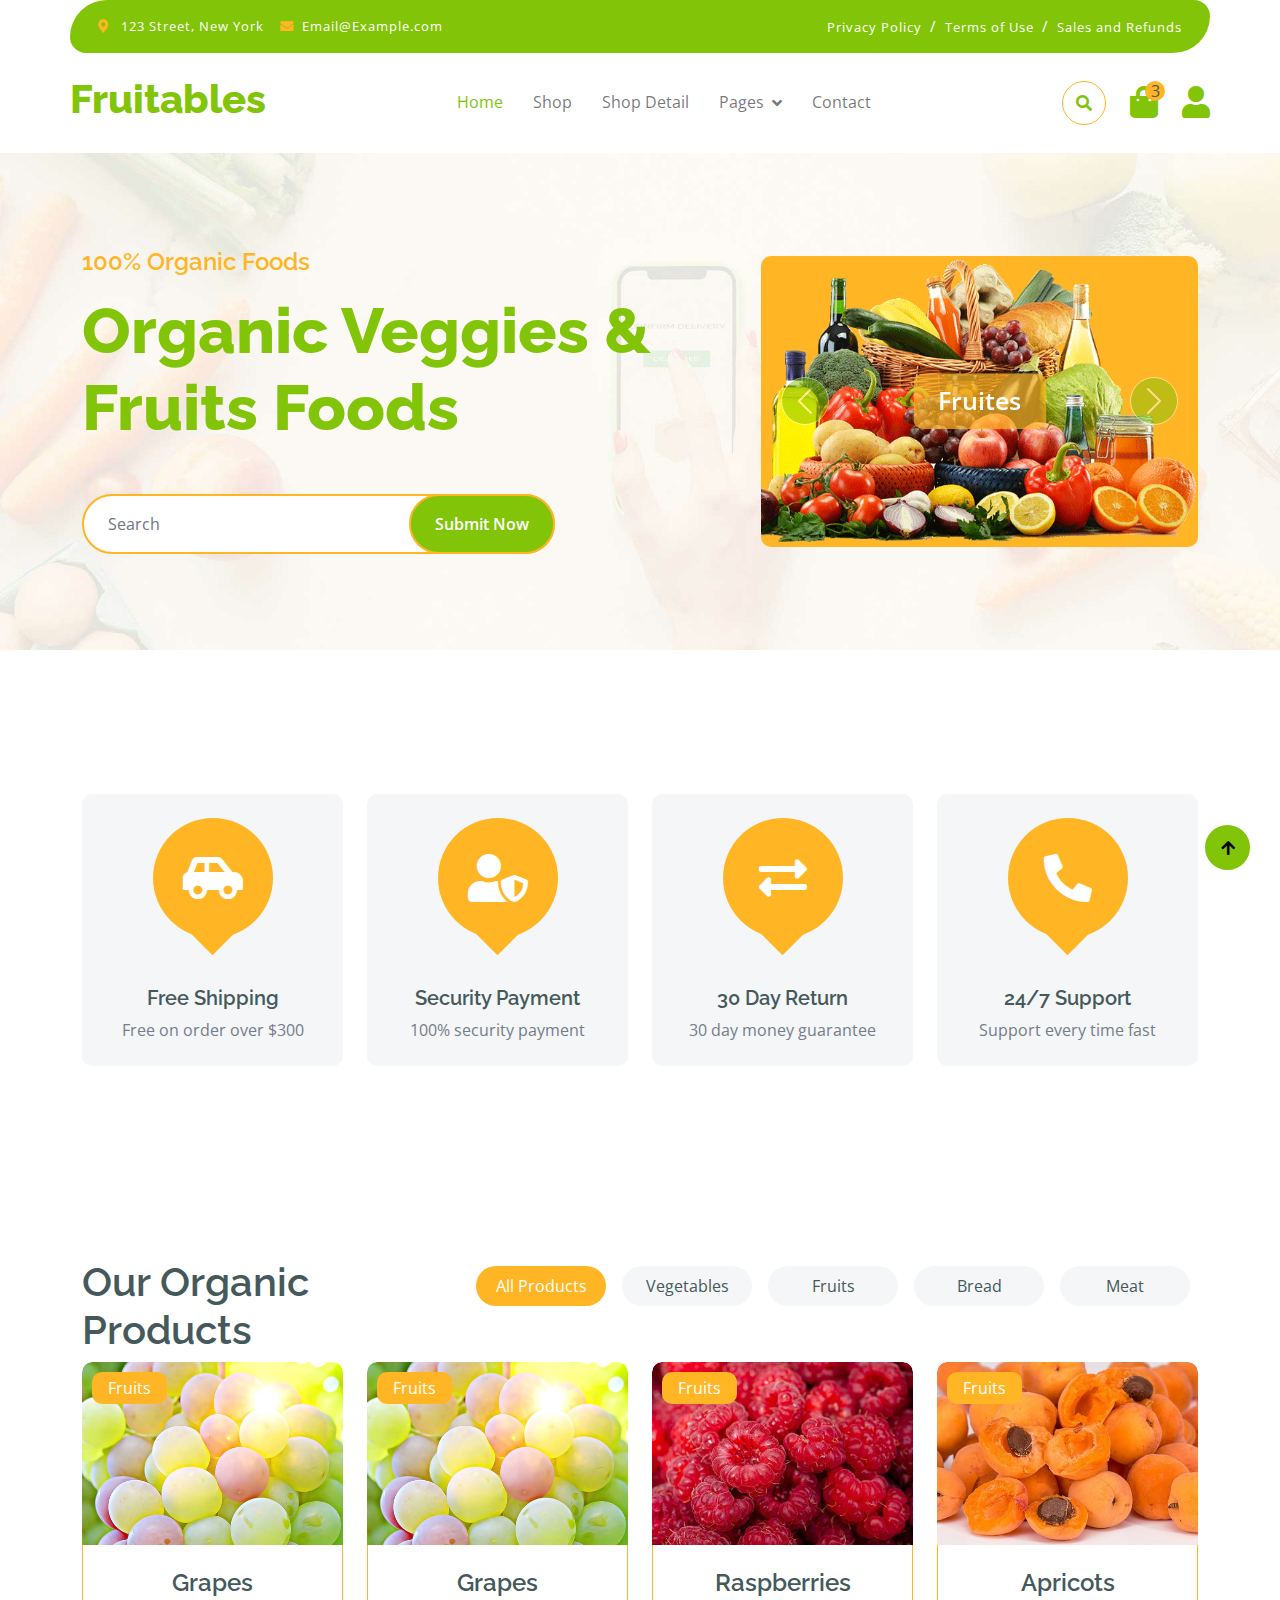
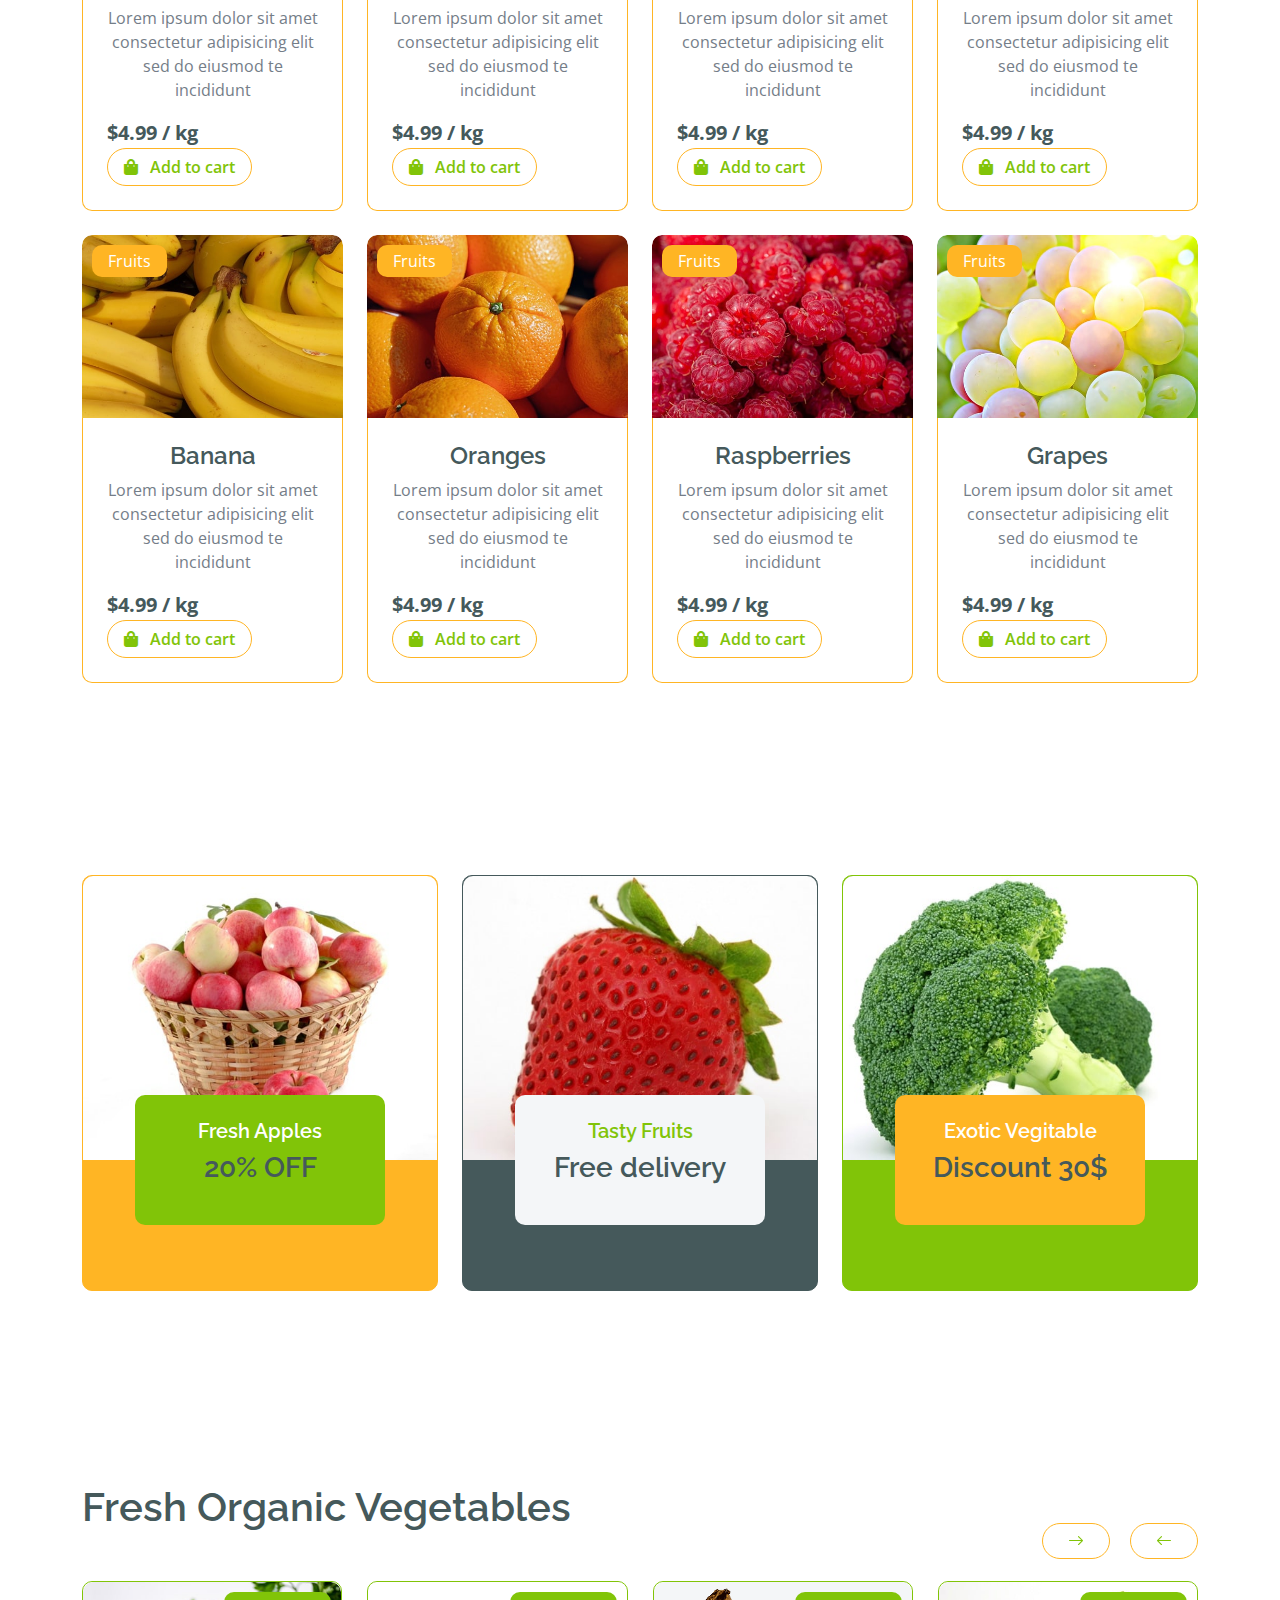
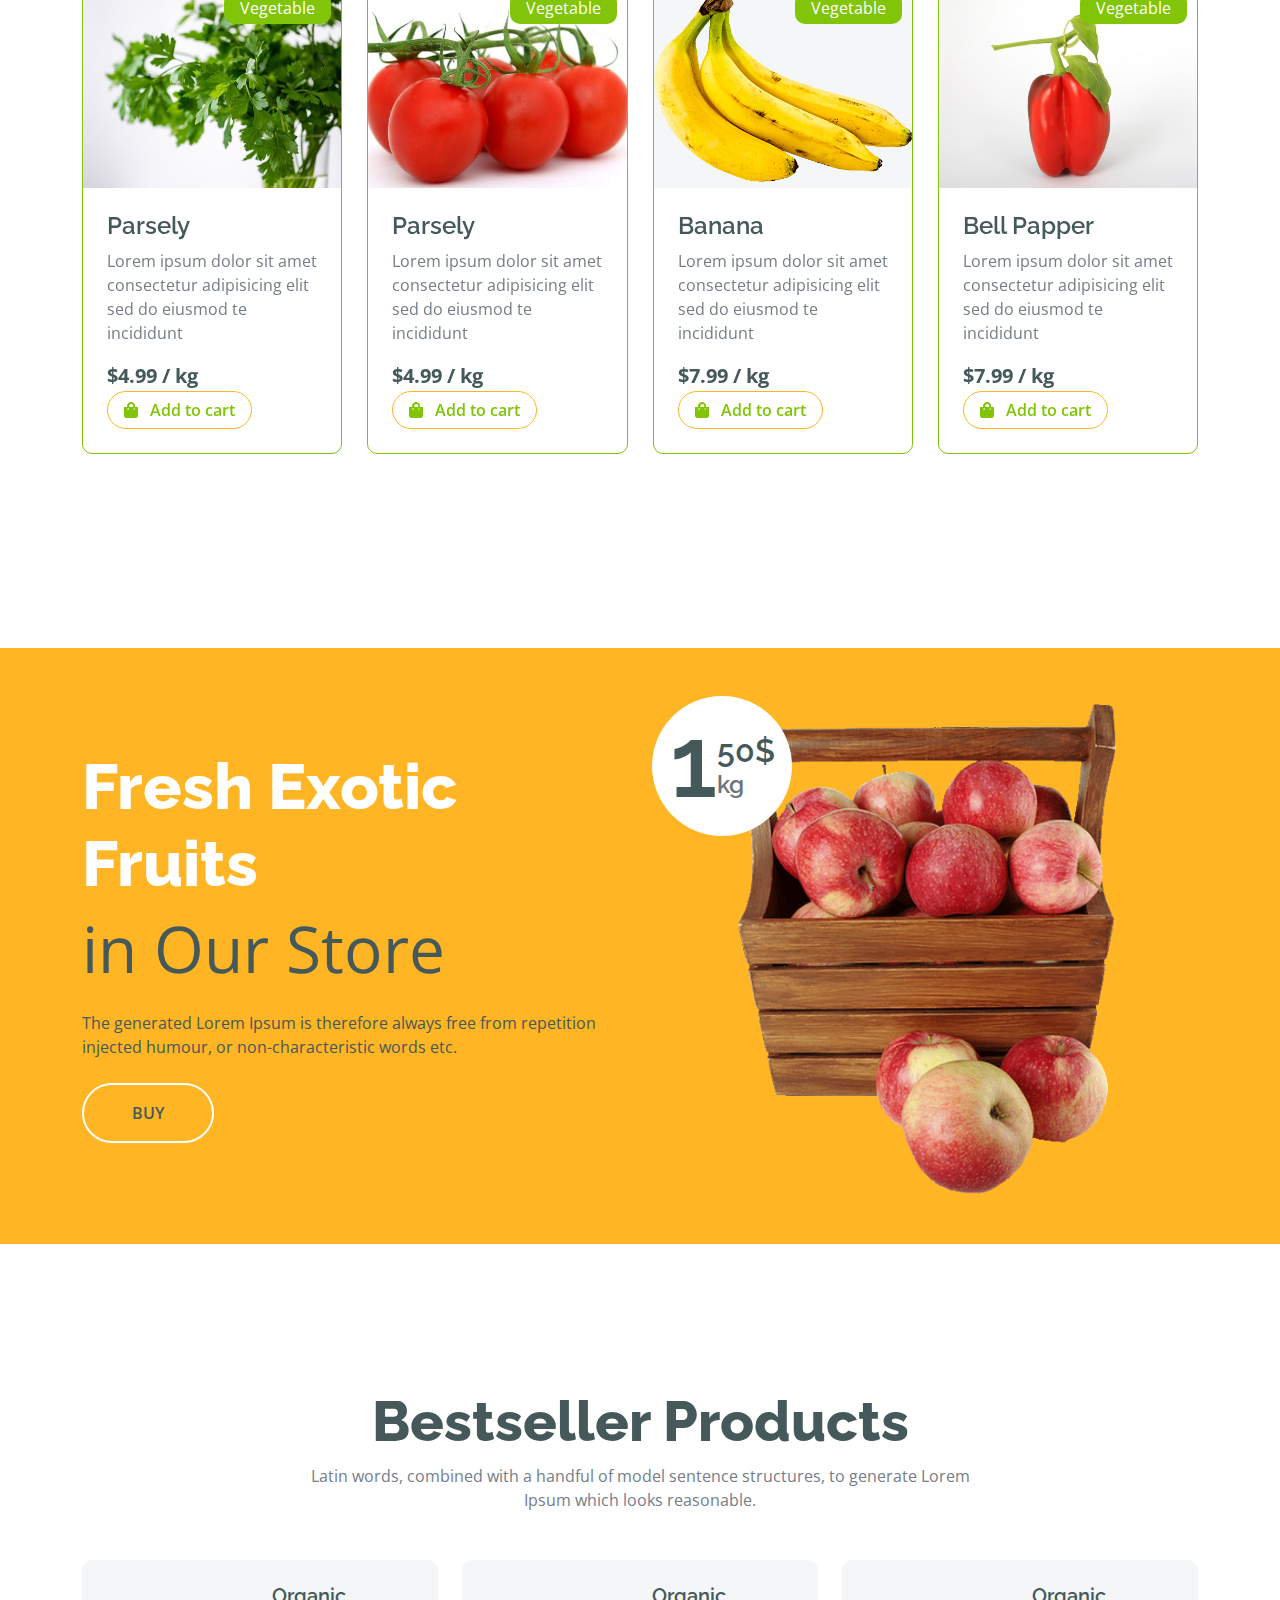
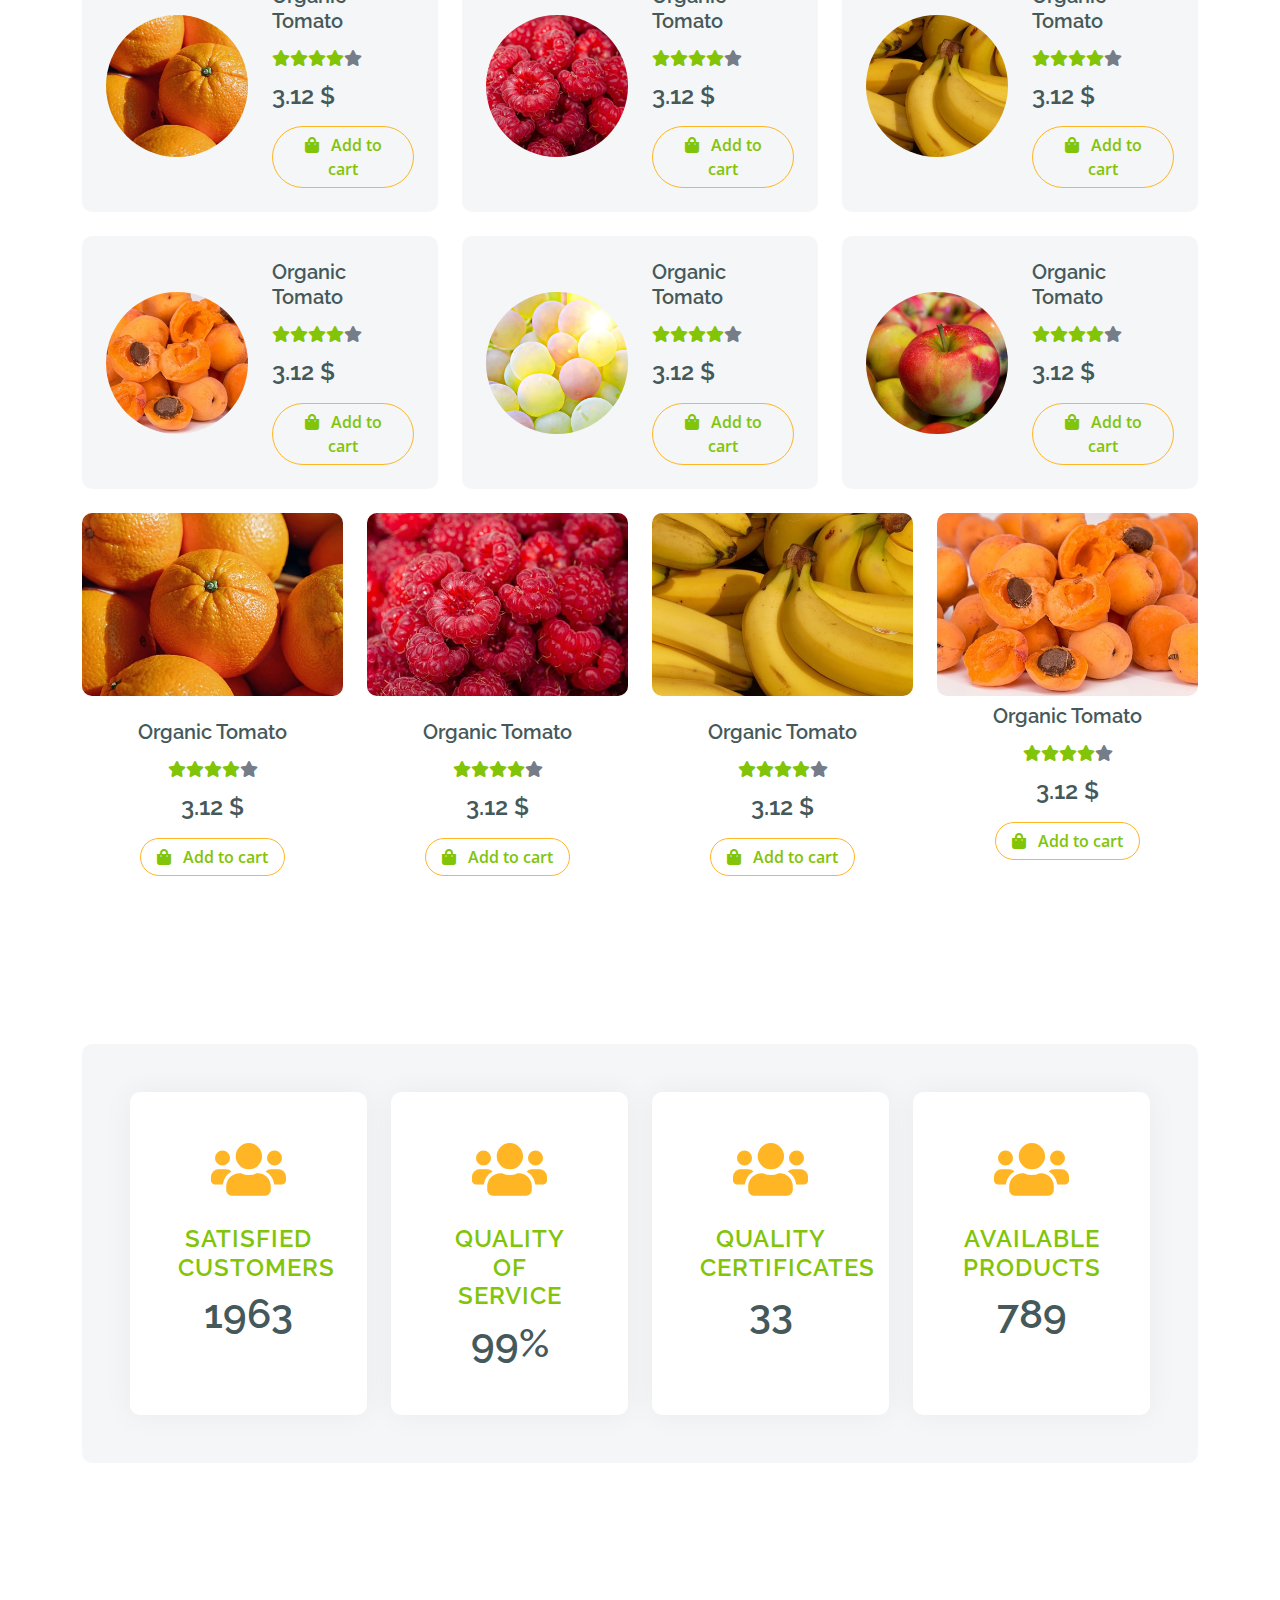
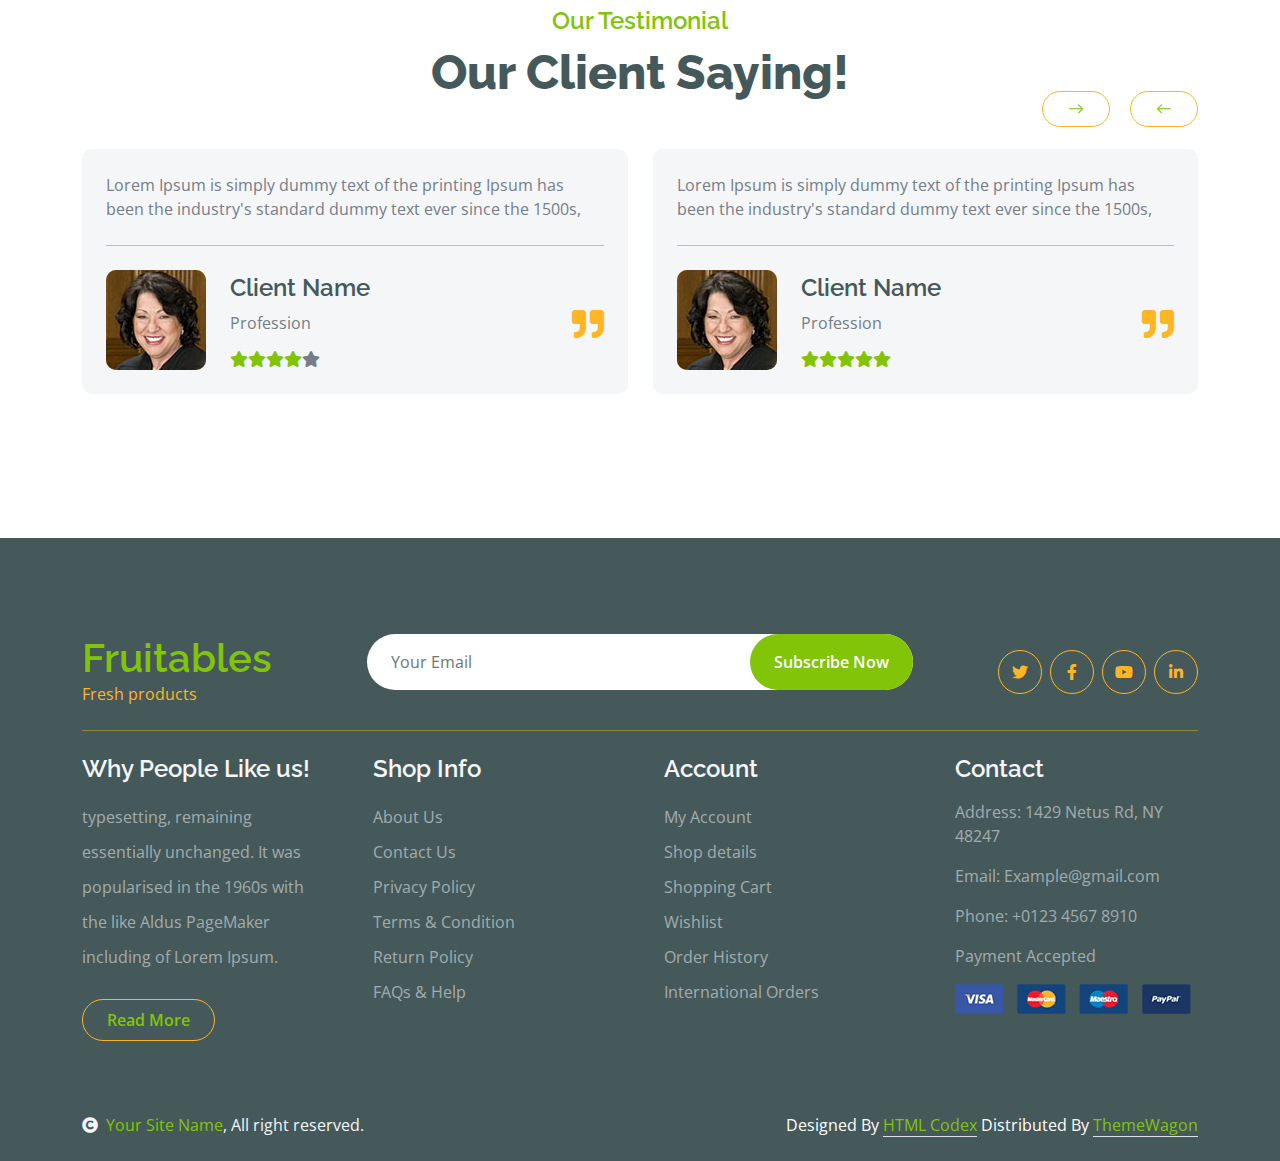
<file: index.html>
<!DOCTYPE html>
<html lang="en">

    <head>
        <meta charset="utf-8">
        <title>Fruitables - Vegetable Website Template</title>
        <meta content="width=device-width, initial-scale=1.0" name="viewport">
        <meta content="" name="keywords">
        <meta content="" name="description">

        <!-- Google Web Fonts -->
        <link rel="preconnect" href="https://fonts.googleapis.com">
        <link rel="preconnect" href="https://fonts.gstatic.com" crossorigin>
        <link href="https://fonts.googleapis.com/css2?family=Open+Sans:wght@400;600&family=Raleway:wght@600;800&display=swap" rel="stylesheet"> 

        <!-- Icon Font Stylesheet -->
        <link rel="stylesheet" href="https://use.fontawesome.com/releases/v5.15.4/css/all.css"/>
        <link href="https://cdn.jsdelivr.net/npm/bootstrap-icons@1.4.1/font/bootstrap-icons.css" rel="stylesheet">

        <!-- Libraries Stylesheet -->
        <link href="lib/lightbox/css/lightbox.min.css" rel="stylesheet">
        <link href="lib/owlcarousel/assets/owl.carousel.min.css" rel="stylesheet">


        <!-- Customized Bootstrap Stylesheet -->
        <link href="css/bootstrap.min.css" rel="stylesheet">

        <!-- Template Stylesheet -->
        <link href="css/style.css" rel="stylesheet">
    </head>

    <body>

        <!-- Spinner Start -->
        <div id="spinner" class="show w-100 vh-100 bg-white position-fixed translate-middle top-50 start-50  d-flex align-items-center justify-content-center">
            <div class="spinner-grow text-primary" role="status"></div>
        </div>
        <!-- Spinner End -->


        <!-- Navbar start -->
        <div class="container-fluid fixed-top">
            <div class="container topbar bg-primary d-none d-lg-block">
                <div class="d-flex justify-content-between">
                    <div class="top-info ps-2">
                        <small class="me-3"><i class="fas fa-map-marker-alt me-2 text-secondary"></i> <a href="#" class="text-white">123 Street, New York</a></small>
                        <small class="me-3"><i class="fas fa-envelope me-2 text-secondary"></i><a href="#" class="text-white">Email@Example.com</a></small>
                    </div>
                    <div class="top-link pe-2">
                        <a href="#" class="text-white"><small class="text-white mx-2">Privacy Policy</small>/</a>
                        <a href="#" class="text-white"><small class="text-white mx-2">Terms of Use</small>/</a>
                        <a href="#" class="text-white"><small class="text-white ms-2">Sales and Refunds</small></a>
                    </div>
                </div>
            </div>
            <div class="container px-0">
                <nav class="navbar navbar-light bg-white navbar-expand-xl">
                    <a href="index.html" class="navbar-brand"><h1 class="text-primary display-6">Fruitables</h1></a>
                    <button class="navbar-toggler py-2 px-3" type="button" data-bs-toggle="collapse" data-bs-target="#navbarCollapse">
                        <span class="fa fa-bars text-primary"></span>
                    </button>
                    <div class="collapse navbar-collapse bg-white" id="navbarCollapse">
                        <div class="navbar-nav mx-auto">
                            <a href="index.html" class="nav-item nav-link active">Home</a>
                            <a href="shop.html" class="nav-item nav-link">Shop</a>
                            <a href="shop-detail.html" class="nav-item nav-link">Shop Detail</a>
                            <div class="nav-item dropdown">
                                <a href="#" class="nav-link dropdown-toggle" data-bs-toggle="dropdown">Pages</a>
                                <div class="dropdown-menu m-0 bg-secondary rounded-0">
                                    <a href="cart.html" class="dropdown-item">Cart</a>
                                    <a href="chackout.html" class="dropdown-item">Chackout</a>
                                    <a href="testimonial.html" class="dropdown-item">Testimonial</a>
                                    <a href="404.html" class="dropdown-item">404 Page</a>
                                </div>
                            </div>
                            <a href="contact.html" class="nav-item nav-link">Contact</a>
                        </div>
                        <div class="d-flex m-3 me-0">
                            <button class="btn-search btn border border-secondary btn-md-square rounded-circle bg-white me-4" data-bs-toggle="modal" data-bs-target="#searchModal"><i class="fas fa-search text-primary"></i></button>
                            <a href="#" class="position-relative me-4 my-auto">
                                <i class="fa fa-shopping-bag fa-2x"></i>
                                <span class="position-absolute bg-secondary rounded-circle d-flex align-items-center justify-content-center text-dark px-1" style="top: -5px; left: 15px; height: 20px; min-width: 20px;">3</span>
                            </a>
                            <a href="#" class="my-auto">
                                <i class="fas fa-user fa-2x"></i>
                            </a>
                        </div>
                    </div>
                </nav>
            </div>
        </div>
        <!-- Navbar End -->


        <!-- Modal Search Start -->
        <div class="modal fade" id="searchModal" tabindex="-1" aria-labelledby="exampleModalLabel" aria-hidden="true">
            <div class="modal-dialog modal-fullscreen">
                <div class="modal-content rounded-0">
                    <div class="modal-header">
                        <h5 class="modal-title" id="exampleModalLabel">Search by keyword</h5>
                        <button type="button" class="btn-close" data-bs-dismiss="modal" aria-label="Close"></button>
                    </div>
                    <div class="modal-body d-flex align-items-center">
                        <div class="input-group w-75 mx-auto d-flex">
                            <input type="search" class="form-control p-3" placeholder="keywords" aria-describedby="search-icon-1">
                            <span id="search-icon-1" class="input-group-text p-3"><i class="fa fa-search"></i></span>
                        </div>
                    </div>
                </div>
            </div>
        </div>
        <!-- Modal Search End -->


        <!-- Hero Start -->
        <div class="container-fluid py-5 mb-5 hero-header">
            <div class="container py-5">
                <div class="row g-5 align-items-center">
                    <div class="col-md-12 col-lg-7">
                        <h4 class="mb-3 text-secondary">100% Organic Foods</h4>
                        <h1 class="mb-5 display-3 text-primary">Organic Veggies & Fruits Foods</h1>
                        <div class="position-relative mx-auto">
                            <input class="form-control border-2 border-secondary w-75 py-3 px-4 rounded-pill" type="number" placeholder="Search">
                            <button type="submit" class="btn btn-primary border-2 border-secondary py-3 px-4 position-absolute rounded-pill text-white h-100" style="top: 0; right: 25%;">Submit Now</button>
                        </div>
                    </div>
                    <div class="col-md-12 col-lg-5">
                        <div id="carouselId" class="carousel slide position-relative" data-bs-ride="carousel">
                            <div class="carousel-inner" role="listbox">
                                <div class="carousel-item active rounded">
                                    <img src="img/hero-img-1.png" class="img-fluid w-100 h-100 bg-secondary rounded" alt="First slide">
                                    <a href="#" class="btn px-4 py-2 text-white rounded">Fruites</a>
                                </div>
                                <div class="carousel-item rounded">
                                    <img src="img/hero-img-2.jpg" class="img-fluid w-100 h-100 rounded" alt="Second slide">
                                    <a href="#" class="btn px-4 py-2 text-white rounded">Vesitables</a>
                                </div>
                            </div>
                            <button class="carousel-control-prev" type="button" data-bs-target="#carouselId" data-bs-slide="prev">
                                <span class="carousel-control-prev-icon" aria-hidden="true"></span>
                                <span class="visually-hidden">Previous</span>
                            </button>
                            <button class="carousel-control-next" type="button" data-bs-target="#carouselId" data-bs-slide="next">
                                <span class="carousel-control-next-icon" aria-hidden="true"></span>
                                <span class="visually-hidden">Next</span>
                            </button>
                        </div>
                    </div>
                </div>
            </div>
        </div>
        <!-- Hero End -->


        <!-- Featurs Section Start -->
        <div class="container-fluid featurs py-5">
            <div class="container py-5">
                <div class="row g-4">
                    <div class="col-md-6 col-lg-3">
                        <div class="featurs-item text-center rounded bg-light p-4">
                            <div class="featurs-icon btn-square rounded-circle bg-secondary mb-5 mx-auto">
                                <i class="fas fa-car-side fa-3x text-white"></i>
                            </div>
                            <div class="featurs-content text-center">
                                <h5>Free Shipping</h5>
                                <p class="mb-0">Free on order over $300</p>
                            </div>
                        </div>
                    </div>
                    <div class="col-md-6 col-lg-3">
                        <div class="featurs-item text-center rounded bg-light p-4">
                            <div class="featurs-icon btn-square rounded-circle bg-secondary mb-5 mx-auto">
                                <i class="fas fa-user-shield fa-3x text-white"></i>
                            </div>
                            <div class="featurs-content text-center">
                                <h5>Security Payment</h5>
                                <p class="mb-0">100% security payment</p>
                            </div>
                        </div>
                    </div>
                    <div class="col-md-6 col-lg-3">
                        <div class="featurs-item text-center rounded bg-light p-4">
                            <div class="featurs-icon btn-square rounded-circle bg-secondary mb-5 mx-auto">
                                <i class="fas fa-exchange-alt fa-3x text-white"></i>
                            </div>
                            <div class="featurs-content text-center">
                                <h5>30 Day Return</h5>
                                <p class="mb-0">30 day money guarantee</p>
                            </div>
                        </div>
                    </div>
                    <div class="col-md-6 col-lg-3">
                        <div class="featurs-item text-center rounded bg-light p-4">
                            <div class="featurs-icon btn-square rounded-circle bg-secondary mb-5 mx-auto">
                                <i class="fa fa-phone-alt fa-3x text-white"></i>
                            </div>
                            <div class="featurs-content text-center">
                                <h5>24/7 Support</h5>
                                <p class="mb-0">Support every time fast</p>
                            </div>
                        </div>
                    </div>
                </div>
            </div>
        </div>
        <!-- Featurs Section End -->


        <!-- Fruits Shop Start-->
        <div class="container-fluid fruite py-5">
            <div class="container py-5">
                <div class="tab-class text-center">
                    <div class="row g-4">
                        <div class="col-lg-4 text-start">
                            <h1>Our Organic Products</h1>
                        </div>
                        <div class="col-lg-8 text-end">
                            <ul class="nav nav-pills d-inline-flex text-center mb-5">
                                <li class="nav-item">
                                    <a class="d-flex m-2 py-2 bg-light rounded-pill active" data-bs-toggle="pill" href="#tab-1">
                                        <span class="text-dark" style="width: 130px;">All Products</span>
                                    </a>
                                </li>
                                <li class="nav-item">
                                    <a class="d-flex py-2 m-2 bg-light rounded-pill" data-bs-toggle="pill" href="#tab-2">
                                        <span class="text-dark" style="width: 130px;">Vegetables</span>
                                    </a>
                                </li>
                                <li class="nav-item">
                                    <a class="d-flex m-2 py-2 bg-light rounded-pill" data-bs-toggle="pill" href="#tab-3">
                                        <span class="text-dark" style="width: 130px;">Fruits</span>
                                    </a>
                                </li>
                                <li class="nav-item">
                                    <a class="d-flex m-2 py-2 bg-light rounded-pill" data-bs-toggle="pill" href="#tab-4">
                                        <span class="text-dark" style="width: 130px;">Bread</span>
                                    </a>
                                </li>
                                <li class="nav-item">
                                    <a class="d-flex m-2 py-2 bg-light rounded-pill" data-bs-toggle="pill" href="#tab-5">
                                        <span class="text-dark" style="width: 130px;">Meat</span>
                                    </a>
                                </li>
                            </ul>
                        </div>
                    </div>
                    <div class="tab-content">
                        <div id="tab-1" class="tab-pane fade show p-0 active">
                            <div class="row g-4">
                                <div class="col-lg-12">
                                    <div class="row g-4">
                                        <div class="col-md-6 col-lg-4 col-xl-3">
                                            <div class="rounded position-relative fruite-item">
                                                <div class="fruite-img">
                                                    <img src="img/fruite-item-5.jpg" class="img-fluid w-100 rounded-top" alt="">
                                                </div>
                                                <div class="text-white bg-secondary px-3 py-1 rounded position-absolute" style="top: 10px; left: 10px;">Fruits</div>
                                                <div class="p-4 border border-secondary border-top-0 rounded-bottom">
                                                    <h4>Grapes</h4>
                                                    <p>Lorem ipsum dolor sit amet consectetur adipisicing elit sed do eiusmod te incididunt</p>
                                                    <div class="d-flex justify-content-between flex-lg-wrap">
                                                        <p class="text-dark fs-5 fw-bold mb-0">$4.99 / kg</p>
                                                        <a href="#" class="btn border border-secondary rounded-pill px-3 text-primary"><i class="fa fa-shopping-bag me-2 text-primary"></i> Add to cart</a>
                                                    </div>
                                                </div>
                                            </div>
                                        </div>
                                        <div class="col-md-6 col-lg-4 col-xl-3">
                                            <div class="rounded position-relative fruite-item">
                                                <div class="fruite-img">
                                                    <img src="img/fruite-item-5.jpg" class="img-fluid w-100 rounded-top" alt="">
                                                </div>
                                                <div class="text-white bg-secondary px-3 py-1 rounded position-absolute" style="top: 10px; left: 10px;">Fruits</div>
                                                <div class="p-4 border border-secondary border-top-0 rounded-bottom">
                                                    <h4>Grapes</h4>
                                                    <p>Lorem ipsum dolor sit amet consectetur adipisicing elit sed do eiusmod te incididunt</p>
                                                    <div class="d-flex justify-content-between flex-lg-wrap">
                                                        <p class="text-dark fs-5 fw-bold mb-0">$4.99 / kg</p>
                                                        <a href="#" class="btn border border-secondary rounded-pill px-3 text-primary"><i class="fa fa-shopping-bag me-2 text-primary"></i> Add to cart</a>
                                                    </div>
                                                </div>
                                            </div>
                                        </div>
                                        <div class="col-md-6 col-lg-4 col-xl-3">
                                            <div class="rounded position-relative fruite-item">
                                                <div class="fruite-img">
                                                    <img src="img/fruite-item-2.jpg" class="img-fluid w-100 rounded-top" alt="">
                                                </div>
                                                <div class="text-white bg-secondary px-3 py-1 rounded position-absolute" style="top: 10px; left: 10px;">Fruits</div>
                                                <div class="p-4 border border-secondary border-top-0 rounded-bottom">
                                                    <h4>Raspberries</h4>
                                                    <p>Lorem ipsum dolor sit amet consectetur adipisicing elit sed do eiusmod te incididunt</p>
                                                    <div class="d-flex justify-content-between flex-lg-wrap">
                                                        <p class="text-dark fs-5 fw-bold mb-0">$4.99 / kg</p>
                                                        <a href="#" class="btn border border-secondary rounded-pill px-3 text-primary"><i class="fa fa-shopping-bag me-2 text-primary"></i> Add to cart</a>
                                                    </div>
                                                </div>
                                            </div>
                                        </div>
                                        <div class="col-md-6 col-lg-4 col-xl-3">
                                            <div class="rounded position-relative fruite-item">
                                                <div class="fruite-img">
                                                    <img src="img/fruite-item-4.jpg" class="img-fluid w-100 rounded-top" alt="">
                                                </div>
                                                <div class="text-white bg-secondary px-3 py-1 rounded position-absolute" style="top: 10px; left: 10px;">Fruits</div>
                                                <div class="p-4 border border-secondary border-top-0 rounded-bottom">
                                                    <h4>Apricots</h4>
                                                    <p>Lorem ipsum dolor sit amet consectetur adipisicing elit sed do eiusmod te incididunt</p>
                                                    <div class="d-flex justify-content-between flex-lg-wrap">
                                                        <p class="text-dark fs-5 fw-bold mb-0">$4.99 / kg</p>
                                                        <a href="#" class="btn border border-secondary rounded-pill px-3 text-primary"><i class="fa fa-shopping-bag me-2 text-primary"></i> Add to cart</a>
                                                    </div>
                                                </div>
                                            </div>
                                        </div>
                                        <div class="col-md-6 col-lg-4 col-xl-3">
                                            <div class="rounded position-relative fruite-item">
                                                <div class="fruite-img">
                                                    <img src="img/fruite-item-3.jpg" class="img-fluid w-100 rounded-top" alt="">
                                                </div>
                                                <div class="text-white bg-secondary px-3 py-1 rounded position-absolute" style="top: 10px; left: 10px;">Fruits</div>
                                                <div class="p-4 border border-secondary border-top-0 rounded-bottom">
                                                    <h4>Banana</h4>
                                                    <p>Lorem ipsum dolor sit amet consectetur adipisicing elit sed do eiusmod te incididunt</p>
                                                    <div class="d-flex justify-content-between flex-lg-wrap">
                                                        <p class="text-dark fs-5 fw-bold mb-0">$4.99 / kg</p>
                                                        <a href="#" class="btn border border-secondary rounded-pill px-3 text-primary"><i class="fa fa-shopping-bag me-2 text-primary"></i> Add to cart</a>
                                                    </div>
                                                </div>
                                            </div>
                                        </div>
                                        <div class="col-md-6 col-lg-4 col-xl-3">
                                            <div class="rounded position-relative fruite-item">
                                                <div class="fruite-img">
                                                    <img src="img/fruite-item-1.jpg" class="img-fluid w-100 rounded-top" alt="">
                                                </div>
                                                <div class="text-white bg-secondary px-3 py-1 rounded position-absolute" style="top: 10px; left: 10px;">Fruits</div>
                                                <div class="p-4 border border-secondary border-top-0 rounded-bottom">
                                                    <h4>Oranges</h4>
                                                    <p>Lorem ipsum dolor sit amet consectetur adipisicing elit sed do eiusmod te incididunt</p>
                                                    <div class="d-flex justify-content-between flex-lg-wrap">
                                                        <p class="text-dark fs-5 fw-bold mb-0">$4.99 / kg</p>
                                                        <a href="#" class="btn border border-secondary rounded-pill px-3 text-primary"><i class="fa fa-shopping-bag me-2 text-primary"></i> Add to cart</a>
                                                    </div>
                                                </div>
                                            </div>
                                        </div>
                                        <div class="col-md-6 col-lg-4 col-xl-3">
                                            <div class="rounded position-relative fruite-item">
                                                <div class="fruite-img">
                                                    <img src="img/fruite-item-2.jpg" class="img-fluid w-100 rounded-top" alt="">
                                                </div>
                                                <div class="text-white bg-secondary px-3 py-1 rounded position-absolute" style="top: 10px; left: 10px;">Fruits</div>
                                                <div class="p-4 border border-secondary border-top-0 rounded-bottom">
                                                    <h4>Raspberries</h4>
                                                    <p>Lorem ipsum dolor sit amet consectetur adipisicing elit sed do eiusmod te incididunt</p>
                                                    <div class="d-flex justify-content-between flex-lg-wrap">
                                                        <p class="text-dark fs-5 fw-bold mb-0">$4.99 / kg</p>
                                                        <a href="#" class="btn border border-secondary rounded-pill px-3 text-primary"><i class="fa fa-shopping-bag me-2 text-primary"></i> Add to cart</a>
                                                    </div>
                                                </div>
                                            </div>
                                        </div>
                                        <div class="col-md-6 col-lg-4 col-xl-3">
                                            <div class="rounded position-relative fruite-item">
                                                <div class="fruite-img">
                                                    <img src="img/fruite-item-5.jpg" class="img-fluid w-100 rounded-top" alt="">
                                                </div>
                                                <div class="text-white bg-secondary px-3 py-1 rounded position-absolute" style="top: 10px; left: 10px;">Fruits</div>
                                                <div class="p-4 border border-secondary border-top-0 rounded-bottom">
                                                    <h4>Grapes</h4>
                                                    <p>Lorem ipsum dolor sit amet consectetur adipisicing elit sed do eiusmod te incididunt</p>
                                                    <div class="d-flex justify-content-between flex-lg-wrap">
                                                        <p class="text-dark fs-5 fw-bold mb-0">$4.99 / kg</p>
                                                        <a href="#" class="btn border border-secondary rounded-pill px-3 text-primary"><i class="fa fa-shopping-bag me-2 text-primary"></i> Add to cart</a>
                                                    </div>
                                                </div>
                                            </div>
                                        </div>
                                    </div>
                                </div>
                            </div>
                        </div>
                        <div id="tab-2" class="tab-pane fade show p-0">
                            <div class="row g-4">
                                <div class="col-lg-12">
                                    <div class="row g-4">
                                        <div class="col-md-6 col-lg-4 col-xl-3">
                                            <div class="rounded position-relative fruite-item">
                                                <div class="fruite-img">
                                                    <img src="img/fruite-item-5.jpg" class="img-fluid w-100 rounded-top" alt="">
                                                </div>
                                                <div class="text-white bg-secondary px-3 py-1 rounded position-absolute" style="top: 10px; left: 10px;">Fruits</div>
                                                <div class="p-4 border border-secondary border-top-0 rounded-bottom">
                                                    <h4>Grapes</h4>
                                                    <p>Lorem ipsum dolor sit amet consectetur adipisicing elit sed do eiusmod te incididunt</p>
                                                    <div class="d-flex justify-content-between flex-lg-wrap">
                                                        <p class="text-dark fs-5 fw-bold mb-0">$4.99 / kg</p>
                                                        <a href="#" class="btn border border-secondary rounded-pill px-3 text-primary"><i class="fa fa-shopping-bag me-2 text-primary"></i> Add to cart</a>
                                                    </div>
                                                </div>
                                            </div>
                                        </div>
                                        <div class="col-md-6 col-lg-4 col-xl-3">
                                            <div class="rounded position-relative fruite-item">
                                                <div class="fruite-img">
                                                    <img src="img/fruite-item-2.jpg" class="img-fluid w-100 rounded-top" alt="">
                                                </div>
                                                <div class="text-white bg-secondary px-3 py-1 rounded position-absolute" style="top: 10px; left: 10px;">Fruits</div>
                                                <div class="p-4 border border-secondary border-top-0 rounded-bottom">
                                                    <h4>Raspberries</h4>
                                                    <p>Lorem ipsum dolor sit amet consectetur adipisicing elit sed do eiusmod te incididunt</p>
                                                    <div class="d-flex justify-content-between flex-lg-wrap">
                                                        <p class="text-dark fs-5 fw-bold mb-0">$4.99 / kg</p>
                                                        <a href="#" class="btn border border-secondary rounded-pill px-3 text-primary"><i class="fa fa-shopping-bag me-2 text-primary"></i> Add to cart</a>
                                                    </div>
                                                </div>
                                            </div>
                                        </div>
                                    </div>
                                </div>
                            </div>
                        </div>
                        <div id="tab-3" class="tab-pane fade show p-0">
                            <div class="row g-4">
                                <div class="col-lg-12">
                                    <div class="row g-4">
                                        <div class="col-md-6 col-lg-4 col-xl-3">
                                            <div class="rounded position-relative fruite-item">
                                                <div class="fruite-img">
                                                    <img src="img/fruite-item-1.jpg" class="img-fluid w-100 rounded-top" alt="">
                                                </div>
                                                <div class="text-white bg-secondary px-3 py-1 rounded position-absolute" style="top: 10px; left: 10px;">Fruits</div>
                                                <div class="p-4 border border-secondary border-top-0 rounded-bottom">
                                                    <h4>Oranges</h4>
                                                    <p>Lorem ipsum dolor sit amet consectetur adipisicing elit sed do eiusmod te incididunt</p>
                                                    <div class="d-flex justify-content-between flex-lg-wrap">
                                                        <p class="text-dark fs-5 fw-bold mb-0">$4.99 / kg</p>
                                                        <a href="#" class="btn border border-secondary rounded-pill px-3 text-primary"><i class="fa fa-shopping-bag me-2 text-primary"></i> Add to cart</a>
                                                    </div>
                                                </div>
                                            </div>
                                        </div>
                                        <div class="col-md-6 col-lg-4 col-xl-3">
                                            <div class="rounded position-relative fruite-item">
                                                <div class="fruite-img">
                                                    <img src="img/fruite-item-6.jpg" class="img-fluid w-100 rounded-top" alt="">
                                                </div>
                                                <div class="text-white bg-secondary px-3 py-1 rounded position-absolute" style="top: 10px; left: 10px;">Fruits</div>
                                                <div class="p-4 border border-secondary border-top-0 rounded-bottom">
                                                    <h4>Apple</h4>
                                                    <p>Lorem ipsum dolor sit amet consectetur adipisicing elit sed do eiusmod te incididunt</p>
                                                    <div class="d-flex justify-content-between flex-lg-wrap">
                                                        <p class="text-dark fs-5 fw-bold mb-0">$4.99 / kg</p>
                                                        <a href="#" class="btn border border-secondary rounded-pill px-3 text-primary"><i class="fa fa-shopping-bag me-2 text-primary"></i> Add to cart</a>
                                                    </div>
                                                </div>
                                            </div>
                                        </div>
                                    </div>
                                </div>
                            </div>
                        </div>
                        <div id="tab-4" class="tab-pane fade show p-0">
                            <div class="row g-4">
                                <div class="col-lg-12">
                                    <div class="row g-4">
                                        <div class="col-md-6 col-lg-4 col-xl-3">
                                            <div class="rounded position-relative fruite-item">
                                                <div class="fruite-img">
                                                    <img src="img/fruite-item-5.jpg" class="img-fluid w-100 rounded-top" alt="">
                                                </div>
                                                <div class="text-white bg-secondary px-3 py-1 rounded position-absolute" style="top: 10px; left: 10px;">Fruits</div>
                                                <div class="p-4 border border-secondary border-top-0 rounded-bottom">
                                                    <h4>Grapes</h4>
                                                    <p>Lorem ipsum dolor sit amet consectetur adipisicing elit sed do eiusmod te incididunt</p>
                                                    <div class="d-flex justify-content-between flex-lg-wrap">
                                                        <p class="text-dark fs-5 fw-bold mb-0">$4.99 / kg</p>
                                                        <a href="#" class="btn border border-secondary rounded-pill px-3 text-primary"><i class="fa fa-shopping-bag me-2 text-primary"></i> Add to cart</a>
                                                    </div>
                                                </div>
                                            </div>
                                        </div>
                                        <div class="col-md-6 col-lg-4 col-xl-3">
                                            <div class="rounded position-relative fruite-item">
                                                <div class="fruite-img">
                                                    <img src="img/fruite-item-4.jpg" class="img-fluid w-100 rounded-top" alt="">
                                                </div>
                                                <div class="text-white bg-secondary px-3 py-1 rounded position-absolute" style="top: 10px; left: 10px;">Fruits</div>
                                                <div class="p-4 border border-secondary border-top-0 rounded-bottom">
                                                    <h4>Apricots</h4>
                                                    <p>Lorem ipsum dolor sit amet consectetur adipisicing elit sed do eiusmod te incididunt</p>
                                                    <div class="d-flex justify-content-between flex-lg-wrap">
                                                        <p class="text-dark fs-5 fw-bold mb-0">$4.99 / kg</p>
                                                        <a href="#" class="btn border border-secondary rounded-pill px-3 text-primary"><i class="fa fa-shopping-bag me-2 text-primary"></i> Add to cart</a>
                                                    </div>
                                                </div>
                                            </div>
                                        </div>
                                    </div>
                                </div>
                            </div>
                        </div>
                        <div id="tab-5" class="tab-pane fade show p-0">
                            <div class="row g-4">
                                <div class="col-lg-12">
                                    <div class="row g-4">
                                        <div class="col-md-6 col-lg-4 col-xl-3">
                                            <div class="rounded position-relative fruite-item">
                                                <div class="fruite-img">
                                                    <img src="img/fruite-item-3.jpg" class="img-fluid w-100 rounded-top" alt="">
                                                </div>
                                                <div class="text-white bg-secondary px-3 py-1 rounded position-absolute" style="top: 10px; left: 10px;">Fruits</div>
                                                <div class="p-4 border border-secondary border-top-0 rounded-bottom">
                                                    <h4>Banana</h4>
                                                    <p>Lorem ipsum dolor sit amet consectetur adipisicing elit sed do eiusmod te incididunt</p>
                                                    <div class="d-flex justify-content-between flex-lg-wrap">
                                                        <p class="text-dark fs-5 fw-bold mb-0">$4.99 / kg</p>
                                                        <a href="#" class="btn border border-secondary rounded-pill px-3 text-primary"><i class="fa fa-shopping-bag me-2 text-primary"></i> Add to cart</a>
                                                    </div>
                                                </div>
                                            </div>
                                        </div>
                                        <div class="col-md-6 col-lg-4 col-xl-3">
                                            <div class="rounded position-relative fruite-item">
                                                <div class="fruite-img">
                                                    <img src="img/fruite-item-2.jpg" class="img-fluid w-100 rounded-top" alt="">
                                                </div>
                                                <div class="text-white bg-secondary px-3 py-1 rounded position-absolute" style="top: 10px; left: 10px;">Fruits</div>
                                                <div class="p-4 border border-secondary border-top-0 rounded-bottom">
                                                    <h4>Raspberries</h4>
                                                    <p>Lorem ipsum dolor sit amet consectetur adipisicing elit sed do eiusmod te incididunt</p>
                                                    <div class="d-flex justify-content-between flex-lg-wrap">
                                                        <p class="text-dark fs-5 fw-bold mb-0">$4.99 / kg</p>
                                                        <a href="#" class="btn border border-secondary rounded-pill px-3 text-primary"><i class="fa fa-shopping-bag me-2 text-primary"></i> Add to cart</a>
                                                    </div>
                                                </div>
                                            </div>
                                        </div>
                                        <div class="col-md-6 col-lg-4 col-xl-3">
                                            <div class="rounded position-relative fruite-item">
                                                <div class="fruite-img">
                                                    <img src="img/fruite-item-1.jpg" class="img-fluid w-100 rounded-top" alt="">
                                                </div>
                                                <div class="text-white bg-secondary px-3 py-1 rounded position-absolute" style="top: 10px; left: 10px;">Fruits</div>
                                                <div class="p-4 border border-secondary border-top-0 rounded-bottom">
                                                    <h4>Oranges</h4>
                                                    <p>Lorem ipsum dolor sit amet consectetur adipisicing elit sed do eiusmod te incididunt</p>
                                                    <div class="d-flex justify-content-between flex-lg-wrap">
                                                        <p class="text-dark fs-5 fw-bold mb-0">$4.99 / kg</p>
                                                        <a href="#" class="btn border border-secondary rounded-pill px-3 text-primary"><i class="fa fa-shopping-bag me-2 text-primary"></i> Add to cart</a>
                                                    </div>
                                                </div>
                                            </div>
                                        </div>
                                    </div>
                                </div>
                            </div>
                        </div>
                    </div>
                </div>      
            </div>
        </div>
        <!-- Fruits Shop End-->


        <!-- Featurs Start -->
        <div class="container-fluid service py-5">
            <div class="container py-5">
                <div class="row g-4 justify-content-center">
                    <div class="col-md-6 col-lg-4">
                        <a href="#">
                            <div class="service-item bg-secondary rounded border border-secondary">
                                <img src="img/featur-1.jpg" class="img-fluid rounded-top w-100" alt="">
                                <div class="px-4 rounded-bottom">
                                    <div class="service-content bg-primary text-center p-4 rounded">
                                        <h5 class="text-white">Fresh Apples</h5>
                                        <h3 class="mb-0">20% OFF</h3>
                                    </div>
                                </div>
                            </div>
                        </a>
                    </div>
                    <div class="col-md-6 col-lg-4">
                        <a href="#">
                            <div class="service-item bg-dark rounded border border-dark">
                                <img src="img/featur-2.jpg" class="img-fluid rounded-top w-100" alt="">
                                <div class="px-4 rounded-bottom">
                                    <div class="service-content bg-light text-center p-4 rounded">
                                        <h5 class="text-primary">Tasty Fruits</h5>
                                        <h3 class="mb-0">Free delivery</h3>
                                    </div>
                                </div>
                            </div>
                        </a>
                    </div>
                    <div class="col-md-6 col-lg-4">
                        <a href="#">
                            <div class="service-item bg-primary rounded border border-primary">
                                <img src="img/featur-3.jpg" class="img-fluid rounded-top w-100" alt="">
                                <div class="px-4 rounded-bottom">
                                    <div class="service-content bg-secondary text-center p-4 rounded">
                                        <h5 class="text-white">Exotic Vegitable</h5>
                                        <h3 class="mb-0">Discount 30$</h3>
                                    </div>
                                </div>
                            </div>
                        </a>
                    </div>
                </div>
            </div>
        </div>
        <!-- Featurs End -->


        <!-- Vesitable Shop Start-->
        <div class="container-fluid vesitable py-5">
            <div class="container py-5">
                <h1 class="mb-0">Fresh Organic Vegetables</h1>
                <div class="owl-carousel vegetable-carousel justify-content-center">
                    <div class="border border-primary rounded position-relative vesitable-item">
                        <div class="vesitable-img">
                            <img src="img/vegetable-item-6.jpg" class="img-fluid w-100 rounded-top" alt="">
                        </div>
                        <div class="text-white bg-primary px-3 py-1 rounded position-absolute" style="top: 10px; right: 10px;">Vegetable</div>
                        <div class="p-4 rounded-bottom">
                            <h4>Parsely</h4>
                            <p>Lorem ipsum dolor sit amet consectetur adipisicing elit sed do eiusmod te incididunt</p>
                            <div class="d-flex justify-content-between flex-lg-wrap">
                                <p class="text-dark fs-5 fw-bold mb-0">$4.99 / kg</p>
                                <a href="#" class="btn border border-secondary rounded-pill px-3 text-primary"><i class="fa fa-shopping-bag me-2 text-primary"></i> Add to cart</a>
                            </div>
                        </div>
                    </div>
                    <div class="border border-primary rounded position-relative vesitable-item">
                        <div class="vesitable-img">
                            <img src="img/vegetable-item-1.jpg" class="img-fluid w-100 rounded-top" alt="">
                        </div>
                        <div class="text-white bg-primary px-3 py-1 rounded position-absolute" style="top: 10px; right: 10px;">Vegetable</div>
                        <div class="p-4 rounded-bottom">
                            <h4>Parsely</h4>
                            <p>Lorem ipsum dolor sit amet consectetur adipisicing elit sed do eiusmod te incididunt</p>
                            <div class="d-flex justify-content-between flex-lg-wrap">
                                <p class="text-dark fs-5 fw-bold mb-0">$4.99 / kg</p>
                                <a href="#" class="btn border border-secondary rounded-pill px-3 text-primary"><i class="fa fa-shopping-bag me-2 text-primary"></i> Add to cart</a>
                            </div>
                        </div>
                    </div>
                    <div class="border border-primary rounded position-relative vesitable-item">
                        <div class="vesitable-img">
                            <img src="img/vegetable-item-3.png" class="img-fluid w-100 rounded-top bg-light" alt="">
                        </div>
                        <div class="text-white bg-primary px-3 py-1 rounded position-absolute" style="top: 10px; right: 10px;">Vegetable</div>
                        <div class="p-4 rounded-bottom">
                            <h4>Banana</h4>
                            <p>Lorem ipsum dolor sit amet consectetur adipisicing elit sed do eiusmod te incididunt</p>
                            <div class="d-flex justify-content-between flex-lg-wrap">
                                <p class="text-dark fs-5 fw-bold mb-0">$7.99 / kg</p>
                                <a href="#" class="btn border border-secondary rounded-pill px-3 text-primary"><i class="fa fa-shopping-bag me-2 text-primary"></i> Add to cart</a>
                            </div>
                        </div>
                    </div>
                    <div class="border border-primary rounded position-relative vesitable-item">
                        <div class="vesitable-img">
                            <img src="img/vegetable-item-4.jpg" class="img-fluid w-100 rounded-top" alt="">
                        </div>
                        <div class="text-white bg-primary px-3 py-1 rounded position-absolute" style="top: 10px; right: 10px;">Vegetable</div>
                        <div class="p-4 rounded-bottom">
                            <h4>Bell Papper</h4>
                            <p>Lorem ipsum dolor sit amet consectetur adipisicing elit sed do eiusmod te incididunt</p>
                            <div class="d-flex justify-content-between flex-lg-wrap">
                                <p class="text-dark fs-5 fw-bold mb-0">$7.99 / kg</p>
                                <a href="#" class="btn border border-secondary rounded-pill px-3 text-primary"><i class="fa fa-shopping-bag me-2 text-primary"></i> Add to cart</a>
                            </div>
                        </div>
                    </div>
                    <div class="border border-primary rounded position-relative vesitable-item">
                        <div class="vesitable-img">
                            <img src="img/vegetable-item-5.jpg" class="img-fluid w-100 rounded-top" alt="">
                        </div>
                        <div class="text-white bg-primary px-3 py-1 rounded position-absolute" style="top: 10px; right: 10px;">Vegetable</div>
                        <div class="p-4 rounded-bottom">
                            <h4>Potatoes</h4>
                            <p>Lorem ipsum dolor sit amet consectetur adipisicing elit sed do eiusmod te incididunt</p>
                            <div class="d-flex justify-content-between flex-lg-wrap">
                                <p class="text-dark fs-5 fw-bold mb-0">$7.99 / kg</p>
                                <a href="#" class="btn border border-secondary rounded-pill px-3 text-primary"><i class="fa fa-shopping-bag me-2 text-primary"></i> Add to cart</a>
                            </div>
                        </div>
                    </div>
                    <div class="border border-primary rounded position-relative vesitable-item">
                        <div class="vesitable-img">
                            <img src="img/vegetable-item-6.jpg" class="img-fluid w-100 rounded-top" alt="">
                        </div>
                        <div class="text-white bg-primary px-3 py-1 rounded position-absolute" style="top: 10px; right: 10px;">Vegetable</div>
                        <div class="p-4 rounded-bottom">
                            <h4>Parsely</h4>
                            <p>Lorem ipsum dolor sit amet consectetur adipisicing elit sed do eiusmod te incididunt</p>
                            <div class="d-flex justify-content-between flex-lg-wrap">
                                <p class="text-dark fs-5 fw-bold mb-0">$7.99 / kg</p>
                                <a href="#" class="btn border border-secondary rounded-pill px-3 text-primary"><i class="fa fa-shopping-bag me-2 text-primary"></i> Add to cart</a>
                            </div>
                        </div>
                    </div>
                    <div class="border border-primary rounded position-relative vesitable-item">
                        <div class="vesitable-img">
                            <img src="img/vegetable-item-5.jpg" class="img-fluid w-100 rounded-top" alt="">
                        </div>
                        <div class="text-white bg-primary px-3 py-1 rounded position-absolute" style="top: 10px; right: 10px;">Vegetable</div>
                        <div class="p-4 rounded-bottom">
                            <h4>Potatoes</h4>
                            <p>Lorem ipsum dolor sit amet consectetur adipisicing elit sed do eiusmod te incididunt</p>
                            <div class="d-flex justify-content-between flex-lg-wrap">
                                <p class="text-dark fs-5 fw-bold mb-0">$7.99 / kg</p>
                                <a href="#" class="btn border border-secondary rounded-pill px-3 text-primary"><i class="fa fa-shopping-bag me-2 text-primary"></i> Add to cart</a>
                            </div>
                        </div>
                    </div>
                    <div class="border border-primary rounded position-relative vesitable-item">
                        <div class="vesitable-img">
                            <img src="img/vegetable-item-6.jpg" class="img-fluid w-100 rounded-top" alt="">
                        </div>
                        <div class="text-white bg-primary px-3 py-1 rounded position-absolute" style="top: 10px; right: 10px;">Vegetable</div>
                        <div class="p-4 rounded-bottom">
                            <h4>Parsely</h4>
                            <p>Lorem ipsum dolor sit amet consectetur adipisicing elit sed do eiusmod te incididunt</p>
                            <div class="d-flex justify-content-between flex-lg-wrap">
                                <p class="text-dark fs-5 fw-bold mb-0">$7.99 / kg</p>
                                <a href="#" class="btn border border-secondary rounded-pill px-3 text-primary"><i class="fa fa-shopping-bag me-2 text-primary"></i> Add to cart</a>
                            </div>
                        </div>
                    </div>
                </div>
            </div>
        </div>
        <!-- Vesitable Shop End -->


        <!-- Banner Section Start-->
        <div class="container-fluid banner bg-secondary my-5">
            <div class="container py-5">
                <div class="row g-4 align-items-center">
                    <div class="col-lg-6">
                        <div class="py-4">
                            <h1 class="display-3 text-white">Fresh Exotic Fruits</h1>
                            <p class="fw-normal display-3 text-dark mb-4">in Our Store</p>
                            <p class="mb-4 text-dark">The generated Lorem Ipsum is therefore always free from repetition injected humour, or non-characteristic words etc.</p>
                            <a href="#" class="banner-btn btn border-2 border-white rounded-pill text-dark py-3 px-5">BUY</a>
                        </div>
                    </div>
                    <div class="col-lg-6">
                        <div class="position-relative">
                            <img src="img/baner-1.png" class="img-fluid w-100 rounded" alt="">
                            <div class="d-flex align-items-center justify-content-center bg-white rounded-circle position-absolute" style="width: 140px; height: 140px; top: 0; left: 0;">
                                <h1 style="font-size: 100px;">1</h1>
                                <div class="d-flex flex-column">
                                    <span class="h2 mb-0">50$</span>
                                    <span class="h4 text-muted mb-0">kg</span>
                                </div>
                            </div>
                        </div>
                    </div>
                </div>
            </div>
        </div>
        <!-- Banner Section End -->


        <!-- Bestsaler Product Start -->
        <div class="container-fluid py-5">
            <div class="container py-5">
                <div class="text-center mx-auto mb-5" style="max-width: 700px;">
                    <h1 class="display-4">Bestseller Products</h1>
                    <p>Latin words, combined with a handful of model sentence structures, to generate Lorem Ipsum which looks reasonable.</p>
                </div>
                <div class="row g-4">
                    <div class="col-lg-6 col-xl-4">
                        <div class="p-4 rounded bg-light">
                            <div class="row align-items-center">
                                <div class="col-6">
                                    <img src="img/best-product-1.jpg" class="img-fluid rounded-circle w-100" alt="">
                                </div>
                                <div class="col-6">
                                    <a href="#" class="h5">Organic Tomato</a>
                                    <div class="d-flex my-3">
                                        <i class="fas fa-star text-primary"></i>
                                        <i class="fas fa-star text-primary"></i>
                                        <i class="fas fa-star text-primary"></i>
                                        <i class="fas fa-star text-primary"></i>
                                        <i class="fas fa-star"></i>
                                    </div>
                                    <h4 class="mb-3">3.12 $</h4>
                                    <a href="#" class="btn border border-secondary rounded-pill px-3 text-primary"><i class="fa fa-shopping-bag me-2 text-primary"></i> Add to cart</a>
                                </div>
                            </div>
                        </div>
                    </div>
                    <div class="col-lg-6 col-xl-4">
                        <div class="p-4 rounded bg-light">
                            <div class="row align-items-center">
                                <div class="col-6">
                                    <img src="img/best-product-2.jpg" class="img-fluid rounded-circle w-100" alt="">
                                </div>
                                <div class="col-6">
                                    <a href="#" class="h5">Organic Tomato</a>
                                    <div class="d-flex my-3">
                                        <i class="fas fa-star text-primary"></i>
                                        <i class="fas fa-star text-primary"></i>
                                        <i class="fas fa-star text-primary"></i>
                                        <i class="fas fa-star text-primary"></i>
                                        <i class="fas fa-star"></i>
                                    </div>
                                    <h4 class="mb-3">3.12 $</h4>
                                    <a href="#" class="btn border border-secondary rounded-pill px-3 text-primary"><i class="fa fa-shopping-bag me-2 text-primary"></i> Add to cart</a>
                                </div>
                            </div>
                        </div>
                    </div>
                    <div class="col-lg-6 col-xl-4">
                        <div class="p-4 rounded bg-light">
                            <div class="row align-items-center">
                                <div class="col-6">
                                    <img src="img/best-product-3.jpg" class="img-fluid rounded-circle w-100" alt="">
                                </div>
                                <div class="col-6">
                                    <a href="#" class="h5">Organic Tomato</a>
                                    <div class="d-flex my-3">
                                        <i class="fas fa-star text-primary"></i>
                                        <i class="fas fa-star text-primary"></i>
                                        <i class="fas fa-star text-primary"></i>
                                        <i class="fas fa-star text-primary"></i>
                                        <i class="fas fa-star"></i>
                                    </div>
                                    <h4 class="mb-3">3.12 $</h4>
                                    <a href="#" class="btn border border-secondary rounded-pill px-3 text-primary"><i class="fa fa-shopping-bag me-2 text-primary"></i> Add to cart</a>
                                </div>
                            </div>
                        </div>
                    </div>
                    <div class="col-lg-6 col-xl-4">
                        <div class="p-4 rounded bg-light">
                            <div class="row align-items-center">
                                <div class="col-6">
                                    <img src="img/best-product-4.jpg" class="img-fluid rounded-circle w-100" alt="">
                                </div>
                                <div class="col-6">
                                    <a href="#" class="h5">Organic Tomato</a>
                                    <div class="d-flex my-3">
                                        <i class="fas fa-star text-primary"></i>
                                        <i class="fas fa-star text-primary"></i>
                                        <i class="fas fa-star text-primary"></i>
                                        <i class="fas fa-star text-primary"></i>
                                        <i class="fas fa-star"></i>
                                    </div>
                                    <h4 class="mb-3">3.12 $</h4>
                                    <a href="#" class="btn border border-secondary rounded-pill px-3 text-primary"><i class="fa fa-shopping-bag me-2 text-primary"></i> Add to cart</a>
                                </div>
                            </div>
                        </div>
                    </div>
                    <div class="col-lg-6 col-xl-4">
                        <div class="p-4 rounded bg-light">
                            <div class="row align-items-center">
                                <div class="col-6">
                                    <img src="img/best-product-5.jpg" class="img-fluid rounded-circle w-100" alt="">
                                </div>
                                <div class="col-6">
                                    <a href="#" class="h5">Organic Tomato</a>
                                    <div class="d-flex my-3">
                                        <i class="fas fa-star text-primary"></i>
                                        <i class="fas fa-star text-primary"></i>
                                        <i class="fas fa-star text-primary"></i>
                                        <i class="fas fa-star text-primary"></i>
                                        <i class="fas fa-star"></i>
                                    </div>
                                    <h4 class="mb-3">3.12 $</h4>
                                    <a href="#" class="btn border border-secondary rounded-pill px-3 text-primary"><i class="fa fa-shopping-bag me-2 text-primary"></i> Add to cart</a>
                                </div>
                            </div>
                        </div>
                    </div>
                    <div class="col-lg-6 col-xl-4">
                        <div class="p-4 rounded bg-light">
                            <div class="row align-items-center">
                                <div class="col-6">
                                    <img src="img/best-product-6.jpg" class="img-fluid rounded-circle w-100" alt="">
                                </div>
                                <div class="col-6">
                                    <a href="#" class="h5">Organic Tomato</a>
                                    <div class="d-flex my-3">
                                        <i class="fas fa-star text-primary"></i>
                                        <i class="fas fa-star text-primary"></i>
                                        <i class="fas fa-star text-primary"></i>
                                        <i class="fas fa-star text-primary"></i>
                                        <i class="fas fa-star"></i>
                                    </div>
                                    <h4 class="mb-3">3.12 $</h4>
                                    <a href="#" class="btn border border-secondary rounded-pill px-3 text-primary"><i class="fa fa-shopping-bag me-2 text-primary"></i> Add to cart</a>
                                </div>
                            </div>
                        </div>
                    </div>
                    <div class="col-md-6 col-lg-6 col-xl-3">
                        <div class="text-center">
                            <img src="img/fruite-item-1.jpg" class="img-fluid rounded" alt="">
                            <div class="py-4">
                                <a href="#" class="h5">Organic Tomato</a>
                                <div class="d-flex my-3 justify-content-center">
                                    <i class="fas fa-star text-primary"></i>
                                    <i class="fas fa-star text-primary"></i>
                                    <i class="fas fa-star text-primary"></i>
                                    <i class="fas fa-star text-primary"></i>
                                    <i class="fas fa-star"></i>
                                </div>
                                <h4 class="mb-3">3.12 $</h4>
                                <a href="#" class="btn border border-secondary rounded-pill px-3 text-primary"><i class="fa fa-shopping-bag me-2 text-primary"></i> Add to cart</a>
                            </div>
                        </div>
                    </div>
                    <div class="col-md-6 col-lg-6 col-xl-3">
                        <div class="text-center">
                            <img src="img/fruite-item-2.jpg" class="img-fluid rounded" alt="">
                            <div class="py-4">
                                <a href="#" class="h5">Organic Tomato</a>
                                <div class="d-flex my-3 justify-content-center">
                                    <i class="fas fa-star text-primary"></i>
                                    <i class="fas fa-star text-primary"></i>
                                    <i class="fas fa-star text-primary"></i>
                                    <i class="fas fa-star text-primary"></i>
                                    <i class="fas fa-star"></i>
                                </div>
                                <h4 class="mb-3">3.12 $</h4>
                                <a href="#" class="btn border border-secondary rounded-pill px-3 text-primary"><i class="fa fa-shopping-bag me-2 text-primary"></i> Add to cart</a>
                            </div>
                        </div>
                    </div>
                    <div class="col-md-6 col-lg-6 col-xl-3">
                        <div class="text-center">
                            <img src="img/fruite-item-3.jpg" class="img-fluid rounded" alt="">
                            <div class="py-4">
                                <a href="#" class="h5">Organic Tomato</a>
                                <div class="d-flex my-3 justify-content-center">
                                    <i class="fas fa-star text-primary"></i>
                                    <i class="fas fa-star text-primary"></i>
                                    <i class="fas fa-star text-primary"></i>
                                    <i class="fas fa-star text-primary"></i>
                                    <i class="fas fa-star"></i>
                                </div>
                                <h4 class="mb-3">3.12 $</h4>
                                <a href="#" class="btn border border-secondary rounded-pill px-3 text-primary"><i class="fa fa-shopping-bag me-2 text-primary"></i> Add to cart</a>
                            </div>
                        </div>
                    </div>
                    <div class="col-md-6 col-lg-6 col-xl-3">
                        <div class="text-center">
                            <img src="img/fruite-item-4.jpg" class="img-fluid rounded" alt="">
                            <div class="py-2">
                                <a href="#" class="h5">Organic Tomato</a>
                                <div class="d-flex my-3 justify-content-center">
                                    <i class="fas fa-star text-primary"></i>
                                    <i class="fas fa-star text-primary"></i>
                                    <i class="fas fa-star text-primary"></i>
                                    <i class="fas fa-star text-primary"></i>
                                    <i class="fas fa-star"></i>
                                </div>
                                <h4 class="mb-3">3.12 $</h4>
                                <a href="#" class="btn border border-secondary rounded-pill px-3 text-primary"><i class="fa fa-shopping-bag me-2 text-primary"></i> Add to cart</a>
                            </div>
                        </div>
                    </div>
                </div>
            </div>
        </div>
        <!-- Bestsaler Product End -->


        <!-- Fact Start -->
        <div class="container-fluid py-5">
            <div class="container">
                <div class="bg-light p-5 rounded">
                    <div class="row g-4 justify-content-center">
                        <div class="col-md-6 col-lg-6 col-xl-3">
                            <div class="counter bg-white rounded p-5">
                                <i class="fa fa-users text-secondary"></i>
                                <h4>satisfied customers</h4>
                                <h1>1963</h1>
                            </div>
                        </div>
                        <div class="col-md-6 col-lg-6 col-xl-3">
                            <div class="counter bg-white rounded p-5">
                                <i class="fa fa-users text-secondary"></i>
                                <h4>quality of service</h4>
                                <h1>99%</h1>
                            </div>
                        </div>
                        <div class="col-md-6 col-lg-6 col-xl-3">
                            <div class="counter bg-white rounded p-5">
                                <i class="fa fa-users text-secondary"></i>
                                <h4>quality certificates</h4>
                                <h1>33</h1>
                            </div>
                        </div>
                        <div class="col-md-6 col-lg-6 col-xl-3">
                            <div class="counter bg-white rounded p-5">
                                <i class="fa fa-users text-secondary"></i>
                                <h4>Available Products</h4>
                                <h1>789</h1>
                            </div>
                        </div>
                    </div>
                </div>
            </div>
        </div>
        <!-- Fact Start -->


        <!-- Tastimonial Start -->
        <div class="container-fluid testimonial py-5">
            <div class="container py-5">
                <div class="testimonial-header text-center">
                    <h4 class="text-primary">Our Testimonial</h4>
                    <h1 class="display-5 mb-5 text-dark">Our Client Saying!</h1>
                </div>
                <div class="owl-carousel testimonial-carousel">
                    <div class="testimonial-item img-border-radius bg-light rounded p-4">
                        <div class="position-relative">
                            <i class="fa fa-quote-right fa-2x text-secondary position-absolute" style="bottom: 30px; right: 0;"></i>
                            <div class="mb-4 pb-4 border-bottom border-secondary">
                                <p class="mb-0">Lorem Ipsum is simply dummy text of the printing Ipsum has been the industry's standard dummy text ever since the 1500s,
                                </p>
                            </div>
                            <div class="d-flex align-items-center flex-nowrap">
                                <div class="bg-secondary rounded">
                                    <img src="img/testimonial-1.jpg" class="img-fluid rounded" style="width: 100px; height: 100px;" alt="">
                                </div>
                                <div class="ms-4 d-block">
                                    <h4 class="text-dark">Client Name</h4>
                                    <p class="m-0 pb-3">Profession</p>
                                    <div class="d-flex pe-5">
                                        <i class="fas fa-star text-primary"></i>
                                        <i class="fas fa-star text-primary"></i>
                                        <i class="fas fa-star text-primary"></i>
                                        <i class="fas fa-star text-primary"></i>
                                        <i class="fas fa-star"></i>
                                    </div>
                                </div>
                            </div>
                        </div>
                    </div>
                    <div class="testimonial-item img-border-radius bg-light rounded p-4">
                        <div class="position-relative">
                            <i class="fa fa-quote-right fa-2x text-secondary position-absolute" style="bottom: 30px; right: 0;"></i>
                            <div class="mb-4 pb-4 border-bottom border-secondary">
                                <p class="mb-0">Lorem Ipsum is simply dummy text of the printing Ipsum has been the industry's standard dummy text ever since the 1500s,
                                </p>
                            </div>
                            <div class="d-flex align-items-center flex-nowrap">
                                <div class="bg-secondary rounded">
                                    <img src="img/testimonial-1.jpg" class="img-fluid rounded" style="width: 100px; height: 100px;" alt="">
                                </div>
                                <div class="ms-4 d-block">
                                    <h4 class="text-dark">Client Name</h4>
                                    <p class="m-0 pb-3">Profession</p>
                                    <div class="d-flex pe-5">
                                        <i class="fas fa-star text-primary"></i>
                                        <i class="fas fa-star text-primary"></i>
                                        <i class="fas fa-star text-primary"></i>
                                        <i class="fas fa-star text-primary"></i>
                                        <i class="fas fa-star text-primary"></i>
                                    </div>
                                </div>
                            </div>
                        </div>
                    </div>
                    <div class="testimonial-item img-border-radius bg-light rounded p-4">
                        <div class="position-relative">
                            <i class="fa fa-quote-right fa-2x text-secondary position-absolute" style="bottom: 30px; right: 0;"></i>
                            <div class="mb-4 pb-4 border-bottom border-secondary">
                                <p class="mb-0">Lorem Ipsum is simply dummy text of the printing Ipsum has been the industry's standard dummy text ever since the 1500s,
                                </p>
                            </div>
                            <div class="d-flex align-items-center flex-nowrap">
                                <div class="bg-secondary rounded">
                                    <img src="img/testimonial-1.jpg" class="img-fluid rounded" style="width: 100px; height: 100px;" alt="">
                                </div>
                                <div class="ms-4 d-block">
                                    <h4 class="text-dark">Client Name</h4>
                                    <p class="m-0 pb-3">Profession</p>
                                    <div class="d-flex pe-5">
                                        <i class="fas fa-star text-primary"></i>
                                        <i class="fas fa-star text-primary"></i>
                                        <i class="fas fa-star text-primary"></i>
                                        <i class="fas fa-star text-primary"></i>
                                        <i class="fas fa-star text-primary"></i>
                                    </div>
                                </div>
                            </div>
                        </div>
                    </div>
                </div>
            </div>
        </div>
        <!-- Tastimonial End -->


        <!-- Footer Start -->
        <div class="container-fluid bg-dark text-white-50 footer pt-5 mt-5">
            <div class="container py-5">
                <div class="pb-4 mb-4" style="border-bottom: 1px solid rgba(226, 175, 24, 0.5) ;">
                    <div class="row g-4">
                        <div class="col-lg-3">
                            <a href="#">
                                <h1 class="text-primary mb-0">Fruitables</h1>
                                <p class="text-secondary mb-0">Fresh products</p>
                            </a>
                        </div>
                        <div class="col-lg-6">
                            <div class="position-relative mx-auto">
                                <input class="form-control border-0 w-100 py-3 px-4 rounded-pill" type="number" placeholder="Your Email">
                                <button type="submit" class="btn btn-primary border-0 border-secondary py-3 px-4 position-absolute rounded-pill text-white" style="top: 0; right: 0;">Subscribe Now</button>
                            </div>
                        </div>
                        <div class="col-lg-3">
                            <div class="d-flex justify-content-end pt-3">
                                <a class="btn  btn-outline-secondary me-2 btn-md-square rounded-circle" href=""><i class="fab fa-twitter"></i></a>
                                <a class="btn btn-outline-secondary me-2 btn-md-square rounded-circle" href=""><i class="fab fa-facebook-f"></i></a>
                                <a class="btn btn-outline-secondary me-2 btn-md-square rounded-circle" href=""><i class="fab fa-youtube"></i></a>
                                <a class="btn btn-outline-secondary btn-md-square rounded-circle" href=""><i class="fab fa-linkedin-in"></i></a>
                            </div>
                        </div>
                    </div>
                </div>
                <div class="row g-5">
                    <div class="col-lg-3 col-md-6">
                        <div class="footer-item">
                            <h4 class="text-light mb-3">Why People Like us!</h4>
                            <p class="mb-4">typesetting, remaining essentially unchanged. It was 
                                popularised in the 1960s with the like Aldus PageMaker including of Lorem Ipsum.</p>
                            <a href="" class="btn border-secondary py-2 px-4 rounded-pill text-primary">Read More</a>
                        </div>
                    </div>
                    <div class="col-lg-3 col-md-6">
                        <div class="d-flex flex-column text-start footer-item">
                            <h4 class="text-light mb-3">Shop Info</h4>
                            <a class="btn-link" href="">About Us</a>
                            <a class="btn-link" href="">Contact Us</a>
                            <a class="btn-link" href="">Privacy Policy</a>
                            <a class="btn-link" href="">Terms & Condition</a>
                            <a class="btn-link" href="">Return Policy</a>
                            <a class="btn-link" href="">FAQs & Help</a>
                        </div>
                    </div>
                    <div class="col-lg-3 col-md-6">
                        <div class="d-flex flex-column text-start footer-item">
                            <h4 class="text-light mb-3">Account</h4>
                            <a class="btn-link" href="">My Account</a>
                            <a class="btn-link" href="">Shop details</a>
                            <a class="btn-link" href="">Shopping Cart</a>
                            <a class="btn-link" href="">Wishlist</a>
                            <a class="btn-link" href="">Order History</a>
                            <a class="btn-link" href="">International Orders</a>
                        </div>
                    </div>
                    <div class="col-lg-3 col-md-6">
                        <div class="footer-item">
                            <h4 class="text-light mb-3">Contact</h4>
                            <p>Address: 1429 Netus Rd, NY 48247</p>
                            <p>Email: Example@gmail.com</p>
                            <p>Phone: +0123 4567 8910</p>
                            <p>Payment Accepted</p>
                            <img src="img/payment.png" class="img-fluid" alt="">
                        </div>
                    </div>
                </div>
            </div>
        </div>
        <!-- Footer End -->

        <!-- Copyright Start -->
        <div class="container-fluid copyright bg-dark py-4">
            <div class="container">
                <div class="row">
                    <div class="col-md-6 text-center text-md-start mb-3 mb-md-0">
                        <span class="text-light"><a href="#"><i class="fas fa-copyright text-light me-2"></i>Your Site Name</a>, All right reserved.</span>
                    </div>
                    <div class="col-md-6 my-auto text-center text-md-end text-white">
                        <!--/*** This template is free as long as you keep the below author’s credit link/attribution link/backlink. ***/-->
                        <!--/*** If you'd like to use the template without the below author’s credit link/attribution link/backlink, ***/-->
                        <!--/*** you can purchase the Credit Removal License from "https://htmlcodex.com/credit-removal". ***/-->
                        Designed By <a class="border-bottom" href="https://htmlcodex.com">HTML Codex</a> Distributed By <a class="border-bottom" href="https://themewagon.com">ThemeWagon</a>
                    </div>
                </div>
            </div>
        </div>
        <!-- Copyright End -->



        <!-- Back to Top -->
        <a href="#" class="btn btn-primary border-3 border-primary rounded-circle back-to-top"><i class="fa fa-arrow-up"></i></a>   

        
    <!-- JavaScript Libraries -->
    <script src="https://ajax.googleapis.com/ajax/libs/jquery/3.6.4/jquery.min.js"></script>
    <script src="https://cdn.jsdelivr.net/npm/bootstrap@5.0.0/dist/js/bootstrap.bundle.min.js"></script>
    <script src="lib/easing/easing.min.js"></script>
    <script src="lib/waypoints/waypoints.min.js"></script>
    <script src="lib/lightbox/js/lightbox.min.js"></script>
    <script src="lib/owlcarousel/owl.carousel.min.js"></script>

    <!-- Template Javascript -->
    <script src="js/main.js"></script>
    </body>

</html>
</file>
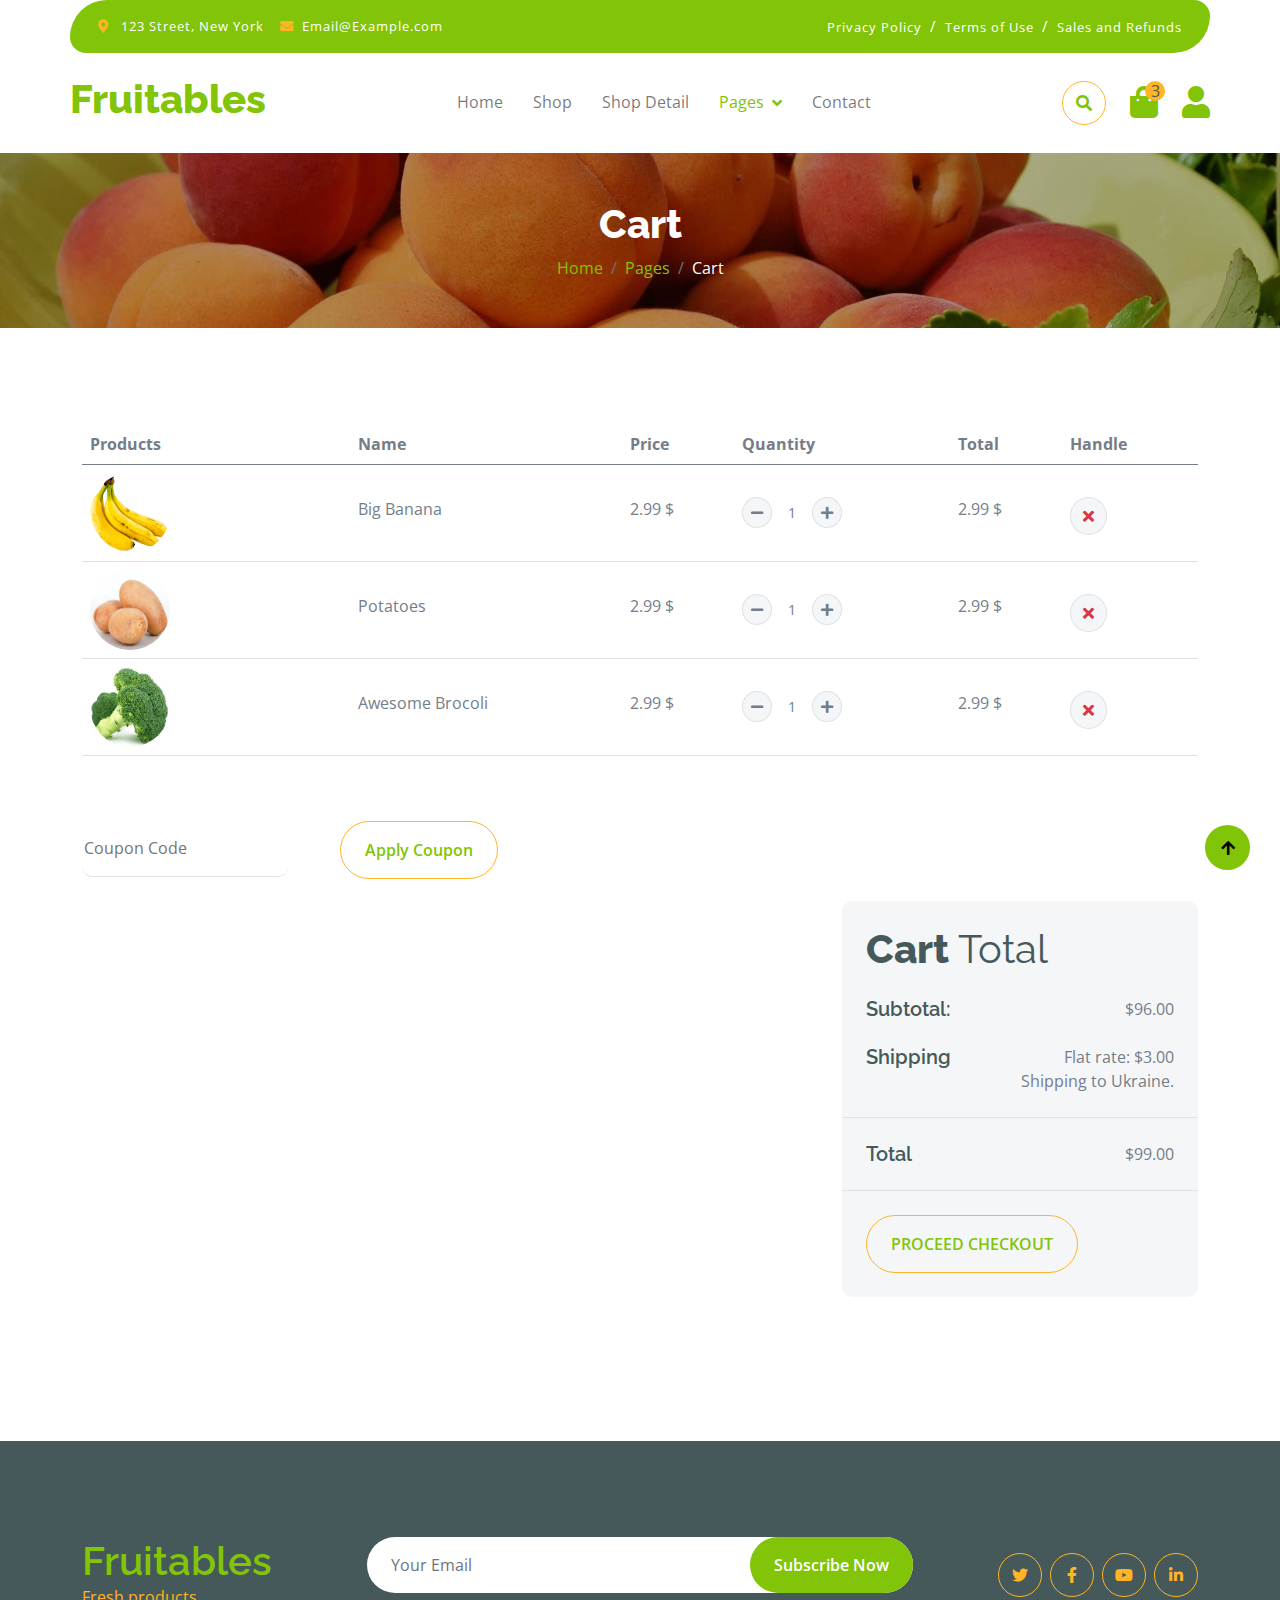
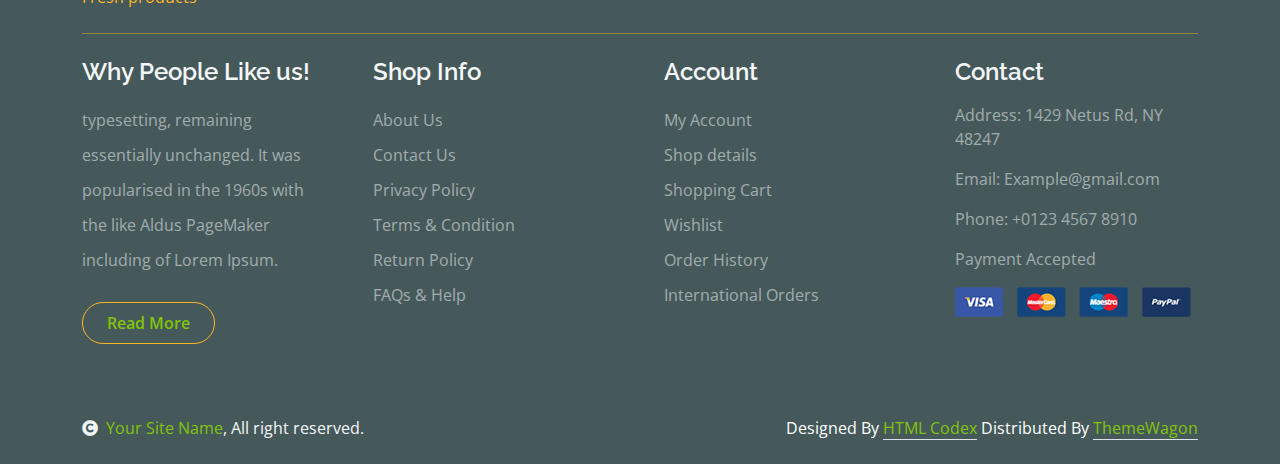
<file: cart.html>
<!DOCTYPE html>
<html lang="en">

    <head>
        <meta charset="utf-8">
        <title>Fruitables - Vegetable Website Template</title>
        <meta content="width=device-width, initial-scale=1.0" name="viewport">
        <meta content="" name="keywords">
        <meta content="" name="description">

        <!-- Google Web Fonts -->
        <link rel="preconnect" href="https://fonts.googleapis.com">
        <link rel="preconnect" href="https://fonts.gstatic.com" crossorigin>
        <link href="https://fonts.googleapis.com/css2?family=Open+Sans:wght@400;600&family=Raleway:wght@600;800&display=swap" rel="stylesheet"> 

        <!-- Icon Font Stylesheet -->
        <link rel="stylesheet" href="https://use.fontawesome.com/releases/v5.15.4/css/all.css"/>
        <link href="https://cdn.jsdelivr.net/npm/bootstrap-icons@1.4.1/font/bootstrap-icons.css" rel="stylesheet">

        <!-- Libraries Stylesheet -->
        <link href="lib/lightbox/css/lightbox.min.css" rel="stylesheet">
        <link href="lib/owlcarousel/assets/owl.carousel.min.css" rel="stylesheet">


        <!-- Customized Bootstrap Stylesheet -->
        <link href="css/bootstrap.min.css" rel="stylesheet">

        <!-- Template Stylesheet -->
        <link href="css/style.css" rel="stylesheet">
    </head>

    <body>

        <!-- Spinner Start -->
        <div id="spinner" class="show w-100 vh-100 bg-white position-fixed translate-middle top-50 start-50  d-flex align-items-center justify-content-center">
            <div class="spinner-grow text-primary" role="status"></div>
        </div>
        <!-- Spinner End -->


        <!-- Navbar start -->
        <div class="container-fluid fixed-top">
            <div class="container topbar bg-primary d-none d-lg-block">
                <div class="d-flex justify-content-between">
                    <div class="top-info ps-2">
                        <small class="me-3"><i class="fas fa-map-marker-alt me-2 text-secondary"></i> <a href="#" class="text-white">123 Street, New York</a></small>
                        <small class="me-3"><i class="fas fa-envelope me-2 text-secondary"></i><a href="#" class="text-white">Email@Example.com</a></small>
                    </div>
                    <div class="top-link pe-2">
                        <a href="#" class="text-white"><small class="text-white mx-2">Privacy Policy</small>/</a>
                        <a href="#" class="text-white"><small class="text-white mx-2">Terms of Use</small>/</a>
                        <a href="#" class="text-white"><small class="text-white ms-2">Sales and Refunds</small></a>
                    </div>
                </div>
            </div>
            <div class="container px-0">
                <nav class="navbar navbar-light bg-white navbar-expand-xl">
                    <a href="index.html" class="navbar-brand"><h1 class="text-primary display-6">Fruitables</h1></a>
                    <button class="navbar-toggler py-2 px-3" type="button" data-bs-toggle="collapse" data-bs-target="#navbarCollapse">
                        <span class="fa fa-bars text-primary"></span>
                    </button>
                    <div class="collapse navbar-collapse bg-white" id="navbarCollapse">
                        <div class="navbar-nav mx-auto">
                            <a href="index.html" class="nav-item nav-link">Home</a>
                            <a href="shop.html" class="nav-item nav-link">Shop</a>
                            <a href="shop-detail.html" class="nav-item nav-link">Shop Detail</a>
                            <div class="nav-item dropdown">
                                <a href="#" class="nav-link dropdown-toggle active" data-bs-toggle="dropdown">Pages</a>
                                <div class="dropdown-menu m-0 bg-secondary rounded-0">
                                    <a href="cart.html" class="dropdown-item active">Cart</a>
                                    <a href="chackout.html" class="dropdown-item">Chackout</a>
                                    <a href="testimonial.html" class="dropdown-item">Testimonial</a>
                                    <a href="404.html" class="dropdown-item">404 Page</a>
                                </div>
                            </div>
                            <a href="contact.html" class="nav-item nav-link">Contact</a>
                        </div>
                        <div class="d-flex m-3 me-0">
                            <button class="btn-search btn border border-secondary btn-md-square rounded-circle bg-white me-4" data-bs-toggle="modal" data-bs-target="#searchModal"><i class="fas fa-search text-primary"></i></button>
                            <a href="#" class="position-relative me-4 my-auto">
                                <i class="fa fa-shopping-bag fa-2x"></i>
                                <span class="position-absolute bg-secondary rounded-circle d-flex align-items-center justify-content-center text-dark px-1" style="top: -5px; left: 15px; height: 20px; min-width: 20px;">3</span>
                            </a>
                            <a href="#" class="my-auto">
                                <i class="fas fa-user fa-2x"></i>
                            </a>
                        </div>
                    </div>
                </nav>
            </div>
        </div>
        <!-- Navbar End -->


        <!-- Modal Search Start -->
        <div class="modal fade" id="searchModal" tabindex="-1" aria-labelledby="exampleModalLabel" aria-hidden="true">
            <div class="modal-dialog modal-fullscreen">
                <div class="modal-content rounded-0">
                    <div class="modal-header">
                        <h5 class="modal-title" id="exampleModalLabel">Search by keyword</h5>
                        <button type="button" class="btn-close" data-bs-dismiss="modal" aria-label="Close"></button>
                    </div>
                    <div class="modal-body d-flex align-items-center">
                        <div class="input-group w-75 mx-auto d-flex">
                            <input type="search" class="form-control p-3" placeholder="keywords" aria-describedby="search-icon-1">
                            <span id="search-icon-1" class="input-group-text p-3"><i class="fa fa-search"></i></span>
                        </div>
                    </div>
                </div>
            </div>
        </div>
        <!-- Modal Search End -->


        <!-- Single Page Header start -->
        <div class="container-fluid page-header py-5">
            <h1 class="text-center text-white display-6">Cart</h1>
            <ol class="breadcrumb justify-content-center mb-0">
                <li class="breadcrumb-item"><a href="#">Home</a></li>
                <li class="breadcrumb-item"><a href="#">Pages</a></li>
                <li class="breadcrumb-item active text-white">Cart</li>
            </ol>
        </div>
        <!-- Single Page Header End -->


        <!-- Cart Page Start -->
        <div class="container-fluid py-5">
            <div class="container py-5">
                <div class="table-responsive">
                    <table class="table">
                        <thead>
                          <tr>
                            <th scope="col">Products</th>
                            <th scope="col">Name</th>
                            <th scope="col">Price</th>
                            <th scope="col">Quantity</th>
                            <th scope="col">Total</th>
                            <th scope="col">Handle</th>
                          </tr>
                        </thead>
                        <tbody>
                            <tr>
                                <th scope="row">
                                    <div class="d-flex align-items-center">
                                        <img src="img/vegetable-item-3.png" class="img-fluid me-5 rounded-circle" style="width: 80px; height: 80px;" alt="">
                                    </div>
                                </th>
                                <td>
                                    <p class="mb-0 mt-4">Big Banana</p>
                                </td>
                                <td>
                                    <p class="mb-0 mt-4">2.99 $</p>
                                </td>
                                <td>
                                    <div class="input-group quantity mt-4" style="width: 100px;">
                                        <div class="input-group-btn">
                                            <button class="btn btn-sm btn-minus rounded-circle bg-light border" >
                                            <i class="fa fa-minus"></i>
                                            </button>
                                        </div>
                                        <input type="text" class="form-control form-control-sm text-center border-0" value="1">
                                        <div class="input-group-btn">
                                            <button class="btn btn-sm btn-plus rounded-circle bg-light border">
                                                <i class="fa fa-plus"></i>
                                            </button>
                                        </div>
                                    </div>
                                </td>
                                <td>
                                    <p class="mb-0 mt-4">2.99 $</p>
                                </td>
                                <td>
                                    <button class="btn btn-md rounded-circle bg-light border mt-4" >
                                        <i class="fa fa-times text-danger"></i>
                                    </button>
                                </td>
                            
                            </tr>
                            <tr>
                                <th scope="row">
                                    <div class="d-flex align-items-center">
                                        <img src="img/vegetable-item-5.jpg" class="img-fluid me-5 rounded-circle" style="width: 80px; height: 80px;" alt="" alt="">
                                    </div>
                                </th>
                                <td>
                                    <p class="mb-0 mt-4">Potatoes</p>
                                </td>
                                <td>
                                    <p class="mb-0 mt-4">2.99 $</p>
                                </td>
                                <td>
                                    <div class="input-group quantity mt-4" style="width: 100px;">
                                        <div class="input-group-btn">
                                            <button class="btn btn-sm btn-minus rounded-circle bg-light border" >
                                            <i class="fa fa-minus"></i>
                                            </button>
                                        </div>
                                        <input type="text" class="form-control form-control-sm text-center border-0" value="1">
                                        <div class="input-group-btn">
                                            <button class="btn btn-sm btn-plus rounded-circle bg-light border">
                                                <i class="fa fa-plus"></i>
                                            </button>
                                        </div>
                                    </div>
                                </td>
                                <td>
                                    <p class="mb-0 mt-4">2.99 $</p>
                                </td>
                                <td>
                                    <button class="btn btn-md rounded-circle bg-light border mt-4" >
                                        <i class="fa fa-times text-danger"></i>
                                    </button>
                                </td>
                            </tr>
                            <tr>
                                <th scope="row">
                                    <div class="d-flex align-items-center">
                                        <img src="img/vegetable-item-2.jpg" class="img-fluid me-5 rounded-circle" style="width: 80px; height: 80px;" alt="" alt="">
                                    </div>
                                </th>
                                <td>
                                    <p class="mb-0 mt-4">Awesome Brocoli</p>
                                </td>
                                <td>
                                    <p class="mb-0 mt-4">2.99 $</p>
                                </td>
                                <td>
                                    <div class="input-group quantity mt-4" style="width: 100px;">
                                        <div class="input-group-btn">
                                            <button class="btn btn-sm btn-minus rounded-circle bg-light border" >
                                            <i class="fa fa-minus"></i>
                                            </button>
                                        </div>
                                        <input type="text" class="form-control form-control-sm text-center border-0" value="1">
                                        <div class="input-group-btn">
                                            <button class="btn btn-sm btn-plus rounded-circle bg-light border">
                                                <i class="fa fa-plus"></i>
                                            </button>
                                        </div>
                                    </div>
                                </td>
                                <td>
                                    <p class="mb-0 mt-4">2.99 $</p>
                                </td>
                                <td>
                                    <button class="btn btn-md rounded-circle bg-light border mt-4" >
                                        <i class="fa fa-times text-danger"></i>
                                    </button>
                                </td>
                            </tr>
                        </tbody>
                    </table>
                </div>
                <div class="mt-5">
                    <input type="text" class="border-0 border-bottom rounded me-5 py-3 mb-4" placeholder="Coupon Code">
                    <button class="btn border-secondary rounded-pill px-4 py-3 text-primary" type="button">Apply Coupon</button>
                </div>
                <div class="row g-4 justify-content-end">
                    <div class="col-8"></div>
                    <div class="col-sm-8 col-md-7 col-lg-6 col-xl-4">
                        <div class="bg-light rounded">
                            <div class="p-4">
                                <h1 class="display-6 mb-4">Cart <span class="fw-normal">Total</span></h1>
                                <div class="d-flex justify-content-between mb-4">
                                    <h5 class="mb-0 me-4">Subtotal:</h5>
                                    <p class="mb-0">$96.00</p>
                                </div>
                                <div class="d-flex justify-content-between">
                                    <h5 class="mb-0 me-4">Shipping</h5>
                                    <div class="">
                                        <p class="mb-0">Flat rate: $3.00</p>
                                    </div>
                                </div>
                                <p class="mb-0 text-end">Shipping to Ukraine.</p>
                            </div>
                            <div class="py-4 mb-4 border-top border-bottom d-flex justify-content-between">
                                <h5 class="mb-0 ps-4 me-4">Total</h5>
                                <p class="mb-0 pe-4">$99.00</p>
                            </div>
                            <button class="btn border-secondary rounded-pill px-4 py-3 text-primary text-uppercase mb-4 ms-4" type="button">Proceed Checkout</button>
                        </div>
                    </div>
                </div>
            </div>
        </div>
        <!-- Cart Page End -->


        <!-- Footer Start -->
        <div class="container-fluid bg-dark text-white-50 footer pt-5 mt-5">
            <div class="container py-5">
                <div class="pb-4 mb-4" style="border-bottom: 1px solid rgba(226, 175, 24, 0.5) ;">
                    <div class="row g-4">
                        <div class="col-lg-3">
                            <a href="#">
                                <h1 class="text-primary mb-0">Fruitables</h1>
                                <p class="text-secondary mb-0">Fresh products</p>
                            </a>
                        </div>
                        <div class="col-lg-6">
                            <div class="position-relative mx-auto">
                                <input class="form-control border-0 w-100 py-3 px-4 rounded-pill" type="number" placeholder="Your Email">
                                <button type="submit" class="btn btn-primary border-0 border-secondary py-3 px-4 position-absolute rounded-pill text-white" style="top: 0; right: 0;">Subscribe Now</button>
                            </div>
                        </div>
                        <div class="col-lg-3">
                            <div class="d-flex justify-content-end pt-3">
                                <a class="btn  btn-outline-secondary me-2 btn-md-square rounded-circle" href=""><i class="fab fa-twitter"></i></a>
                                <a class="btn btn-outline-secondary me-2 btn-md-square rounded-circle" href=""><i class="fab fa-facebook-f"></i></a>
                                <a class="btn btn-outline-secondary me-2 btn-md-square rounded-circle" href=""><i class="fab fa-youtube"></i></a>
                                <a class="btn btn-outline-secondary btn-md-square rounded-circle" href=""><i class="fab fa-linkedin-in"></i></a>
                            </div>
                        </div>
                    </div>
                </div>
                <div class="row g-5">
                    <div class="col-lg-3 col-md-6">
                        <div class="footer-item">
                            <h4 class="text-light mb-3">Why People Like us!</h4>
                            <p class="mb-4">typesetting, remaining essentially unchanged. It was 
                                popularised in the 1960s with the like Aldus PageMaker including of Lorem Ipsum.</p>
                            <a href="" class="btn border-secondary py-2 px-4 rounded-pill text-primary">Read More</a>
                        </div>
                    </div>
                    <div class="col-lg-3 col-md-6">
                        <div class="d-flex flex-column text-start footer-item">
                            <h4 class="text-light mb-3">Shop Info</h4>
                            <a class="btn-link" href="">About Us</a>
                            <a class="btn-link" href="">Contact Us</a>
                            <a class="btn-link" href="">Privacy Policy</a>
                            <a class="btn-link" href="">Terms & Condition</a>
                            <a class="btn-link" href="">Return Policy</a>
                            <a class="btn-link" href="">FAQs & Help</a>
                        </div>
                    </div>
                    <div class="col-lg-3 col-md-6">
                        <div class="d-flex flex-column text-start footer-item">
                            <h4 class="text-light mb-3">Account</h4>
                            <a class="btn-link" href="">My Account</a>
                            <a class="btn-link" href="">Shop details</a>
                            <a class="btn-link" href="">Shopping Cart</a>
                            <a class="btn-link" href="">Wishlist</a>
                            <a class="btn-link" href="">Order History</a>
                            <a class="btn-link" href="">International Orders</a>
                        </div>
                    </div>
                    <div class="col-lg-3 col-md-6">
                        <div class="footer-item">
                            <h4 class="text-light mb-3">Contact</h4>
                            <p>Address: 1429 Netus Rd, NY 48247</p>
                            <p>Email: Example@gmail.com</p>
                            <p>Phone: +0123 4567 8910</p>
                            <p>Payment Accepted</p>
                            <img src="img/payment.png" class="img-fluid" alt="">
                        </div>
                    </div>
                </div>
            </div>
        </div>
        <!-- Footer End -->

        <!-- Copyright Start -->
        <div class="container-fluid copyright bg-dark py-4">
            <div class="container">
                <div class="row">
                    <div class="col-md-6 text-center text-md-start mb-3 mb-md-0">
                        <span class="text-light"><a href="#"><i class="fas fa-copyright text-light me-2"></i>Your Site Name</a>, All right reserved.</span>
                    </div>
                    <div class="col-md-6 my-auto text-center text-md-end text-white">
                        <!--/*** This template is free as long as you keep the below author’s credit link/attribution link/backlink. ***/-->
                        <!--/*** If you'd like to use the template without the below author’s credit link/attribution link/backlink, ***/-->
                        <!--/*** you can purchase the Credit Removal License from "https://htmlcodex.com/credit-removal". ***/-->
                        Designed By <a class="border-bottom" href="https://htmlcodex.com">HTML Codex</a> Distributed By <a class="border-bottom" href="https://themewagon.com">ThemeWagon</a>
                    </div>
                </div>
            </div>
        </div>
        <!-- Copyright End -->



        <!-- Back to Top -->
        <a href="#" class="btn btn-primary border-3 border-primary rounded-circle back-to-top"><i class="fa fa-arrow-up"></i></a>   

        
    <!-- JavaScript Libraries -->
    <script src="https://ajax.googleapis.com/ajax/libs/jquery/3.6.4/jquery.min.js"></script>
    <script src="https://cdn.jsdelivr.net/npm/bootstrap@5.0.0/dist/js/bootstrap.bundle.min.js"></script>
    <script src="lib/easing/easing.min.js"></script>
    <script src="lib/waypoints/waypoints.min.js"></script>
    <script src="lib/lightbox/js/lightbox.min.js"></script>
    <script src="lib/owlcarousel/owl.carousel.min.js"></script>

    <!-- Template Javascript -->
    <script src="js/main.js"></script>
    </body>

</html>
</file>
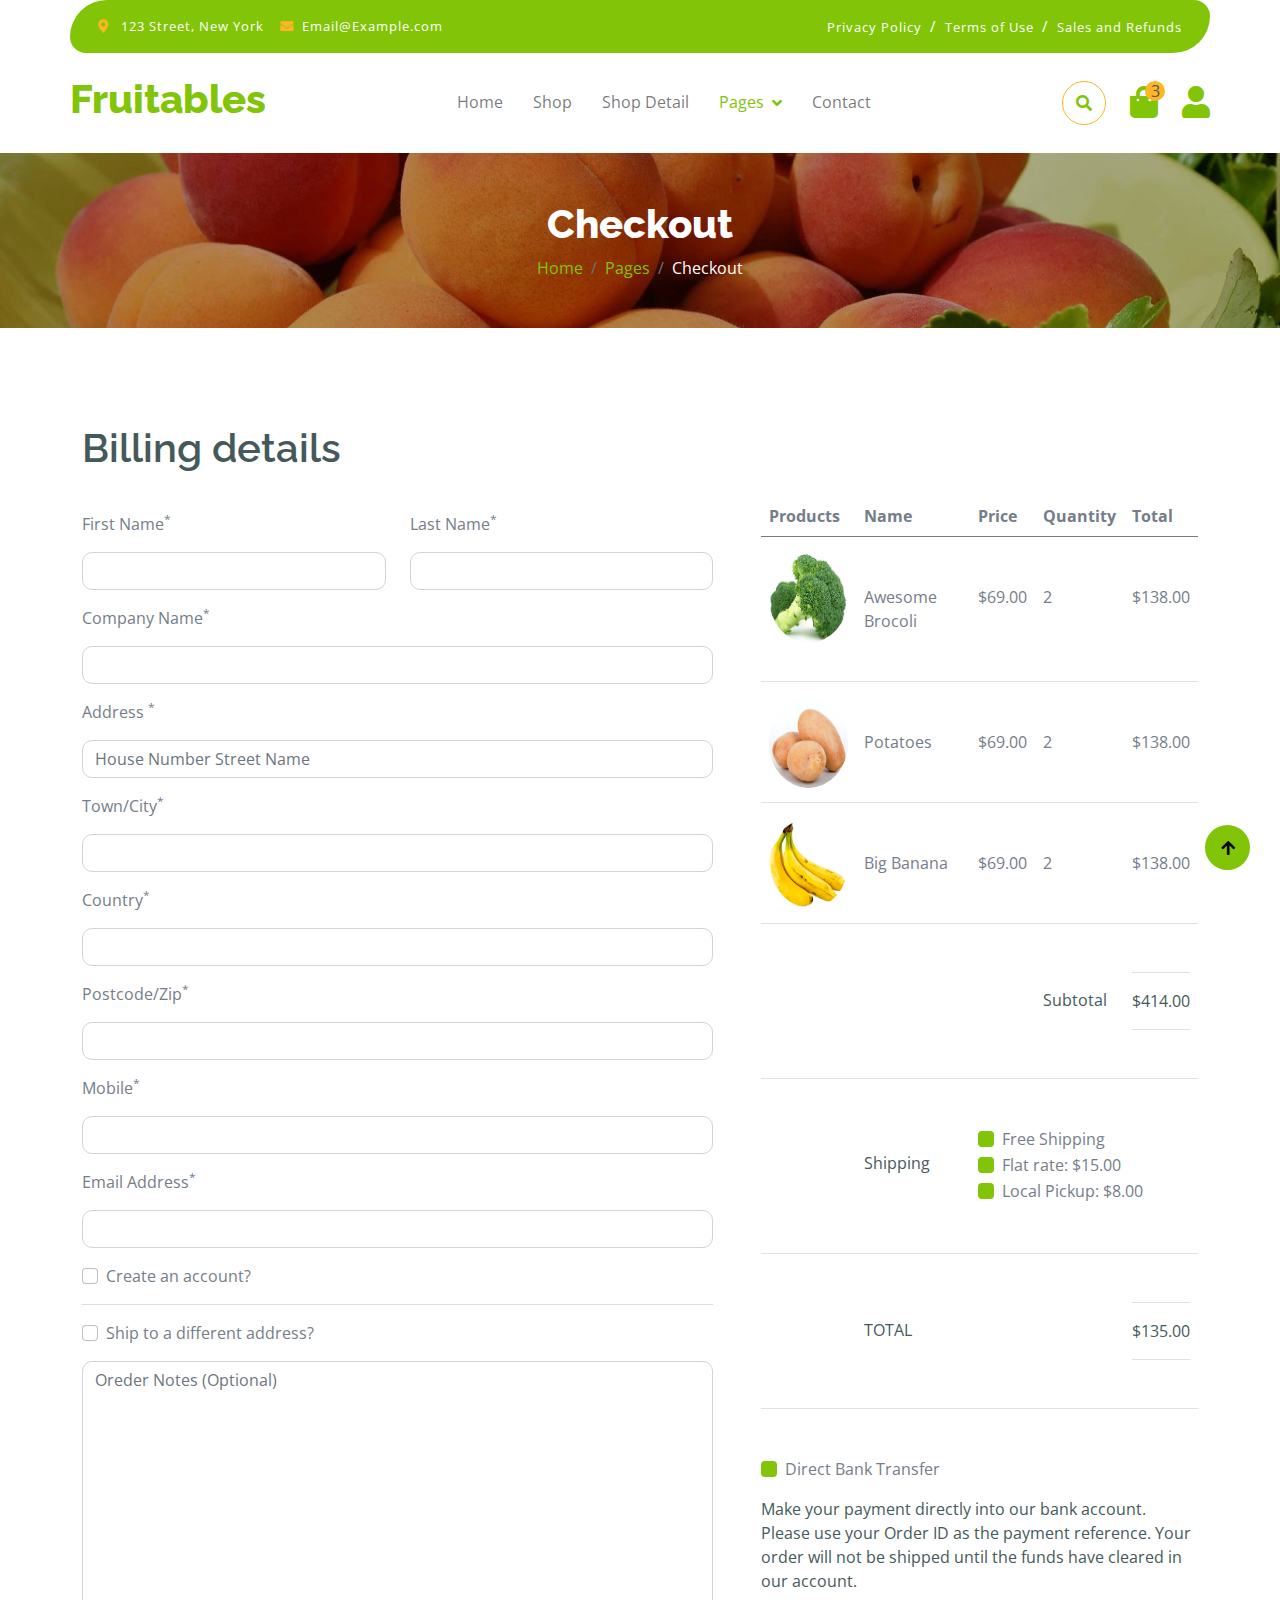
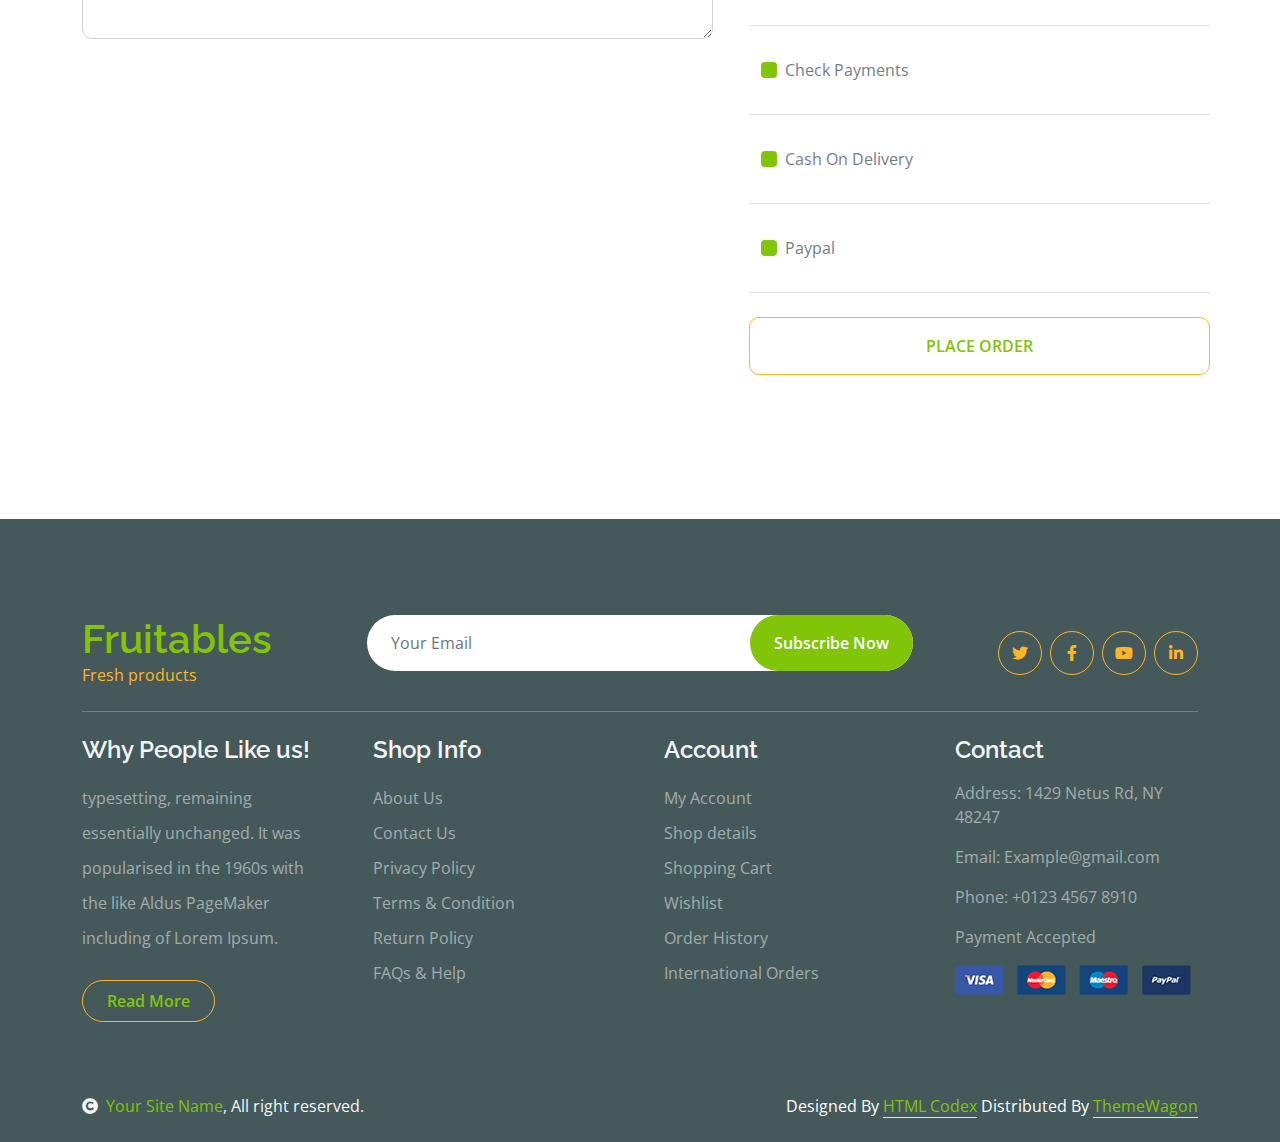
<file: chackout.html>
<!DOCTYPE html>
<html lang="en">

    <head>
        <meta charset="utf-8">
        <title>Fruitables - Vegetable Website Template</title>
        <meta content="width=device-width, initial-scale=1.0" name="viewport">
        <meta content="" name="keywords">
        <meta content="" name="description">

        <!-- Google Web Fonts -->
        <link rel="preconnect" href="https://fonts.googleapis.com">
        <link rel="preconnect" href="https://fonts.gstatic.com" crossorigin>
        <link href="https://fonts.googleapis.com/css2?family=Open+Sans:wght@400;600&family=Raleway:wght@600;800&display=swap" rel="stylesheet"> 

        <!-- Icon Font Stylesheet -->
        <link rel="stylesheet" href="https://use.fontawesome.com/releases/v5.15.4/css/all.css"/>
        <link href="https://cdn.jsdelivr.net/npm/bootstrap-icons@1.4.1/font/bootstrap-icons.css" rel="stylesheet">

        <!-- Libraries Stylesheet -->
        <link href="lib/lightbox/css/lightbox.min.css" rel="stylesheet">
        <link href="lib/owlcarousel/assets/owl.carousel.min.css" rel="stylesheet">


        <!-- Customized Bootstrap Stylesheet -->
        <link href="css/bootstrap.min.css" rel="stylesheet">

        <!-- Template Stylesheet -->
        <link href="css/style.css" rel="stylesheet">
    </head>

    <body>

        <!-- Spinner Start -->
        <div id="spinner" class="show w-100 vh-100 bg-white position-fixed translate-middle top-50 start-50  d-flex align-items-center justify-content-center">
            <div class="spinner-grow text-primary" role="status"></div>
        </div>
        <!-- Spinner End -->


        <!-- Navbar start -->
        <div class="container-fluid fixed-top">
            <div class="container topbar bg-primary d-none d-lg-block">
                <div class="d-flex justify-content-between">
                    <div class="top-info ps-2">
                        <small class="me-3"><i class="fas fa-map-marker-alt me-2 text-secondary"></i> <a href="#" class="text-white">123 Street, New York</a></small>
                        <small class="me-3"><i class="fas fa-envelope me-2 text-secondary"></i><a href="#" class="text-white">Email@Example.com</a></small>
                    </div>
                    <div class="top-link pe-2">
                        <a href="#" class="text-white"><small class="text-white mx-2">Privacy Policy</small>/</a>
                        <a href="#" class="text-white"><small class="text-white mx-2">Terms of Use</small>/</a>
                        <a href="#" class="text-white"><small class="text-white ms-2">Sales and Refunds</small></a>
                    </div>
                </div>
            </div>
            <div class="container px-0">
                <nav class="navbar navbar-light bg-white navbar-expand-xl">
                    <a href="index.html" class="navbar-brand"><h1 class="text-primary display-6">Fruitables</h1></a>
                    <button class="navbar-toggler py-2 px-3" type="button" data-bs-toggle="collapse" data-bs-target="#navbarCollapse">
                        <span class="fa fa-bars text-primary"></span>
                    </button>
                    <div class="collapse navbar-collapse bg-white" id="navbarCollapse">
                        <div class="navbar-nav mx-auto">
                            <a href="index.html" class="nav-item nav-link">Home</a>
                            <a href="shop.html" class="nav-item nav-link">Shop</a>
                            <a href="shop-detail.html" class="nav-item nav-link">Shop Detail</a>
                            <div class="nav-item dropdown">
                                <a href="#" class="nav-link dropdown-toggle active" data-bs-toggle="dropdown">Pages</a>
                                <div class="dropdown-menu m-0 bg-secondary rounded-0">
                                    <a href="cart.html" class="dropdown-item">Cart</a>
                                    <a href="chackout.html" class="dropdown-item active">Chackout</a>
                                    <a href="testimonial.html" class="dropdown-item">Testimonial</a>
                                    <a href="404.html" class="dropdown-item">404 Page</a>
                                </div>
                            </div>
                            <a href="contact.html" class="nav-item nav-link">Contact</a>
                        </div>
                        <div class="d-flex m-3 me-0">
                            <button class="btn-search btn border border-secondary btn-md-square rounded-circle bg-white me-4" data-bs-toggle="modal" data-bs-target="#searchModal"><i class="fas fa-search text-primary"></i></button>
                            <a href="#" class="position-relative me-4 my-auto">
                                <i class="fa fa-shopping-bag fa-2x"></i>
                                <span class="position-absolute bg-secondary rounded-circle d-flex align-items-center justify-content-center text-dark px-1" style="top: -5px; left: 15px; height: 20px; min-width: 20px;">3</span>
                            </a>
                            <a href="#" class="my-auto">
                                <i class="fas fa-user fa-2x"></i>
                            </a>
                        </div>
                    </div>
                </nav>
            </div>
        </div>
        <!-- Navbar End -->


        <!-- Modal Search Start -->
        <div class="modal fade" id="searchModal" tabindex="-1" aria-labelledby="exampleModalLabel" aria-hidden="true">
            <div class="modal-dialog modal-fullscreen">
                <div class="modal-content rounded-0">
                    <div class="modal-header">
                        <h5 class="modal-title" id="exampleModalLabel">Search by keyword</h5>
                        <button type="button" class="btn-close" data-bs-dismiss="modal" aria-label="Close"></button>
                    </div>
                    <div class="modal-body d-flex align-items-center">
                        <div class="input-group w-75 mx-auto d-flex">
                            <input type="search" class="form-control p-3" placeholder="keywords" aria-describedby="search-icon-1">
                            <span id="search-icon-1" class="input-group-text p-3"><i class="fa fa-search"></i></span>
                        </div>
                    </div>
                </div>
            </div>
        </div>
        <!-- Modal Search End -->


        <!-- Single Page Header start -->
        <div class="container-fluid page-header py-5">
            <h1 class="text-center text-white display-6">Checkout</h1>
            <ol class="breadcrumb justify-content-center mb-0">
                <li class="breadcrumb-item"><a href="#">Home</a></li>
                <li class="breadcrumb-item"><a href="#">Pages</a></li>
                <li class="breadcrumb-item active text-white">Checkout</li>
            </ol>
        </div>
        <!-- Single Page Header End -->


        <!-- Checkout Page Start -->
        <div class="container-fluid py-5">
            <div class="container py-5">
                <h1 class="mb-4">Billing details</h1>
                <form action="#">
                    <div class="row g-5">
                        <div class="col-md-12 col-lg-6 col-xl-7">
                            <div class="row">
                                <div class="col-md-12 col-lg-6">
                                    <div class="form-item w-100">
                                        <label class="form-label my-3">First Name<sup>*</sup></label>
                                        <input type="text" class="form-control">
                                    </div>
                                </div>
                                <div class="col-md-12 col-lg-6">
                                    <div class="form-item w-100">
                                        <label class="form-label my-3">Last Name<sup>*</sup></label>
                                        <input type="text" class="form-control">
                                    </div>
                                </div>
                            </div>
                            <div class="form-item">
                                <label class="form-label my-3">Company Name<sup>*</sup></label>
                                <input type="text" class="form-control">
                            </div>
                            <div class="form-item">
                                <label class="form-label my-3">Address <sup>*</sup></label>
                                <input type="text" class="form-control" placeholder="House Number Street Name">
                            </div>
                            <div class="form-item">
                                <label class="form-label my-3">Town/City<sup>*</sup></label>
                                <input type="text" class="form-control">
                            </div>
                            <div class="form-item">
                                <label class="form-label my-3">Country<sup>*</sup></label>
                                <input type="text" class="form-control">
                            </div>
                            <div class="form-item">
                                <label class="form-label my-3">Postcode/Zip<sup>*</sup></label>
                                <input type="text" class="form-control">
                            </div>
                            <div class="form-item">
                                <label class="form-label my-3">Mobile<sup>*</sup></label>
                                <input type="tel" class="form-control">
                            </div>
                            <div class="form-item">
                                <label class="form-label my-3">Email Address<sup>*</sup></label>
                                <input type="email" class="form-control">
                            </div>
                            <div class="form-check my-3">
                                <input type="checkbox" class="form-check-input" id="Account-1" name="Accounts" value="Accounts">
                                <label class="form-check-label" for="Account-1">Create an account?</label>
                            </div>
                            <hr>
                            <div class="form-check my-3">
                                <input class="form-check-input" type="checkbox" id="Address-1" name="Address" value="Address">
                                <label class="form-check-label" for="Address-1">Ship to a different address?</label>
                            </div>
                            <div class="form-item">
                                <textarea name="text" class="form-control" spellcheck="false" cols="30" rows="11" placeholder="Oreder Notes (Optional)"></textarea>
                            </div>
                        </div>
                        <div class="col-md-12 col-lg-6 col-xl-5">
                            <div class="table-responsive">
                                <table class="table">
                                    <thead>
                                        <tr>
                                            <th scope="col">Products</th>
                                            <th scope="col">Name</th>
                                            <th scope="col">Price</th>
                                            <th scope="col">Quantity</th>
                                            <th scope="col">Total</th>
                                        </tr>
                                    </thead>
                                    <tbody>
                                        <tr>
                                            <th scope="row">
                                                <div class="d-flex align-items-center mt-2">
                                                    <img src="img/vegetable-item-2.jpg" class="img-fluid rounded-circle" style="width: 90px; height: 90px;" alt="">
                                                </div>
                                            </th>
                                            <td class="py-5">Awesome Brocoli</td>
                                            <td class="py-5">$69.00</td>
                                            <td class="py-5">2</td>
                                            <td class="py-5">$138.00</td>
                                        </tr>
                                        <tr>
                                            <th scope="row">
                                                <div class="d-flex align-items-center mt-2">
                                                    <img src="img/vegetable-item-5.jpg" class="img-fluid rounded-circle" style="width: 90px; height: 90px;" alt="">
                                                </div>
                                            </th>
                                            <td class="py-5">Potatoes</td>
                                            <td class="py-5">$69.00</td>
                                            <td class="py-5">2</td>
                                            <td class="py-5">$138.00</td>
                                        </tr>
                                        <tr>
                                            <th scope="row">
                                                <div class="d-flex align-items-center mt-2">
                                                    <img src="img/vegetable-item-3.png" class="img-fluid rounded-circle" style="width: 90px; height: 90px;" alt="">
                                                </div>
                                            </th>
                                            <td class="py-5">Big Banana</td>
                                            <td class="py-5">$69.00</td>
                                            <td class="py-5">2</td>
                                            <td class="py-5">$138.00</td>
                                        </tr>
                                        <tr>
                                            <th scope="row">
                                            </th>
                                            <td class="py-5"></td>
                                            <td class="py-5"></td>
                                            <td class="py-5">
                                                <p class="mb-0 text-dark py-3">Subtotal</p>
                                            </td>
                                            <td class="py-5">
                                                <div class="py-3 border-bottom border-top">
                                                    <p class="mb-0 text-dark">$414.00</p>
                                                </div>
                                            </td>
                                        </tr>
                                        <tr>
                                            <th scope="row">
                                            </th>
                                            <td class="py-5">
                                                <p class="mb-0 text-dark py-4">Shipping</p>
                                            </td>
                                            <td colspan="3" class="py-5">
                                                <div class="form-check text-start">
                                                    <input type="checkbox" class="form-check-input bg-primary border-0" id="Shipping-1" name="Shipping-1" value="Shipping">
                                                    <label class="form-check-label" for="Shipping-1">Free Shipping</label>
                                                </div>
                                                <div class="form-check text-start">
                                                    <input type="checkbox" class="form-check-input bg-primary border-0" id="Shipping-2" name="Shipping-1" value="Shipping">
                                                    <label class="form-check-label" for="Shipping-2">Flat rate: $15.00</label>
                                                </div>
                                                <div class="form-check text-start">
                                                    <input type="checkbox" class="form-check-input bg-primary border-0" id="Shipping-3" name="Shipping-1" value="Shipping">
                                                    <label class="form-check-label" for="Shipping-3">Local Pickup: $8.00</label>
                                                </div>
                                            </td>
                                        </tr>
                                        <tr>
                                            <th scope="row">
                                            </th>
                                            <td class="py-5">
                                                <p class="mb-0 text-dark text-uppercase py-3">TOTAL</p>
                                            </td>
                                            <td class="py-5"></td>
                                            <td class="py-5"></td>
                                            <td class="py-5">
                                                <div class="py-3 border-bottom border-top">
                                                    <p class="mb-0 text-dark">$135.00</p>
                                                </div>
                                            </td>
                                        </tr>
                                    </tbody>
                                </table>
                            </div>
                            <div class="row g-4 text-center align-items-center justify-content-center border-bottom py-3">
                                <div class="col-12">
                                    <div class="form-check text-start my-3">
                                        <input type="checkbox" class="form-check-input bg-primary border-0" id="Transfer-1" name="Transfer" value="Transfer">
                                        <label class="form-check-label" for="Transfer-1">Direct Bank Transfer</label>
                                    </div>
                                    <p class="text-start text-dark">Make your payment directly into our bank account. Please use your Order ID as the payment reference. Your order will not be shipped until the funds have cleared in our account.</p>
                                </div>
                            </div>
                            <div class="row g-4 text-center align-items-center justify-content-center border-bottom py-3">
                                <div class="col-12">
                                    <div class="form-check text-start my-3">
                                        <input type="checkbox" class="form-check-input bg-primary border-0" id="Payments-1" name="Payments" value="Payments">
                                        <label class="form-check-label" for="Payments-1">Check Payments</label>
                                    </div>
                                </div>
                            </div>
                            <div class="row g-4 text-center align-items-center justify-content-center border-bottom py-3">
                                <div class="col-12">
                                    <div class="form-check text-start my-3">
                                        <input type="checkbox" class="form-check-input bg-primary border-0" id="Delivery-1" name="Delivery" value="Delivery">
                                        <label class="form-check-label" for="Delivery-1">Cash On Delivery</label>
                                    </div>
                                </div>
                            </div>
                            <div class="row g-4 text-center align-items-center justify-content-center border-bottom py-3">
                                <div class="col-12">
                                    <div class="form-check text-start my-3">
                                        <input type="checkbox" class="form-check-input bg-primary border-0" id="Paypal-1" name="Paypal" value="Paypal">
                                        <label class="form-check-label" for="Paypal-1">Paypal</label>
                                    </div>
                                </div>
                            </div>
                            <div class="row g-4 text-center align-items-center justify-content-center pt-4">
                                <button type="button" class="btn border-secondary py-3 px-4 text-uppercase w-100 text-primary">Place Order</button>
                            </div>
                        </div>
                    </div>
                </form>
            </div>
        </div>
        <!-- Checkout Page End -->


        <!-- Footer Start -->
        <div class="container-fluid bg-dark text-white-50 footer pt-5 mt-5">
            <div class="container py-5">
                <div class="pb-4 mb-4" style="border-bottom: 1px solid rgba(226, 175, 24, 0.5) ;">
                    <div class="row g-4">
                        <div class="col-lg-3">
                            <a href="#">
                                <h1 class="text-primary mb-0">Fruitables</h1>
                                <p class="text-secondary mb-0">Fresh products</p>
                            </a>
                        </div>
                        <div class="col-lg-6">
                            <div class="position-relative mx-auto">
                                <input class="form-control border-0 w-100 py-3 px-4 rounded-pill" type="number" placeholder="Your Email">
                                <button type="submit" class="btn btn-primary border-0 border-secondary py-3 px-4 position-absolute rounded-pill text-white" style="top: 0; right: 0;">Subscribe Now</button>
                            </div>
                        </div>
                        <div class="col-lg-3">
                            <div class="d-flex justify-content-end pt-3">
                                <a class="btn  btn-outline-secondary me-2 btn-md-square rounded-circle" href=""><i class="fab fa-twitter"></i></a>
                                <a class="btn btn-outline-secondary me-2 btn-md-square rounded-circle" href=""><i class="fab fa-facebook-f"></i></a>
                                <a class="btn btn-outline-secondary me-2 btn-md-square rounded-circle" href=""><i class="fab fa-youtube"></i></a>
                                <a class="btn btn-outline-secondary btn-md-square rounded-circle" href=""><i class="fab fa-linkedin-in"></i></a>
                            </div>
                        </div>
                    </div>
                </div>
                <div class="row g-5">
                    <div class="col-lg-3 col-md-6">
                        <div class="footer-item">
                            <h4 class="text-light mb-3">Why People Like us!</h4>
                            <p class="mb-4">typesetting, remaining essentially unchanged. It was 
                                popularised in the 1960s with the like Aldus PageMaker including of Lorem Ipsum.</p>
                            <a href="" class="btn border-secondary py-2 px-4 rounded-pill text-primary">Read More</a>
                        </div>
                    </div>
                    <div class="col-lg-3 col-md-6">
                        <div class="d-flex flex-column text-start footer-item">
                            <h4 class="text-light mb-3">Shop Info</h4>
                            <a class="btn-link" href="">About Us</a>
                            <a class="btn-link" href="">Contact Us</a>
                            <a class="btn-link" href="">Privacy Policy</a>
                            <a class="btn-link" href="">Terms & Condition</a>
                            <a class="btn-link" href="">Return Policy</a>
                            <a class="btn-link" href="">FAQs & Help</a>
                        </div>
                    </div>
                    <div class="col-lg-3 col-md-6">
                        <div class="d-flex flex-column text-start footer-item">
                            <h4 class="text-light mb-3">Account</h4>
                            <a class="btn-link" href="">My Account</a>
                            <a class="btn-link" href="">Shop details</a>
                            <a class="btn-link" href="">Shopping Cart</a>
                            <a class="btn-link" href="">Wishlist</a>
                            <a class="btn-link" href="">Order History</a>
                            <a class="btn-link" href="">International Orders</a>
                        </div>
                    </div>
                    <div class="col-lg-3 col-md-6">
                        <div class="footer-item">
                            <h4 class="text-light mb-3">Contact</h4>
                            <p>Address: 1429 Netus Rd, NY 48247</p>
                            <p>Email: Example@gmail.com</p>
                            <p>Phone: +0123 4567 8910</p>
                            <p>Payment Accepted</p>
                            <img src="img/payment.png" class="img-fluid" alt="">
                        </div>
                    </div>
                </div>
            </div>
        </div>
        <!-- Footer End -->

        <!-- Copyright Start -->
        <div class="container-fluid copyright bg-dark py-4">
            <div class="container">
                <div class="row">
                    <div class="col-md-6 text-center text-md-start mb-3 mb-md-0">
                        <span class="text-light"><a href="#"><i class="fas fa-copyright text-light me-2"></i>Your Site Name</a>, All right reserved.</span>
                    </div>
                    <div class="col-md-6 my-auto text-center text-md-end text-white">
                        <!--/*** This template is free as long as you keep the below author’s credit link/attribution link/backlink. ***/-->
                        <!--/*** If you'd like to use the template without the below author’s credit link/attribution link/backlink, ***/-->
                        <!--/*** you can purchase the Credit Removal License from "https://htmlcodex.com/credit-removal". ***/-->
                        Designed By <a class="border-bottom" href="https://htmlcodex.com">HTML Codex</a> Distributed By <a class="border-bottom" href="https://themewagon.com">ThemeWagon</a>
                    </div>
                </div>
            </div>
        </div>
        <!-- Copyright End -->



        <!-- Back to Top -->
        <a href="#" class="btn btn-primary border-3 border-primary rounded-circle back-to-top"><i class="fa fa-arrow-up"></i></a>   

        
    <!-- JavaScript Libraries -->
    <script src="https://ajax.googleapis.com/ajax/libs/jquery/3.6.4/jquery.min.js"></script>
    <script src="https://cdn.jsdelivr.net/npm/bootstrap@5.0.0/dist/js/bootstrap.bundle.min.js"></script>
    <script src="lib/easing/easing.min.js"></script>
    <script src="lib/waypoints/waypoints.min.js"></script>
    <script src="lib/lightbox/js/lightbox.min.js"></script>
    <script src="lib/owlcarousel/owl.carousel.min.js"></script>

    <!-- Template Javascript -->
    <script src="js/main.js"></script>
    </body>

</html>
</file>
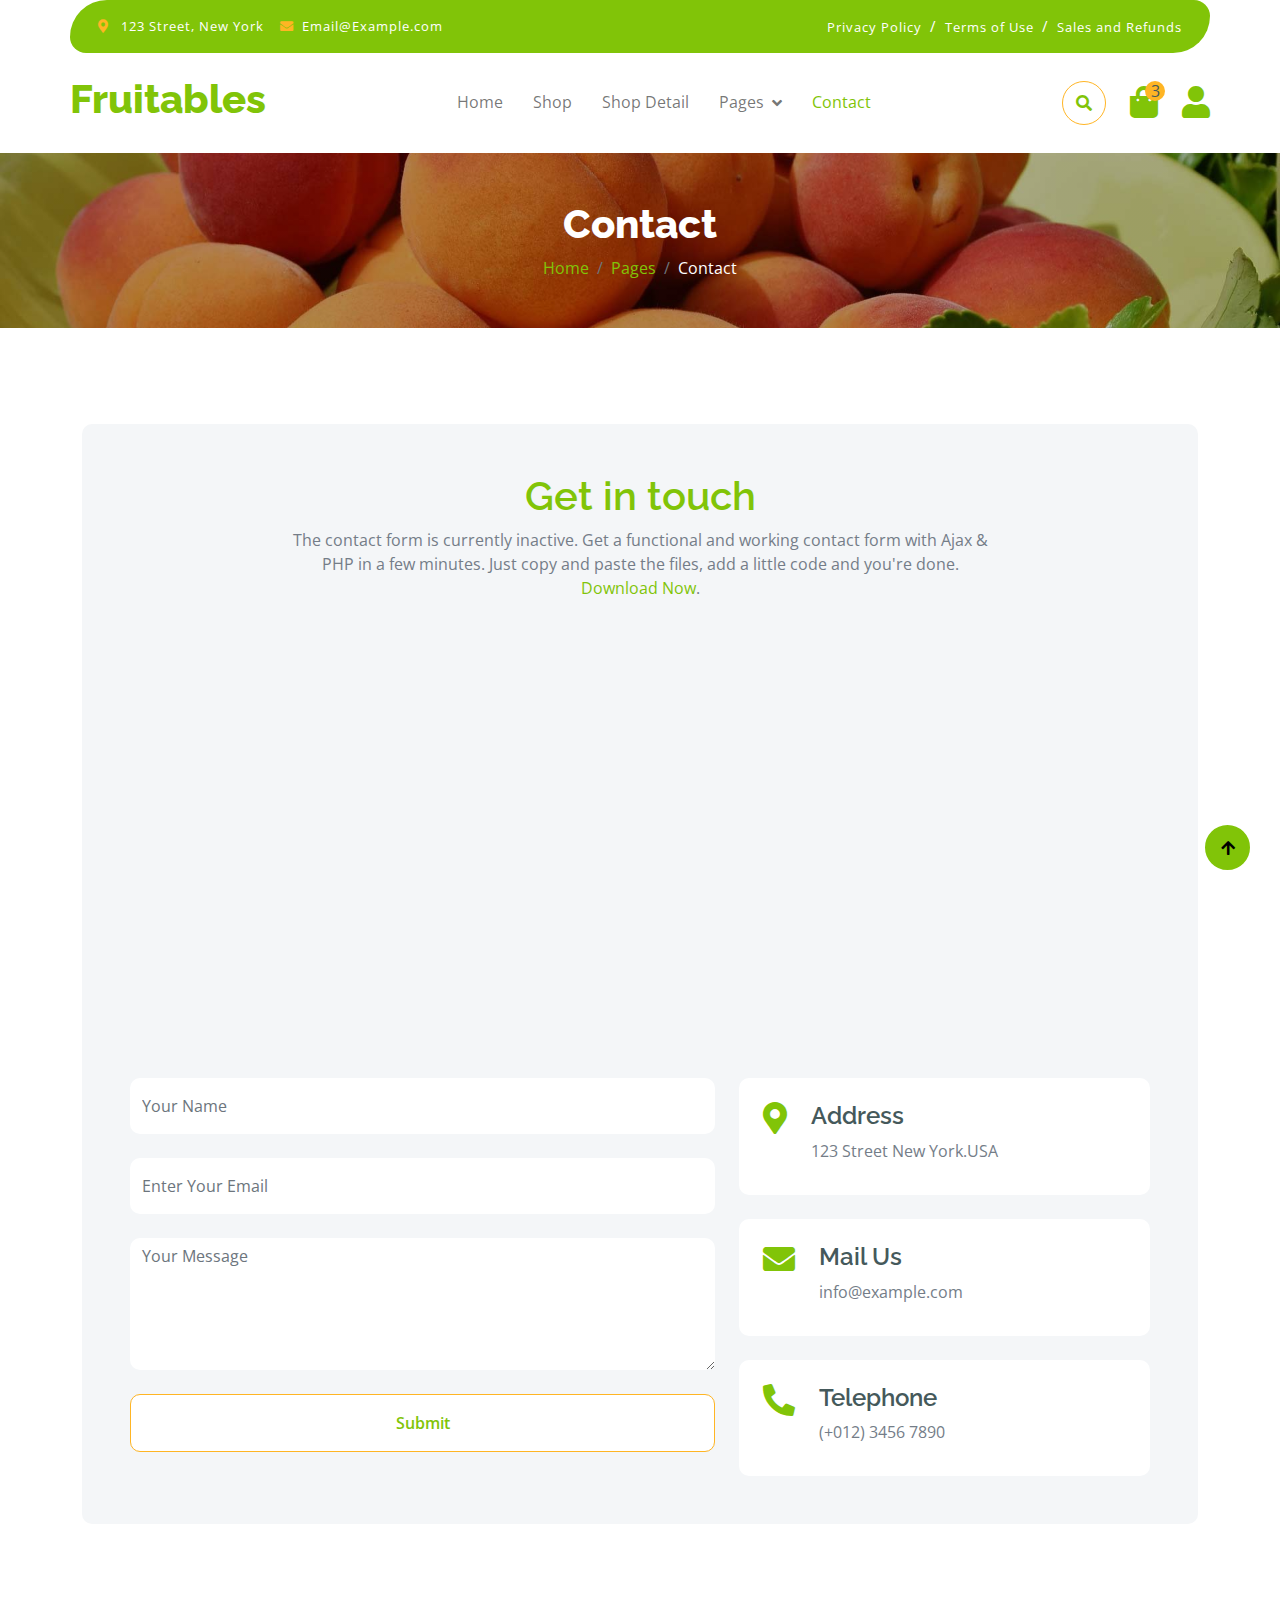
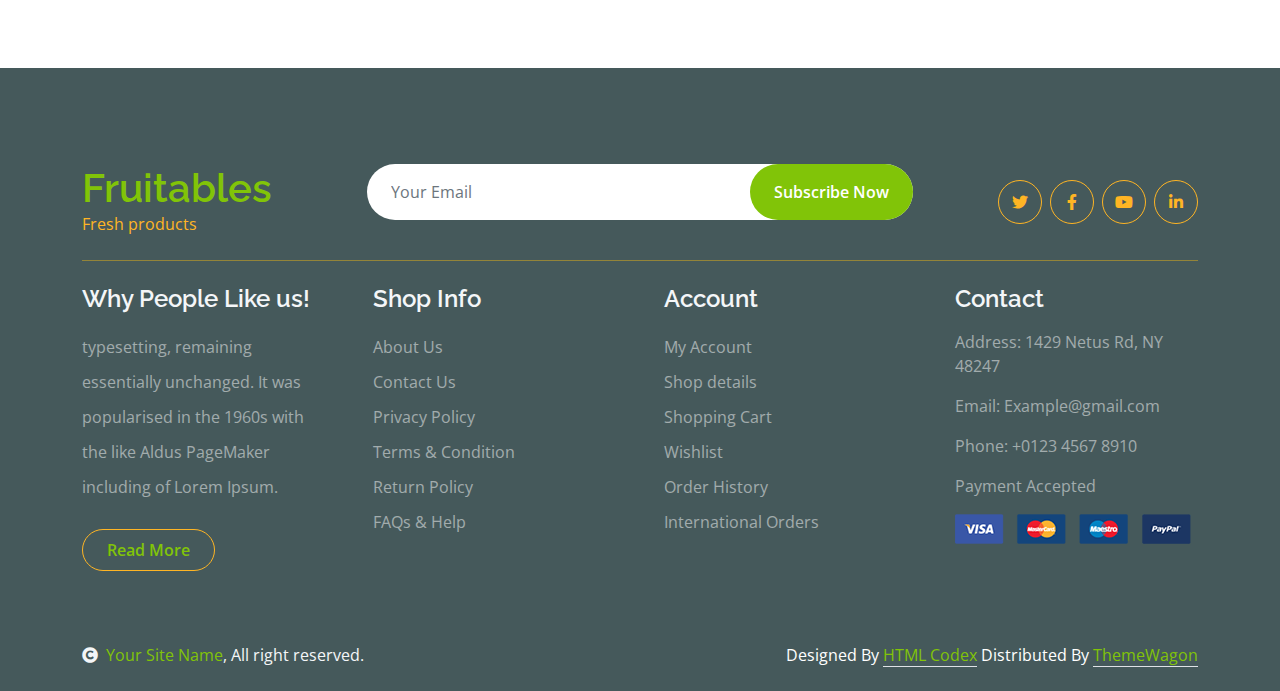
<file: contact.html>
<!DOCTYPE html>
<html lang="en">

    <head>
        <meta charset="utf-8">
        <title>Fruitables - Vegetable Website Template</title>
        <meta content="width=device-width, initial-scale=1.0" name="viewport">
        <meta content="" name="keywords">
        <meta content="" name="description">

        <!-- Google Web Fonts -->
        <link rel="preconnect" href="https://fonts.googleapis.com">
        <link rel="preconnect" href="https://fonts.gstatic.com" crossorigin>
        <link href="https://fonts.googleapis.com/css2?family=Open+Sans:wght@400;600&family=Raleway:wght@600;800&display=swap" rel="stylesheet"> 

        <!-- Icon Font Stylesheet -->
        <link rel="stylesheet" href="https://use.fontawesome.com/releases/v5.15.4/css/all.css"/>
        <link href="https://cdn.jsdelivr.net/npm/bootstrap-icons@1.4.1/font/bootstrap-icons.css" rel="stylesheet">

        <!-- Libraries Stylesheet -->
        <link href="lib/lightbox/css/lightbox.min.css" rel="stylesheet">
        <link href="lib/owlcarousel/assets/owl.carousel.min.css" rel="stylesheet">


        <!-- Customized Bootstrap Stylesheet -->
        <link href="css/bootstrap.min.css" rel="stylesheet">

        <!-- Template Stylesheet -->
        <link href="css/style.css" rel="stylesheet">
    </head>

    <body>

        <!-- Spinner Start -->
        <div id="spinner" class="show w-100 vh-100 bg-white position-fixed translate-middle top-50 start-50  d-flex align-items-center justify-content-center">
            <div class="spinner-grow text-primary" role="status"></div>
        </div>
        <!-- Spinner End -->


        <!-- Navbar start -->
        <div class="container-fluid fixed-top">
            <div class="container topbar bg-primary d-none d-lg-block">
                <div class="d-flex justify-content-between">
                    <div class="top-info ps-2">
                        <small class="me-3"><i class="fas fa-map-marker-alt me-2 text-secondary"></i> <a href="#" class="text-white">123 Street, New York</a></small>
                        <small class="me-3"><i class="fas fa-envelope me-2 text-secondary"></i><a href="#" class="text-white">Email@Example.com</a></small>
                    </div>
                    <div class="top-link pe-2">
                        <a href="#" class="text-white"><small class="text-white mx-2">Privacy Policy</small>/</a>
                        <a href="#" class="text-white"><small class="text-white mx-2">Terms of Use</small>/</a>
                        <a href="#" class="text-white"><small class="text-white ms-2">Sales and Refunds</small></a>
                    </div>
                </div>
            </div>
            <div class="container px-0">
                <nav class="navbar navbar-light bg-white navbar-expand-xl">
                    <a href="index.html" class="navbar-brand"><h1 class="text-primary display-6">Fruitables</h1></a>
                    <button class="navbar-toggler py-2 px-3" type="button" data-bs-toggle="collapse" data-bs-target="#navbarCollapse">
                        <span class="fa fa-bars text-primary"></span>
                    </button>
                    <div class="collapse navbar-collapse bg-white" id="navbarCollapse">
                        <div class="navbar-nav mx-auto">
                            <a href="index.html" class="nav-item nav-link">Home</a>
                            <a href="shop.html" class="nav-item nav-link">Shop</a>
                            <a href="shop-detail.html" class="nav-item nav-link">Shop Detail</a>
                            <div class="nav-item dropdown">
                                <a href="#" class="nav-link dropdown-toggle" data-bs-toggle="dropdown">Pages</a>
                                <div class="dropdown-menu m-0 bg-secondary rounded-0">
                                    <a href="cart.html" class="dropdown-item">Cart</a>
                                    <a href="chackout.html" class="dropdown-item">Chackout</a>
                                    <a href="testimonial.html" class="dropdown-item">Testimonial</a>
                                    <a href="404.html" class="dropdown-item">404 Page</a>
                                </div>
                            </div>
                            <a href="contact.html" class="nav-item nav-link active">Contact</a>
                        </div>
                        <div class="d-flex m-3 me-0">
                            <button class="btn-search btn border border-secondary btn-md-square rounded-circle bg-white me-4" data-bs-toggle="modal" data-bs-target="#searchModal"><i class="fas fa-search text-primary"></i></button>
                            <a href="#" class="position-relative me-4 my-auto">
                                <i class="fa fa-shopping-bag fa-2x"></i>
                                <span class="position-absolute bg-secondary rounded-circle d-flex align-items-center justify-content-center text-dark px-1" style="top: -5px; left: 15px; height: 20px; min-width: 20px;">3</span>
                            </a>
                            <a href="#" class="my-auto">
                                <i class="fas fa-user fa-2x"></i>
                            </a>
                        </div>
                    </div>
                </nav>
            </div>
        </div>
        <!-- Navbar End -->


        <!-- Modal Search Start -->
        <div class="modal fade" id="searchModal" tabindex="-1" aria-labelledby="exampleModalLabel" aria-hidden="true">
            <div class="modal-dialog modal-fullscreen">
                <div class="modal-content rounded-0">
                    <div class="modal-header">
                        <h5 class="modal-title" id="exampleModalLabel">Search by keyword</h5>
                        <button type="button" class="btn-close" data-bs-dismiss="modal" aria-label="Close"></button>
                    </div>
                    <div class="modal-body d-flex align-items-center">
                        <div class="input-group w-75 mx-auto d-flex">
                            <input type="search" class="form-control p-3" placeholder="keywords" aria-describedby="search-icon-1">
                            <span id="search-icon-1" class="input-group-text p-3"><i class="fa fa-search"></i></span>
                        </div>
                    </div>
                </div>
            </div>
        </div>
        <!-- Modal Search End -->


        <!-- Single Page Header start -->
        <div class="container-fluid page-header py-5">
            <h1 class="text-center text-white display-6">Contact</h1>
            <ol class="breadcrumb justify-content-center mb-0">
                <li class="breadcrumb-item"><a href="#">Home</a></li>
                <li class="breadcrumb-item"><a href="#">Pages</a></li>
                <li class="breadcrumb-item active text-white">Contact</li>
            </ol>
        </div>
        <!-- Single Page Header End -->


        <!-- Contact Start -->
        <div class="container-fluid contact py-5">
            <div class="container py-5">
                <div class="p-5 bg-light rounded">
                    <div class="row g-4">
                        <div class="col-12">
                            <div class="text-center mx-auto" style="max-width: 700px;">
                                <h1 class="text-primary">Get in touch</h1>
                                <p class="mb-4">The contact form is currently inactive. Get a functional and working contact form with Ajax & PHP in a few minutes. Just copy and paste the files, add a little code and you're done. <a href="https://htmlcodex.com/contact-form">Download Now</a>.</p>
                            </div>
                        </div>
                        <div class="col-lg-12">
                            <div class="h-100 rounded">
                                <iframe class="rounded w-100" 
                                style="height: 400px;" src="https://www.google.com/maps/embed?pb=!1m18!1m12!1m3!1d387191.33750346623!2d-73.97968099999999!3d40.6974881!2m3!1f0!2f0!3f0!3m2!1i1024!2i768!4f13.1!3m3!1m2!1s0x89c24fa5d33f083b%3A0xc80b8f06e177fe62!2sNew%20York%2C%20NY%2C%20USA!5e0!3m2!1sen!2sbd!4v1694259649153!5m2!1sen!2sbd" 
                                loading="lazy" referrerpolicy="no-referrer-when-downgrade"></iframe>
                            </div>
                        </div>
                        <div class="col-lg-7">
                            <form action="" class="">
                                <input type="text" class="w-100 form-control border-0 py-3 mb-4" placeholder="Your Name">
                                <input type="email" class="w-100 form-control border-0 py-3 mb-4" placeholder="Enter Your Email">
                                <textarea class="w-100 form-control border-0 mb-4" rows="5" cols="10" placeholder="Your Message"></textarea>
                                <button class="w-100 btn form-control border-secondary py-3 bg-white text-primary " type="submit">Submit</button>
                            </form>
                        </div>
                        <div class="col-lg-5">
                            <div class="d-flex p-4 rounded mb-4 bg-white">
                                <i class="fas fa-map-marker-alt fa-2x text-primary me-4"></i>
                                <div>
                                    <h4>Address</h4>
                                    <p class="mb-2">123 Street New York.USA</p>
                                </div>
                            </div>
                            <div class="d-flex p-4 rounded mb-4 bg-white">
                                <i class="fas fa-envelope fa-2x text-primary me-4"></i>
                                <div>
                                    <h4>Mail Us</h4>
                                    <p class="mb-2">info@example.com</p>
                                </div>
                            </div>
                            <div class="d-flex p-4 rounded bg-white">
                                <i class="fa fa-phone-alt fa-2x text-primary me-4"></i>
                                <div>
                                    <h4>Telephone</h4>
                                    <p class="mb-2">(+012) 3456 7890</p>
                                </div>
                            </div>
                        </div>
                    </div>
                </div>
            </div>
        </div>
        <!-- Contact End -->


        <!-- Footer Start -->
        <div class="container-fluid bg-dark text-white-50 footer pt-5 mt-5">
            <div class="container py-5">
                <div class="pb-4 mb-4" style="border-bottom: 1px solid rgba(226, 175, 24, 0.5) ;">
                    <div class="row g-4">
                        <div class="col-lg-3">
                            <a href="#">
                                <h1 class="text-primary mb-0">Fruitables</h1>
                                <p class="text-secondary mb-0">Fresh products</p>
                            </a>
                        </div>
                        <div class="col-lg-6">
                            <div class="position-relative mx-auto">
                                <input class="form-control border-0 w-100 py-3 px-4 rounded-pill" type="number" placeholder="Your Email">
                                <button type="submit" class="btn btn-primary border-0 border-secondary py-3 px-4 position-absolute rounded-pill text-white" style="top: 0; right: 0;">Subscribe Now</button>
                            </div>
                        </div>
                        <div class="col-lg-3">
                            <div class="d-flex justify-content-end pt-3">
                                <a class="btn  btn-outline-secondary me-2 btn-md-square rounded-circle" href=""><i class="fab fa-twitter"></i></a>
                                <a class="btn btn-outline-secondary me-2 btn-md-square rounded-circle" href=""><i class="fab fa-facebook-f"></i></a>
                                <a class="btn btn-outline-secondary me-2 btn-md-square rounded-circle" href=""><i class="fab fa-youtube"></i></a>
                                <a class="btn btn-outline-secondary btn-md-square rounded-circle" href=""><i class="fab fa-linkedin-in"></i></a>
                            </div>
                        </div>
                    </div>
                </div>
                <div class="row g-5">
                    <div class="col-lg-3 col-md-6">
                        <div class="footer-item">
                            <h4 class="text-light mb-3">Why People Like us!</h4>
                            <p class="mb-4">typesetting, remaining essentially unchanged. It was 
                                popularised in the 1960s with the like Aldus PageMaker including of Lorem Ipsum.</p>
                            <a href="" class="btn border-secondary py-2 px-4 rounded-pill text-primary">Read More</a>
                        </div>
                    </div>
                    <div class="col-lg-3 col-md-6">
                        <div class="d-flex flex-column text-start footer-item">
                            <h4 class="text-light mb-3">Shop Info</h4>
                            <a class="btn-link" href="">About Us</a>
                            <a class="btn-link" href="">Contact Us</a>
                            <a class="btn-link" href="">Privacy Policy</a>
                            <a class="btn-link" href="">Terms & Condition</a>
                            <a class="btn-link" href="">Return Policy</a>
                            <a class="btn-link" href="">FAQs & Help</a>
                        </div>
                    </div>
                    <div class="col-lg-3 col-md-6">
                        <div class="d-flex flex-column text-start footer-item">
                            <h4 class="text-light mb-3">Account</h4>
                            <a class="btn-link" href="">My Account</a>
                            <a class="btn-link" href="">Shop details</a>
                            <a class="btn-link" href="">Shopping Cart</a>
                            <a class="btn-link" href="">Wishlist</a>
                            <a class="btn-link" href="">Order History</a>
                            <a class="btn-link" href="">International Orders</a>
                        </div>
                    </div>
                    <div class="col-lg-3 col-md-6">
                        <div class="footer-item">
                            <h4 class="text-light mb-3">Contact</h4>
                            <p>Address: 1429 Netus Rd, NY 48247</p>
                            <p>Email: Example@gmail.com</p>
                            <p>Phone: +0123 4567 8910</p>
                            <p>Payment Accepted</p>
                            <img src="img/payment.png" class="img-fluid" alt="">
                        </div>
                    </div>
                </div>
            </div>
        </div>
        <!-- Footer End -->

        <!-- Copyright Start -->
        <div class="container-fluid copyright bg-dark py-4">
            <div class="container">
                <div class="row">
                    <div class="col-md-6 text-center text-md-start mb-3 mb-md-0">
                        <span class="text-light"><a href="#"><i class="fas fa-copyright text-light me-2"></i>Your Site Name</a>, All right reserved.</span>
                    </div>
                    <div class="col-md-6 my-auto text-center text-md-end text-white">
                        <!--/*** This template is free as long as you keep the below author’s credit link/attribution link/backlink. ***/-->
                        <!--/*** If you'd like to use the template without the below author’s credit link/attribution link/backlink, ***/-->
                        <!--/*** you can purchase the Credit Removal License from "https://htmlcodex.com/credit-removal". ***/-->
                        Designed By <a class="border-bottom" href="https://htmlcodex.com">HTML Codex</a> Distributed By <a class="border-bottom" href="https://themewagon.com">ThemeWagon</a>
                    </div>
                </div>
            </div>
        </div>
        <!-- Copyright End -->



        <!-- Back to Top -->
        <a href="#" class="btn btn-primary border-3 border-primary rounded-circle back-to-top"><i class="fa fa-arrow-up"></i></a>   

        
    <!-- JavaScript Libraries -->
    <script src="https://ajax.googleapis.com/ajax/libs/jquery/3.6.4/jquery.min.js"></script>
    <script src="https://cdn.jsdelivr.net/npm/bootstrap@5.0.0/dist/js/bootstrap.bundle.min.js"></script>
    <script src="lib/easing/easing.min.js"></script>
    <script src="lib/waypoints/waypoints.min.js"></script>
    <script src="lib/lightbox/js/lightbox.min.js"></script>
    <script src="lib/owlcarousel/owl.carousel.min.js"></script>

    <!-- Template Javascript -->
    <script src="js/main.js"></script>
    </body>

</html>
</file>
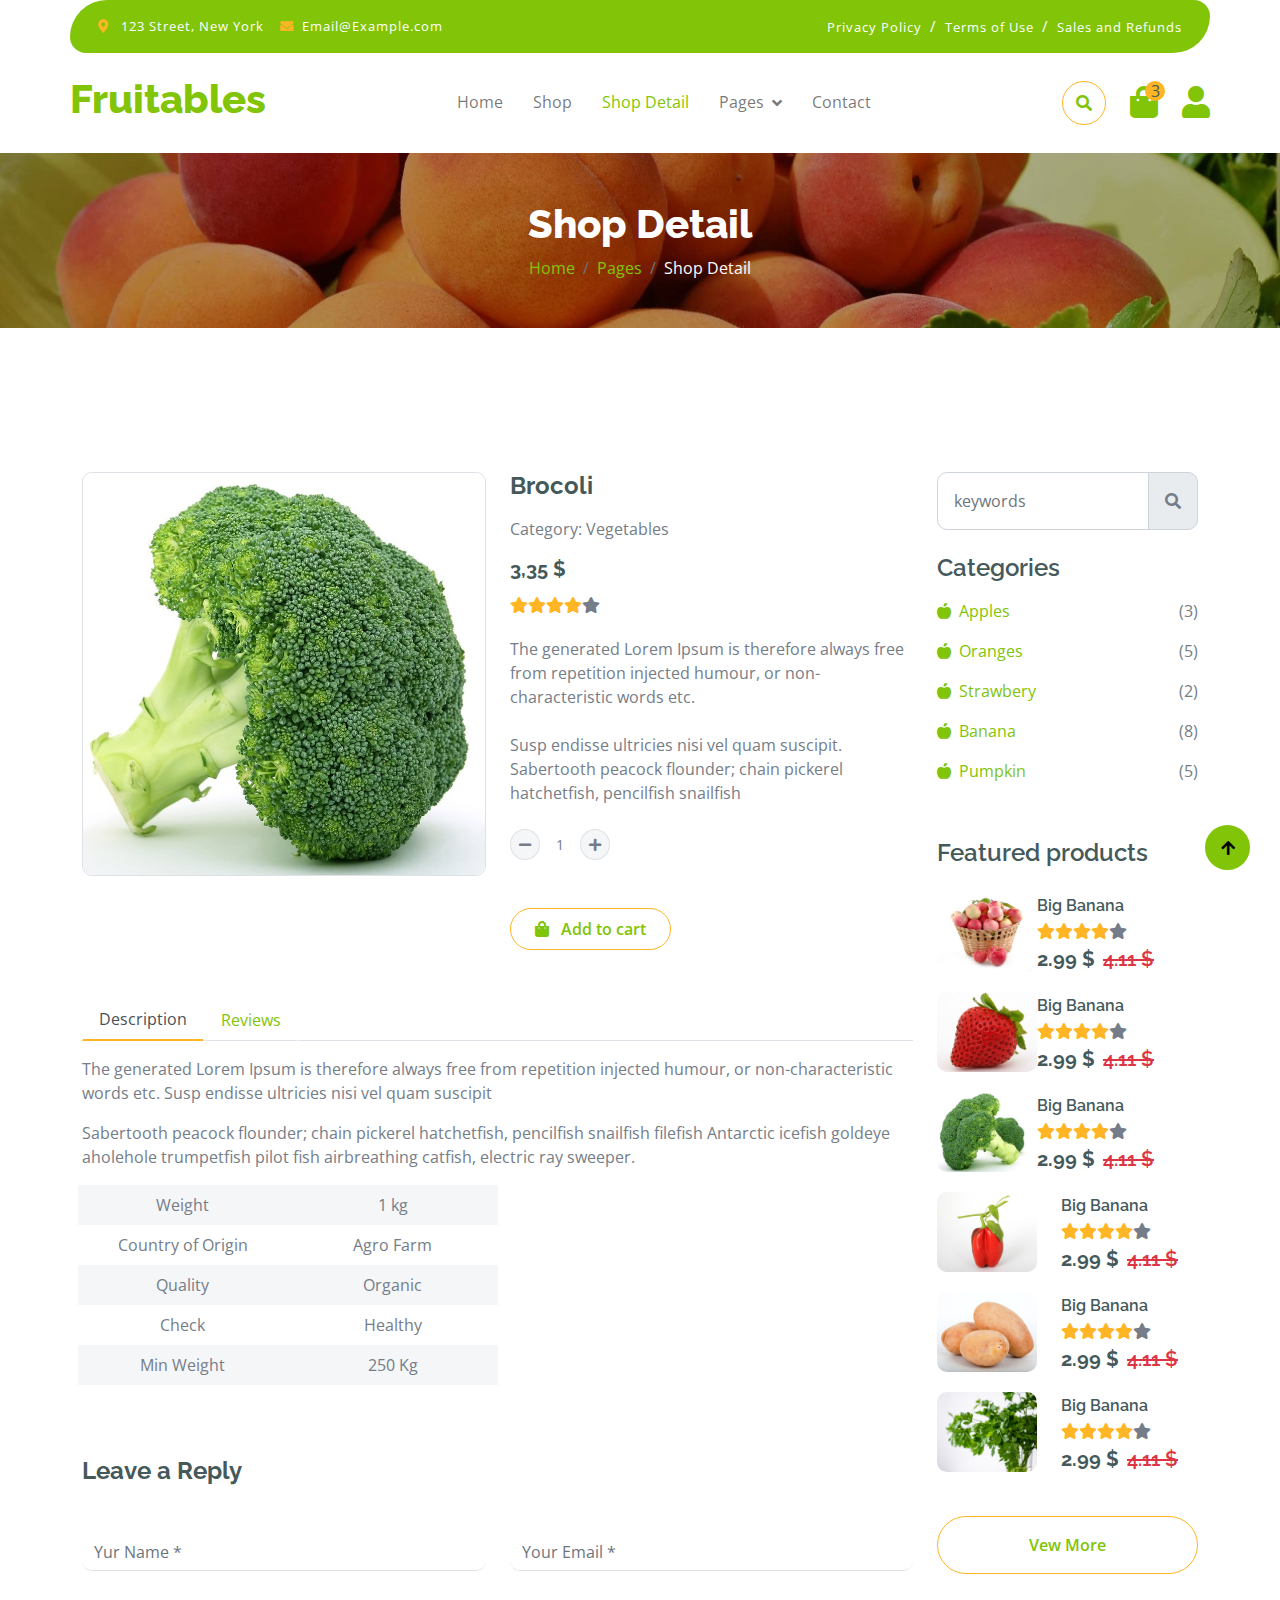
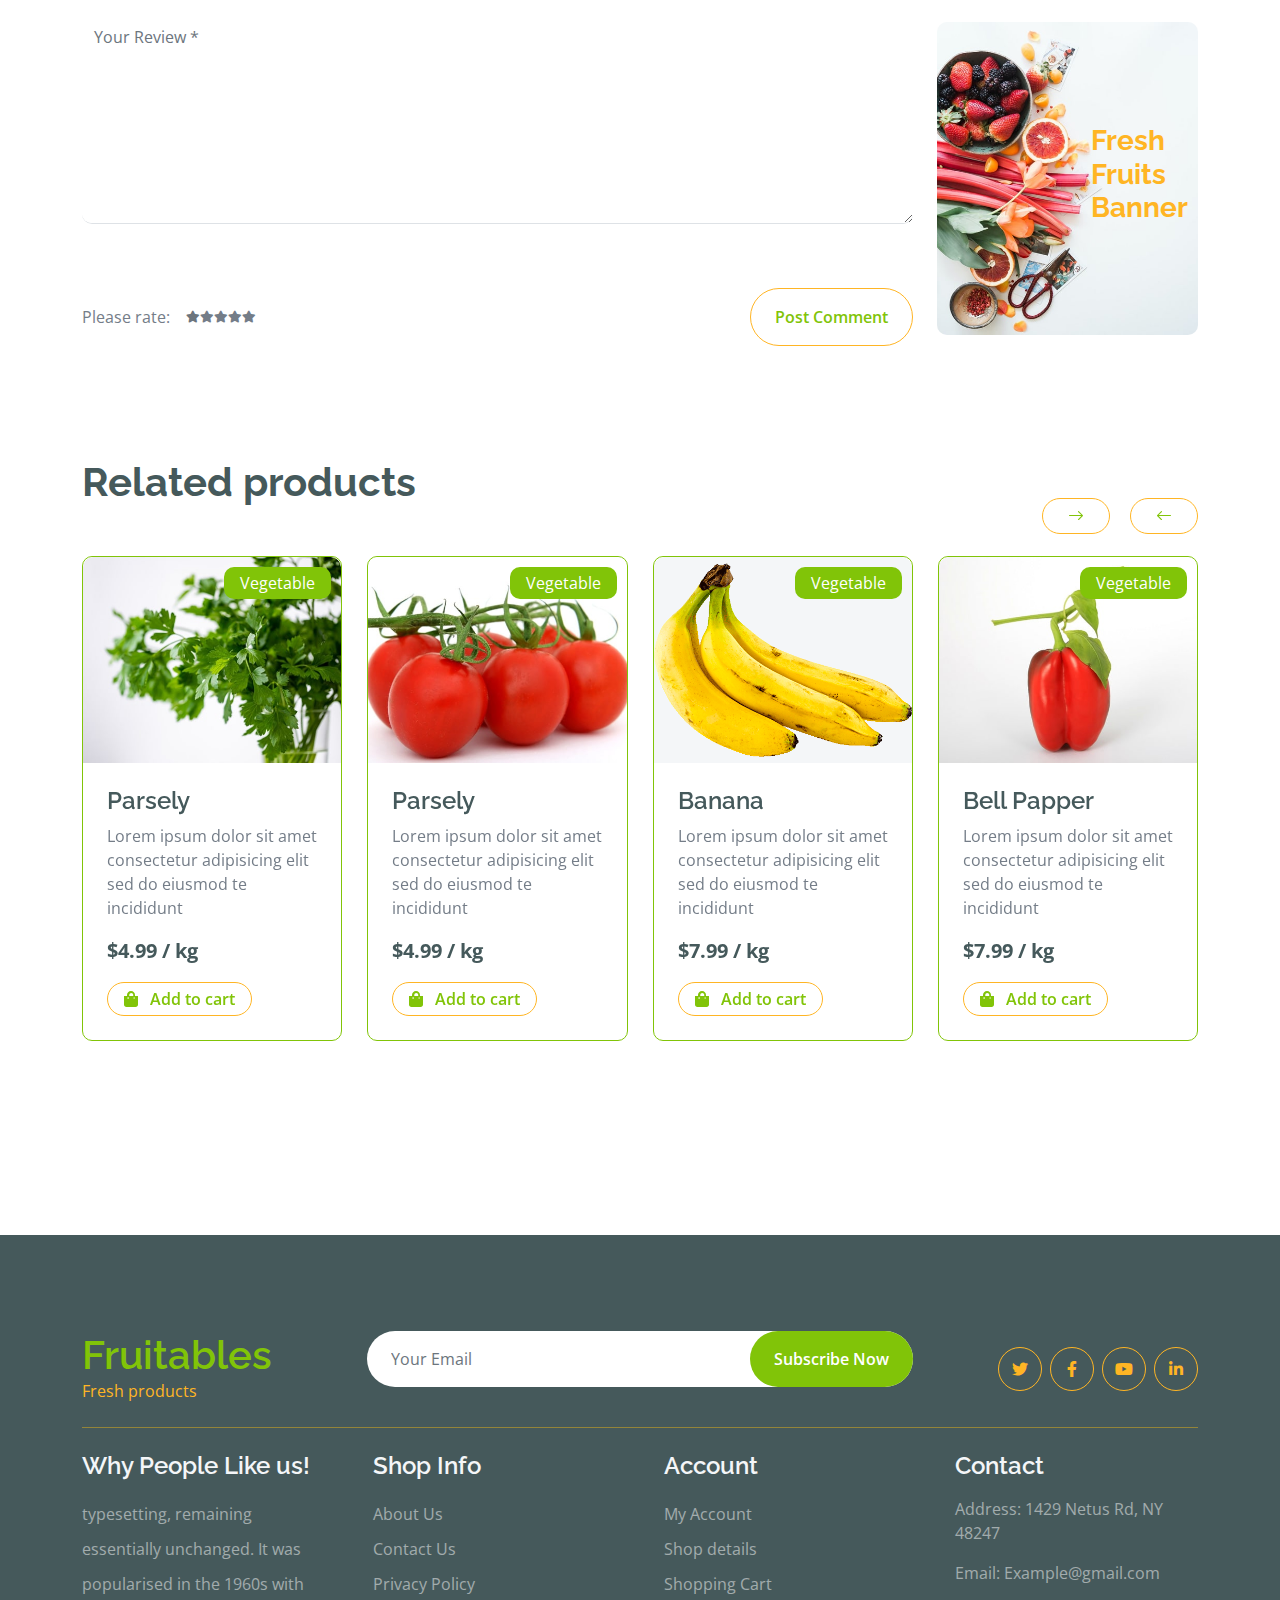
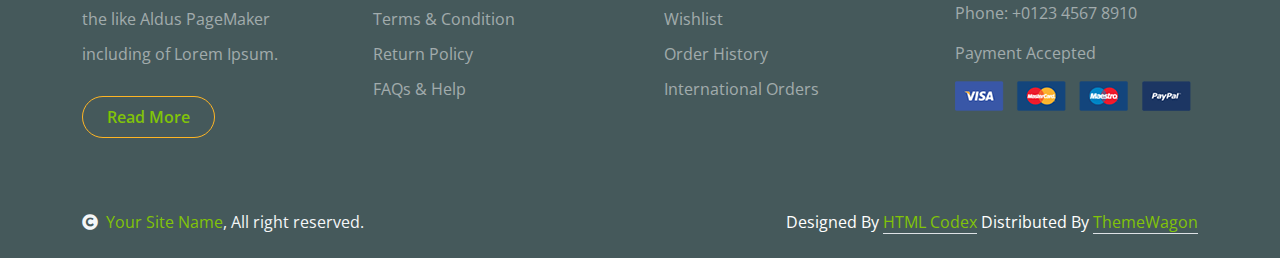
<file: shop-detail.html>
<!DOCTYPE html>
<html lang="en">

    <head>
        <meta charset="utf-8">
        <title>Fruitables - Vegetable Website Template</title>
        <meta content="width=device-width, initial-scale=1.0" name="viewport">
        <meta content="" name="keywords">
        <meta content="" name="description">

        <!-- Google Web Fonts -->
        <link rel="preconnect" href="https://fonts.googleapis.com">
        <link rel="preconnect" href="https://fonts.gstatic.com" crossorigin>
        <link href="https://fonts.googleapis.com/css2?family=Open+Sans:wght@400;600&family=Raleway:wght@600;800&display=swap" rel="stylesheet"> 

        <!-- Icon Font Stylesheet -->
        <link rel="stylesheet" href="https://use.fontawesome.com/releases/v5.15.4/css/all.css"/>
        <link href="https://cdn.jsdelivr.net/npm/bootstrap-icons@1.4.1/font/bootstrap-icons.css" rel="stylesheet">

        <!-- Libraries Stylesheet -->
        <link href="lib/lightbox/css/lightbox.min.css" rel="stylesheet">
        <link href="lib/owlcarousel/assets/owl.carousel.min.css" rel="stylesheet">


        <!-- Customized Bootstrap Stylesheet -->
        <link href="css/bootstrap.min.css" rel="stylesheet">

        <!-- Template Stylesheet -->
        <link href="css/style.css" rel="stylesheet">
    </head>

    <body>

        <!-- Spinner Start -->
        <div id="spinner" class="show w-100 vh-100 bg-white position-fixed translate-middle top-50 start-50  d-flex align-items-center justify-content-center">
            <div class="spinner-grow text-primary" role="status"></div>
        </div>
        <!-- Spinner End -->


        <!-- Navbar start -->
        <div class="container-fluid fixed-top">
            <div class="container topbar bg-primary d-none d-lg-block">
                <div class="d-flex justify-content-between">
                    <div class="top-info ps-2">
                        <small class="me-3"><i class="fas fa-map-marker-alt me-2 text-secondary"></i> <a href="#" class="text-white">123 Street, New York</a></small>
                        <small class="me-3"><i class="fas fa-envelope me-2 text-secondary"></i><a href="#" class="text-white">Email@Example.com</a></small>
                    </div>
                    <div class="top-link pe-2">
                        <a href="#" class="text-white"><small class="text-white mx-2">Privacy Policy</small>/</a>
                        <a href="#" class="text-white"><small class="text-white mx-2">Terms of Use</small>/</a>
                        <a href="#" class="text-white"><small class="text-white ms-2">Sales and Refunds</small></a>
                    </div>
                </div>
            </div>
            <div class="container px-0">
                <nav class="navbar navbar-light bg-white navbar-expand-xl">
                    <a href="index.html" class="navbar-brand"><h1 class="text-primary display-6">Fruitables</h1></a>
                    <button class="navbar-toggler py-2 px-3" type="button" data-bs-toggle="collapse" data-bs-target="#navbarCollapse">
                        <span class="fa fa-bars text-primary"></span>
                    </button>
                    <div class="collapse navbar-collapse bg-white" id="navbarCollapse">
                        <div class="navbar-nav mx-auto">
                            <a href="index.html" class="nav-item nav-link">Home</a>
                            <a href="shop.html" class="nav-item nav-link">Shop</a>
                            <a href="shop-detail.html" class="nav-item nav-link active">Shop Detail</a>
                            <div class="nav-item dropdown">
                                <a href="#" class="nav-link dropdown-toggle" data-bs-toggle="dropdown">Pages</a>
                                <div class="dropdown-menu m-0 bg-secondary rounded-0">
                                    <a href="cart.html" class="dropdown-item">Cart</a>
                                    <a href="chackout.html" class="dropdown-item">Chackout</a>
                                    <a href="testimonial.html" class="dropdown-item">Testimonial</a>
                                    <a href="404.html" class="dropdown-item">404 Page</a>
                                </div>
                            </div>
                            <a href="contact.html" class="nav-item nav-link">Contact</a>
                        </div>
                        <div class="d-flex m-3 me-0">
                            <button class="btn-search btn border border-secondary btn-md-square rounded-circle bg-white me-4" data-bs-toggle="modal" data-bs-target="#searchModal"><i class="fas fa-search text-primary"></i></button>
                            <a href="#" class="position-relative me-4 my-auto">
                                <i class="fa fa-shopping-bag fa-2x"></i>
                                <span class="position-absolute bg-secondary rounded-circle d-flex align-items-center justify-content-center text-dark px-1" style="top: -5px; left: 15px; height: 20px; min-width: 20px;">3</span>
                            </a>
                            <a href="#" class="my-auto">
                                <i class="fas fa-user fa-2x"></i>
                            </a>
                        </div>
                    </div>
                </nav>
            </div>
        </div>
        <!-- Navbar End -->


        <!-- Modal Search Start -->
        <div class="modal fade" id="searchModal" tabindex="-1" aria-labelledby="exampleModalLabel" aria-hidden="true">
            <div class="modal-dialog modal-fullscreen">
                <div class="modal-content rounded-0">
                    <div class="modal-header">
                        <h5 class="modal-title" id="exampleModalLabel">Search by keyword</h5>
                        <button type="button" class="btn-close" data-bs-dismiss="modal" aria-label="Close"></button>
                    </div>
                    <div class="modal-body d-flex align-items-center">
                        <div class="input-group w-75 mx-auto d-flex">
                            <input type="search" class="form-control p-3" placeholder="keywords" aria-describedby="search-icon-1">
                            <span id="search-icon-1" class="input-group-text p-3"><i class="fa fa-search"></i></span>
                        </div>
                    </div>
                </div>
            </div>
        </div>
        <!-- Modal Search End -->


        <!-- Single Page Header start -->
        <div class="container-fluid page-header py-5">
            <h1 class="text-center text-white display-6">Shop Detail</h1>
            <ol class="breadcrumb justify-content-center mb-0">
                <li class="breadcrumb-item"><a href="#">Home</a></li>
                <li class="breadcrumb-item"><a href="#">Pages</a></li>
                <li class="breadcrumb-item active text-white">Shop Detail</li>
            </ol>
        </div>
        <!-- Single Page Header End -->


        <!-- Single Product Start -->
        <div class="container-fluid py-5 mt-5">
            <div class="container py-5">
                <div class="row g-4 mb-5">
                    <div class="col-lg-8 col-xl-9">
                        <div class="row g-4">
                            <div class="col-lg-6">
                                <div class="border rounded">
                                    <a href="#">
                                        <img src="img/single-item.jpg" class="img-fluid rounded" alt="Image">
                                    </a>
                                </div>
                            </div>
                            <div class="col-lg-6">
                                <h4 class="fw-bold mb-3">Brocoli</h4>
                                <p class="mb-3">Category: Vegetables</p>
                                <h5 class="fw-bold mb-3">3,35 $</h5>
                                <div class="d-flex mb-4">
                                    <i class="fa fa-star text-secondary"></i>
                                    <i class="fa fa-star text-secondary"></i>
                                    <i class="fa fa-star text-secondary"></i>
                                    <i class="fa fa-star text-secondary"></i>
                                    <i class="fa fa-star"></i>
                                </div>
                                <p class="mb-4">The generated Lorem Ipsum is therefore always free from repetition injected humour, or non-characteristic words etc.</p>
                                <p class="mb-4">Susp endisse ultricies nisi vel quam suscipit. Sabertooth peacock flounder; chain pickerel hatchetfish, pencilfish snailfish</p>
                                <div class="input-group quantity mb-5" style="width: 100px;">
                                    <div class="input-group-btn">
                                        <button class="btn btn-sm btn-minus rounded-circle bg-light border" >
                                            <i class="fa fa-minus"></i>
                                        </button>
                                    </div>
                                    <input type="text" class="form-control form-control-sm text-center border-0" value="1">
                                    <div class="input-group-btn">
                                        <button class="btn btn-sm btn-plus rounded-circle bg-light border">
                                            <i class="fa fa-plus"></i>
                                        </button>
                                    </div>
                                </div>
                                <a href="#" class="btn border border-secondary rounded-pill px-4 py-2 mb-4 text-primary"><i class="fa fa-shopping-bag me-2 text-primary"></i> Add to cart</a>
                            </div>
                            <div class="col-lg-12">
                                <nav>
                                    <div class="nav nav-tabs mb-3">
                                        <button class="nav-link active border-white border-bottom-0" type="button" role="tab"
                                            id="nav-about-tab" data-bs-toggle="tab" data-bs-target="#nav-about"
                                            aria-controls="nav-about" aria-selected="true">Description</button>
                                        <button class="nav-link border-white border-bottom-0" type="button" role="tab"
                                            id="nav-mission-tab" data-bs-toggle="tab" data-bs-target="#nav-mission"
                                            aria-controls="nav-mission" aria-selected="false">Reviews</button>
                                    </div>
                                </nav>
                                <div class="tab-content mb-5">
                                    <div class="tab-pane active" id="nav-about" role="tabpanel" aria-labelledby="nav-about-tab">
                                        <p>The generated Lorem Ipsum is therefore always free from repetition injected humour, or non-characteristic words etc. 
                                            Susp endisse ultricies nisi vel quam suscipit </p>
                                        <p>Sabertooth peacock flounder; chain pickerel hatchetfish, pencilfish snailfish filefish Antarctic 
                                            icefish goldeye aholehole trumpetfish pilot fish airbreathing catfish, electric ray sweeper.</p>
                                        <div class="px-2">
                                            <div class="row g-4">
                                                <div class="col-6">
                                                    <div class="row bg-light align-items-center text-center justify-content-center py-2">
                                                        <div class="col-6">
                                                            <p class="mb-0">Weight</p>
                                                        </div>
                                                        <div class="col-6">
                                                            <p class="mb-0">1 kg</p>
                                                        </div>
                                                    </div>
                                                    <div class="row text-center align-items-center justify-content-center py-2">
                                                        <div class="col-6">
                                                            <p class="mb-0">Country of Origin</p>
                                                        </div>
                                                        <div class="col-6">
                                                            <p class="mb-0">Agro Farm</p>
                                                        </div>
                                                    </div>
                                                    <div class="row bg-light text-center align-items-center justify-content-center py-2">
                                                        <div class="col-6">
                                                            <p class="mb-0">Quality</p>
                                                        </div>
                                                        <div class="col-6">
                                                            <p class="mb-0">Organic</p>
                                                        </div>
                                                    </div>
                                                    <div class="row text-center align-items-center justify-content-center py-2">
                                                        <div class="col-6">
                                                            <p class="mb-0">Сheck</p>
                                                        </div>
                                                        <div class="col-6">
                                                            <p class="mb-0">Healthy</p>
                                                        </div>
                                                    </div>
                                                    <div class="row bg-light text-center align-items-center justify-content-center py-2">
                                                        <div class="col-6">
                                                            <p class="mb-0">Min Weight</p>
                                                        </div>
                                                        <div class="col-6">
                                                            <p class="mb-0">250 Kg</p>
                                                        </div>
                                                    </div>
                                                </div>
                                            </div>
                                        </div>
                                    </div>
                                    <div class="tab-pane" id="nav-mission" role="tabpanel" aria-labelledby="nav-mission-tab">
                                        <div class="d-flex">
                                            <img src="img/avatar.jpg" class="img-fluid rounded-circle p-3" style="width: 100px; height: 100px;" alt="">
                                            <div class="">
                                                <p class="mb-2" style="font-size: 14px;">April 12, 2024</p>
                                                <div class="d-flex justify-content-between">
                                                    <h5>Jason Smith</h5>
                                                    <div class="d-flex mb-3">
                                                        <i class="fa fa-star text-secondary"></i>
                                                        <i class="fa fa-star text-secondary"></i>
                                                        <i class="fa fa-star text-secondary"></i>
                                                        <i class="fa fa-star text-secondary"></i>
                                                        <i class="fa fa-star"></i>
                                                    </div>
                                                </div>
                                                <p>The generated Lorem Ipsum is therefore always free from repetition injected humour, or non-characteristic 
                                                    words etc. Susp endisse ultricies nisi vel quam suscipit </p>
                                            </div>
                                        </div>
                                        <div class="d-flex">
                                            <img src="img/avatar.jpg" class="img-fluid rounded-circle p-3" style="width: 100px; height: 100px;" alt="">
                                            <div class="">
                                                <p class="mb-2" style="font-size: 14px;">April 12, 2024</p>
                                                <div class="d-flex justify-content-between">
                                                    <h5>Sam Peters</h5>
                                                    <div class="d-flex mb-3">
                                                        <i class="fa fa-star text-secondary"></i>
                                                        <i class="fa fa-star text-secondary"></i>
                                                        <i class="fa fa-star text-secondary"></i>
                                                        <i class="fa fa-star"></i>
                                                        <i class="fa fa-star"></i>
                                                    </div>
                                                </div>
                                                <p class="text-dark">The generated Lorem Ipsum is therefore always free from repetition injected humour, or non-characteristic 
                                                    words etc. Susp endisse ultricies nisi vel quam suscipit </p>
                                            </div>
                                        </div>
                                    </div>
                                    <div class="tab-pane" id="nav-vision" role="tabpanel">
                                        <p class="text-dark">Tempor erat elitr rebum at clita. Diam dolor diam ipsum et tempor sit. Aliqu diam
                                            amet diam et eos labore. 3</p>
                                        <p class="mb-0">Diam dolor diam ipsum et tempor sit. Aliqu diam amet diam et eos labore.
                                            Clita erat ipsum et lorem et sit</p>
                                    </div>
                                </div>
                            </div>
                            <form action="#">
                                <h4 class="mb-5 fw-bold">Leave a Reply</h4>
                                <div class="row g-4">
                                    <div class="col-lg-6">
                                        <div class="border-bottom rounded">
                                            <input type="text" class="form-control border-0 me-4" placeholder="Yur Name *">
                                        </div>
                                    </div>
                                    <div class="col-lg-6">
                                        <div class="border-bottom rounded">
                                            <input type="email" class="form-control border-0" placeholder="Your Email *">
                                        </div>
                                    </div>
                                    <div class="col-lg-12">
                                        <div class="border-bottom rounded my-4">
                                            <textarea name="" id="" class="form-control border-0" cols="30" rows="8" placeholder="Your Review *" spellcheck="false"></textarea>
                                        </div>
                                    </div>
                                    <div class="col-lg-12">
                                        <div class="d-flex justify-content-between py-3 mb-5">
                                            <div class="d-flex align-items-center">
                                                <p class="mb-0 me-3">Please rate:</p>
                                                <div class="d-flex align-items-center" style="font-size: 12px;">
                                                    <i class="fa fa-star text-muted"></i>
                                                    <i class="fa fa-star"></i>
                                                    <i class="fa fa-star"></i>
                                                    <i class="fa fa-star"></i>
                                                    <i class="fa fa-star"></i>
                                                </div>
                                            </div>
                                            <a href="#" class="btn border border-secondary text-primary rounded-pill px-4 py-3"> Post Comment</a>
                                        </div>
                                    </div>
                                </div>
                            </form>
                        </div>
                    </div>
                    <div class="col-lg-4 col-xl-3">
                        <div class="row g-4 fruite">
                            <div class="col-lg-12">
                                <div class="input-group w-100 mx-auto d-flex mb-4">
                                    <input type="search" class="form-control p-3" placeholder="keywords" aria-describedby="search-icon-1">
                                    <span id="search-icon-1" class="input-group-text p-3"><i class="fa fa-search"></i></span>
                                </div>
                                <div class="mb-4">
                                    <h4>Categories</h4>
                                    <ul class="list-unstyled fruite-categorie">
                                        <li>
                                            <div class="d-flex justify-content-between fruite-name">
                                                <a href="#"><i class="fas fa-apple-alt me-2"></i>Apples</a>
                                                <span>(3)</span>
                                            </div>
                                        </li>
                                        <li>
                                            <div class="d-flex justify-content-between fruite-name">
                                                <a href="#"><i class="fas fa-apple-alt me-2"></i>Oranges</a>
                                                <span>(5)</span>
                                            </div>
                                        </li>
                                        <li>
                                            <div class="d-flex justify-content-between fruite-name">
                                                <a href="#"><i class="fas fa-apple-alt me-2"></i>Strawbery</a>
                                                <span>(2)</span>
                                            </div>
                                        </li>
                                        <li>
                                            <div class="d-flex justify-content-between fruite-name">
                                                <a href="#"><i class="fas fa-apple-alt me-2"></i>Banana</a>
                                                <span>(8)</span>
                                            </div>
                                        </li>
                                        <li>
                                            <div class="d-flex justify-content-between fruite-name">
                                                <a href="#"><i class="fas fa-apple-alt me-2"></i>Pumpkin</a>
                                                <span>(5)</span>
                                            </div>
                                        </li>
                                    </ul>
                                </div>
                            </div>
                            <div class="col-lg-12">
                                <h4 class="mb-4">Featured products</h4>
                                <div class="d-flex align-items-center justify-content-start">
                                    <div class="rounded" style="width: 100px; height: 100px;">
                                        <img src="img/featur-1.jpg" class="img-fluid rounded" alt="Image">
                                    </div>
                                    <div>
                                        <h6 class="mb-2">Big Banana</h6>
                                        <div class="d-flex mb-2">
                                            <i class="fa fa-star text-secondary"></i>
                                            <i class="fa fa-star text-secondary"></i>
                                            <i class="fa fa-star text-secondary"></i>
                                            <i class="fa fa-star text-secondary"></i>
                                            <i class="fa fa-star"></i>
                                        </div>
                                        <div class="d-flex mb-2">
                                            <h5 class="fw-bold me-2">2.99 $</h5>
                                            <h5 class="text-danger text-decoration-line-through">4.11 $</h5>
                                        </div>
                                    </div>
                                </div>
                                <div class="d-flex align-items-center justify-content-start">
                                    <div class="rounded" style="width: 100px; height: 100px;">
                                        <img src="img/featur-2.jpg" class="img-fluid rounded" alt="">
                                    </div>
                                    <div>
                                        <h6 class="mb-2">Big Banana</h6>
                                        <div class="d-flex mb-2">
                                            <i class="fa fa-star text-secondary"></i>
                                            <i class="fa fa-star text-secondary"></i>
                                            <i class="fa fa-star text-secondary"></i>
                                            <i class="fa fa-star text-secondary"></i>
                                            <i class="fa fa-star"></i>
                                        </div>
                                        <div class="d-flex mb-2">
                                            <h5 class="fw-bold me-2">2.99 $</h5>
                                            <h5 class="text-danger text-decoration-line-through">4.11 $</h5>
                                        </div>
                                    </div>
                                </div>
                                <div class="d-flex align-items-center justify-content-start">
                                    <div class="rounded" style="width: 100px; height: 100px;">
                                        <img src="img/featur-3.jpg" class="img-fluid rounded" alt="">
                                    </div>
                                    <div>
                                        <h6 class="mb-2">Big Banana</h6>
                                        <div class="d-flex mb-2">
                                            <i class="fa fa-star text-secondary"></i>
                                            <i class="fa fa-star text-secondary"></i>
                                            <i class="fa fa-star text-secondary"></i>
                                            <i class="fa fa-star text-secondary"></i>
                                            <i class="fa fa-star"></i>
                                        </div>
                                        <div class="d-flex mb-2">
                                            <h5 class="fw-bold me-2">2.99 $</h5>
                                            <h5 class="text-danger text-decoration-line-through">4.11 $</h5>
                                        </div>
                                    </div>
                                </div>
                                <div class="d-flex align-items-center justify-content-start">
                                    <div class="rounded me-4" style="width: 100px; height: 100px;">
                                        <img src="img/vegetable-item-4.jpg" class="img-fluid rounded" alt="">
                                    </div>
                                    <div>
                                        <h6 class="mb-2">Big Banana</h6>
                                        <div class="d-flex mb-2">
                                            <i class="fa fa-star text-secondary"></i>
                                            <i class="fa fa-star text-secondary"></i>
                                            <i class="fa fa-star text-secondary"></i>
                                            <i class="fa fa-star text-secondary"></i>
                                            <i class="fa fa-star"></i>
                                        </div>
                                        <div class="d-flex mb-2">
                                            <h5 class="fw-bold me-2">2.99 $</h5>
                                            <h5 class="text-danger text-decoration-line-through">4.11 $</h5>
                                        </div>
                                    </div>
                                </div>
                                <div class="d-flex align-items-center justify-content-start">
                                    <div class="rounded me-4" style="width: 100px; height: 100px;">
                                        <img src="img/vegetable-item-5.jpg" class="img-fluid rounded" alt="">
                                    </div>
                                    <div>
                                        <h6 class="mb-2">Big Banana</h6>
                                        <div class="d-flex mb-2">
                                            <i class="fa fa-star text-secondary"></i>
                                            <i class="fa fa-star text-secondary"></i>
                                            <i class="fa fa-star text-secondary"></i>
                                            <i class="fa fa-star text-secondary"></i>
                                            <i class="fa fa-star"></i>
                                        </div>
                                        <div class="d-flex mb-2">
                                            <h5 class="fw-bold me-2">2.99 $</h5>
                                            <h5 class="text-danger text-decoration-line-through">4.11 $</h5>
                                        </div>
                                    </div>
                                </div>
                                <div class="d-flex align-items-center justify-content-start">
                                    <div class="rounded me-4" style="width: 100px; height: 100px;">
                                        <img src="img/vegetable-item-6.jpg" class="img-fluid rounded" alt="">
                                    </div>
                                    <div>
                                        <h6 class="mb-2">Big Banana</h6>
                                        <div class="d-flex mb-2">
                                            <i class="fa fa-star text-secondary"></i>
                                            <i class="fa fa-star text-secondary"></i>
                                            <i class="fa fa-star text-secondary"></i>
                                            <i class="fa fa-star text-secondary"></i>
                                            <i class="fa fa-star"></i>
                                        </div>
                                        <div class="d-flex mb-2">
                                            <h5 class="fw-bold me-2">2.99 $</h5>
                                            <h5 class="text-danger text-decoration-line-through">4.11 $</h5>
                                        </div>
                                    </div>
                                </div>
                                <div class="d-flex justify-content-center my-4">
                                    <a href="#" class="btn border border-secondary px-4 py-3 rounded-pill text-primary w-100">Vew More</a>
                                </div>
                            </div>
                            <div class="col-lg-12">
                                <div class="position-relative">
                                    <img src="img/banner-fruits.jpg" class="img-fluid w-100 rounded" alt="">
                                    <div class="position-absolute" style="top: 50%; right: 10px; transform: translateY(-50%);">
                                        <h3 class="text-secondary fw-bold">Fresh <br> Fruits <br> Banner</h3>
                                    </div>
                                </div>
                            </div>
                        </div>
                    </div>
                </div>
                <h1 class="fw-bold mb-0">Related products</h1>
                <div class="vesitable">
                    <div class="owl-carousel vegetable-carousel justify-content-center">
                        <div class="border border-primary rounded position-relative vesitable-item">
                            <div class="vesitable-img">
                                <img src="img/vegetable-item-6.jpg" class="img-fluid w-100 rounded-top" alt="">
                            </div>
                            <div class="text-white bg-primary px-3 py-1 rounded position-absolute" style="top: 10px; right: 10px;">Vegetable</div>
                            <div class="p-4 pb-0 rounded-bottom">
                                <h4>Parsely</h4>
                                <p>Lorem ipsum dolor sit amet consectetur adipisicing elit sed do eiusmod te incididunt</p>
                                <div class="d-flex justify-content-between flex-lg-wrap">
                                    <p class="text-dark fs-5 fw-bold">$4.99 / kg</p>
                                    <a href="#" class="btn border border-secondary rounded-pill px-3 py-1 mb-4 text-primary"><i class="fa fa-shopping-bag me-2 text-primary"></i> Add to cart</a>
                                </div>
                            </div>
                        </div>
                        <div class="border border-primary rounded position-relative vesitable-item">
                            <div class="vesitable-img">
                                <img src="img/vegetable-item-1.jpg" class="img-fluid w-100 rounded-top" alt="">
                            </div>
                            <div class="text-white bg-primary px-3 py-1 rounded position-absolute" style="top: 10px; right: 10px;">Vegetable</div>
                            <div class="p-4 pb-0 rounded-bottom">
                                <h4>Parsely</h4>
                                <p>Lorem ipsum dolor sit amet consectetur adipisicing elit sed do eiusmod te incididunt</p>
                                <div class="d-flex justify-content-between flex-lg-wrap">
                                    <p class="text-dark fs-5 fw-bold">$4.99 / kg</p>
                                    <a href="#" class="btn border border-secondary rounded-pill px-3 py-1 mb-4 text-primary"><i class="fa fa-shopping-bag me-2 text-primary"></i> Add to cart</a>
                                </div>
                            </div>
                        </div>
                        <div class="border border-primary rounded position-relative vesitable-item">
                            <div class="vesitable-img">
                                <img src="img/vegetable-item-3.png" class="img-fluid w-100 rounded-top bg-light" alt="">
                            </div>
                            <div class="text-white bg-primary px-3 py-1 rounded position-absolute" style="top: 10px; right: 10px;">Vegetable</div>
                            <div class="p-4 pb-0 rounded-bottom">
                                <h4>Banana</h4>
                                <p>Lorem ipsum dolor sit amet consectetur adipisicing elit sed do eiusmod te incididunt</p>
                                <div class="d-flex justify-content-between flex-lg-wrap">
                                    <p class="text-dark fs-5 fw-bold">$7.99 / kg</p>
                                    <a href="#" class="btn border border-secondary rounded-pill px-3 py-1 mb-4 text-primary"><i class="fa fa-shopping-bag me-2 text-primary"></i> Add to cart</a>
                                </div>
                            </div>
                        </div>
                        <div class="border border-primary rounded position-relative vesitable-item">
                            <div class="vesitable-img">
                                <img src="img/vegetable-item-4.jpg" class="img-fluid w-100 rounded-top" alt="">
                            </div>
                            <div class="text-white bg-primary px-3 py-1 rounded position-absolute" style="top: 10px; right: 10px;">Vegetable</div>
                            <div class="p-4 pb-0 rounded-bottom">
                                <h4>Bell Papper</h4>
                                <p>Lorem ipsum dolor sit amet consectetur adipisicing elit sed do eiusmod te incididunt</p>
                                <div class="d-flex justify-content-between flex-lg-wrap">
                                    <p class="text-dark fs-5 fw-bold">$7.99 / kg</p>
                                    <a href="#" class="btn border border-secondary rounded-pill px-3 py-1 mb-4 text-primary"><i class="fa fa-shopping-bag me-2 text-primary"></i> Add to cart</a>
                                </div>
                            </div>
                        </div>
                        <div class="border border-primary rounded position-relative vesitable-item">
                            <div class="vesitable-img">
                                <img src="img/vegetable-item-5.jpg" class="img-fluid w-100 rounded-top" alt="">
                            </div>
                            <div class="text-white bg-primary px-3 py-1 rounded position-absolute" style="top: 10px; right: 10px;">Vegetable</div>
                            <div class="p-4 pb-0 rounded-bottom">
                                <h4>Potatoes</h4>
                                <p>Lorem ipsum dolor sit amet consectetur adipisicing elit sed do eiusmod te incididunt</p>
                                <div class="d-flex justify-content-between flex-lg-wrap">
                                    <p class="text-dark fs-5 fw-bold">$7.99 / kg</p>
                                    <a href="#" class="btn border border-secondary rounded-pill px-3 py-1 mb-4 text-primary"><i class="fa fa-shopping-bag me-2 text-primary"></i> Add to cart</a>
                                </div>
                            </div>
                        </div>
                        <div class="border border-primary rounded position-relative vesitable-item">
                            <div class="vesitable-img">
                                <img src="img/vegetable-item-6.jpg" class="img-fluid w-100 rounded-top" alt="">
                            </div>
                            <div class="text-white bg-primary px-3 py-1 rounded position-absolute" style="top: 10px; right: 10px;">Vegetable</div>
                            <div class="p-4 pb-0 rounded-bottom">
                                <h4>Parsely</h4>
                                <p>Lorem ipsum dolor sit amet consectetur adipisicing elit sed do eiusmod te incididunt</p>
                                <div class="d-flex justify-content-between flex-lg-wrap">
                                    <p class="text-dark fs-5 fw-bold">$7.99 / kg</p>
                                    <a href="#" class="btn border border-secondary rounded-pill px-3 py-1 mb-4 text-primary"><i class="fa fa-shopping-bag me-2 text-primary"></i> Add to cart</a>
                                </div>
                            </div>
                        </div>
                        <div class="border border-primary rounded position-relative vesitable-item">
                            <div class="vesitable-img">
                                <img src="img/vegetable-item-5.jpg" class="img-fluid w-100 rounded-top" alt="">
                            </div>
                            <div class="text-white bg-primary px-3 py-1 rounded position-absolute" style="top: 10px; right: 10px;">Vegetable</div>
                            <div class="p-4 pb-0 rounded-bottom">
                                <h4>Potatoes</h4>
                                <p>Lorem ipsum dolor sit amet consectetur adipisicing elit sed do eiusmod te incididunt</p>
                                <div class="d-flex justify-content-between flex-lg-wrap">
                                    <p class="text-dark fs-5 fw-bold">$7.99 / kg</p>
                                    <a href="#" class="btn border border-secondary rounded-pill px-3 py-1 mb-4 text-primary"><i class="fa fa-shopping-bag me-2 text-primary"></i> Add to cart</a>
                                </div>
                            </div>
                        </div>
                        <div class="border border-primary rounded position-relative vesitable-item">
                            <div class="vesitable-img">
                                <img src="img/vegetable-item-6.jpg" class="img-fluid w-100 rounded-top" alt="">
                            </div>
                            <div class="text-white bg-primary px-3 py-1 rounded position-absolute" style="top: 10px; right: 10px;">Vegetable</div>
                            <div class="p-4 pb-0 rounded-bottom">
                                <h4>Parsely</h4>
                                <p>Lorem ipsum dolor sit amet consectetur adipisicing elit sed do eiusmod te incididunt</p>
                                <div class="d-flex justify-content-between flex-lg-wrap">
                                    <p class="text-dark fs-5 fw-bold">$7.99 / kg</p>
                                    <a href="#" class="btn border border-secondary rounded-pill px-3 py-1 mb-4 text-primary"><i class="fa fa-shopping-bag me-2 text-primary"></i> Add to cart</a>
                                </div>
                            </div>
                        </div>
                    </div>
                </div>
            </div>
        </div>
        <!-- Single Product End -->
    

        <!-- Footer Start -->
        <div class="container-fluid bg-dark text-white-50 footer pt-5 mt-5">
            <div class="container py-5">
                <div class="pb-4 mb-4" style="border-bottom: 1px solid rgba(226, 175, 24, 0.5) ;">
                    <div class="row g-4">
                        <div class="col-lg-3">
                            <a href="#">
                                <h1 class="text-primary mb-0">Fruitables</h1>
                                <p class="text-secondary mb-0">Fresh products</p>
                            </a>
                        </div>
                        <div class="col-lg-6">
                            <div class="position-relative mx-auto">
                                <input class="form-control border-0 w-100 py-3 px-4 rounded-pill" type="number" placeholder="Your Email">
                                <button type="submit" class="btn btn-primary border-0 border-secondary py-3 px-4 position-absolute rounded-pill text-white" style="top: 0; right: 0;">Subscribe Now</button>
                            </div>
                        </div>
                        <div class="col-lg-3">
                            <div class="d-flex justify-content-end pt-3">
                                <a class="btn  btn-outline-secondary me-2 btn-md-square rounded-circle" href=""><i class="fab fa-twitter"></i></a>
                                <a class="btn btn-outline-secondary me-2 btn-md-square rounded-circle" href=""><i class="fab fa-facebook-f"></i></a>
                                <a class="btn btn-outline-secondary me-2 btn-md-square rounded-circle" href=""><i class="fab fa-youtube"></i></a>
                                <a class="btn btn-outline-secondary btn-md-square rounded-circle" href=""><i class="fab fa-linkedin-in"></i></a>
                            </div>
                        </div>
                    </div>
                </div>
                <div class="row g-5">
                    <div class="col-lg-3 col-md-6">
                        <div class="footer-item">
                            <h4 class="text-light mb-3">Why People Like us!</h4>
                            <p class="mb-4">typesetting, remaining essentially unchanged. It was 
                                popularised in the 1960s with the like Aldus PageMaker including of Lorem Ipsum.</p>
                            <a href="" class="btn border-secondary py-2 px-4 rounded-pill text-primary">Read More</a>
                        </div>
                    </div>
                    <div class="col-lg-3 col-md-6">
                        <div class="d-flex flex-column text-start footer-item">
                            <h4 class="text-light mb-3">Shop Info</h4>
                            <a class="btn-link" href="">About Us</a>
                            <a class="btn-link" href="">Contact Us</a>
                            <a class="btn-link" href="">Privacy Policy</a>
                            <a class="btn-link" href="">Terms & Condition</a>
                            <a class="btn-link" href="">Return Policy</a>
                            <a class="btn-link" href="">FAQs & Help</a>
                        </div>
                    </div>
                    <div class="col-lg-3 col-md-6">
                        <div class="d-flex flex-column text-start footer-item">
                            <h4 class="text-light mb-3">Account</h4>
                            <a class="btn-link" href="">My Account</a>
                            <a class="btn-link" href="">Shop details</a>
                            <a class="btn-link" href="">Shopping Cart</a>
                            <a class="btn-link" href="">Wishlist</a>
                            <a class="btn-link" href="">Order History</a>
                            <a class="btn-link" href="">International Orders</a>
                        </div>
                    </div>
                    <div class="col-lg-3 col-md-6">
                        <div class="footer-item">
                            <h4 class="text-light mb-3">Contact</h4>
                            <p>Address: 1429 Netus Rd, NY 48247</p>
                            <p>Email: Example@gmail.com</p>
                            <p>Phone: +0123 4567 8910</p>
                            <p>Payment Accepted</p>
                            <img src="img/payment.png" class="img-fluid" alt="">
                        </div>
                    </div>
                </div>
            </div>
        </div>
        <!-- Footer End -->

        <!-- Copyright Start -->
        <div class="container-fluid copyright bg-dark py-4">
            <div class="container">
                <div class="row">
                    <div class="col-md-6 text-center text-md-start mb-3 mb-md-0">
                        <span class="text-light"><a href="#"><i class="fas fa-copyright text-light me-2"></i>Your Site Name</a>, All right reserved.</span>
                    </div>
                    <div class="col-md-6 my-auto text-center text-md-end text-white">
                        <!--/*** This template is free as long as you keep the below author’s credit link/attribution link/backlink. ***/-->
                        <!--/*** If you'd like to use the template without the below author’s credit link/attribution link/backlink, ***/-->
                        <!--/*** you can purchase the Credit Removal License from "https://htmlcodex.com/credit-removal". ***/-->
                        Designed By <a class="border-bottom" href="https://htmlcodex.com">HTML Codex</a> Distributed By <a class="border-bottom" href="https://themewagon.com">ThemeWagon</a>
                    </div>
                </div>
            </div>
        </div>
        <!-- Copyright End -->



        <!-- Back to Top -->
        <a href="#" class="btn btn-primary border-3 border-primary rounded-circle back-to-top"><i class="fa fa-arrow-up"></i></a>   

        
    <!-- JavaScript Libraries -->
    <script src="https://ajax.googleapis.com/ajax/libs/jquery/3.6.4/jquery.min.js"></script>
    <script src="https://cdn.jsdelivr.net/npm/bootstrap@5.0.0/dist/js/bootstrap.bundle.min.js"></script>
    <script src="lib/easing/easing.min.js"></script>
    <script src="lib/waypoints/waypoints.min.js"></script>
    <script src="lib/lightbox/js/lightbox.min.js"></script>
    <script src="lib/owlcarousel/owl.carousel.min.js"></script>

    <!-- Template Javascript -->
    <script src="js/main.js"></script>
    </body>

</html>
</file>
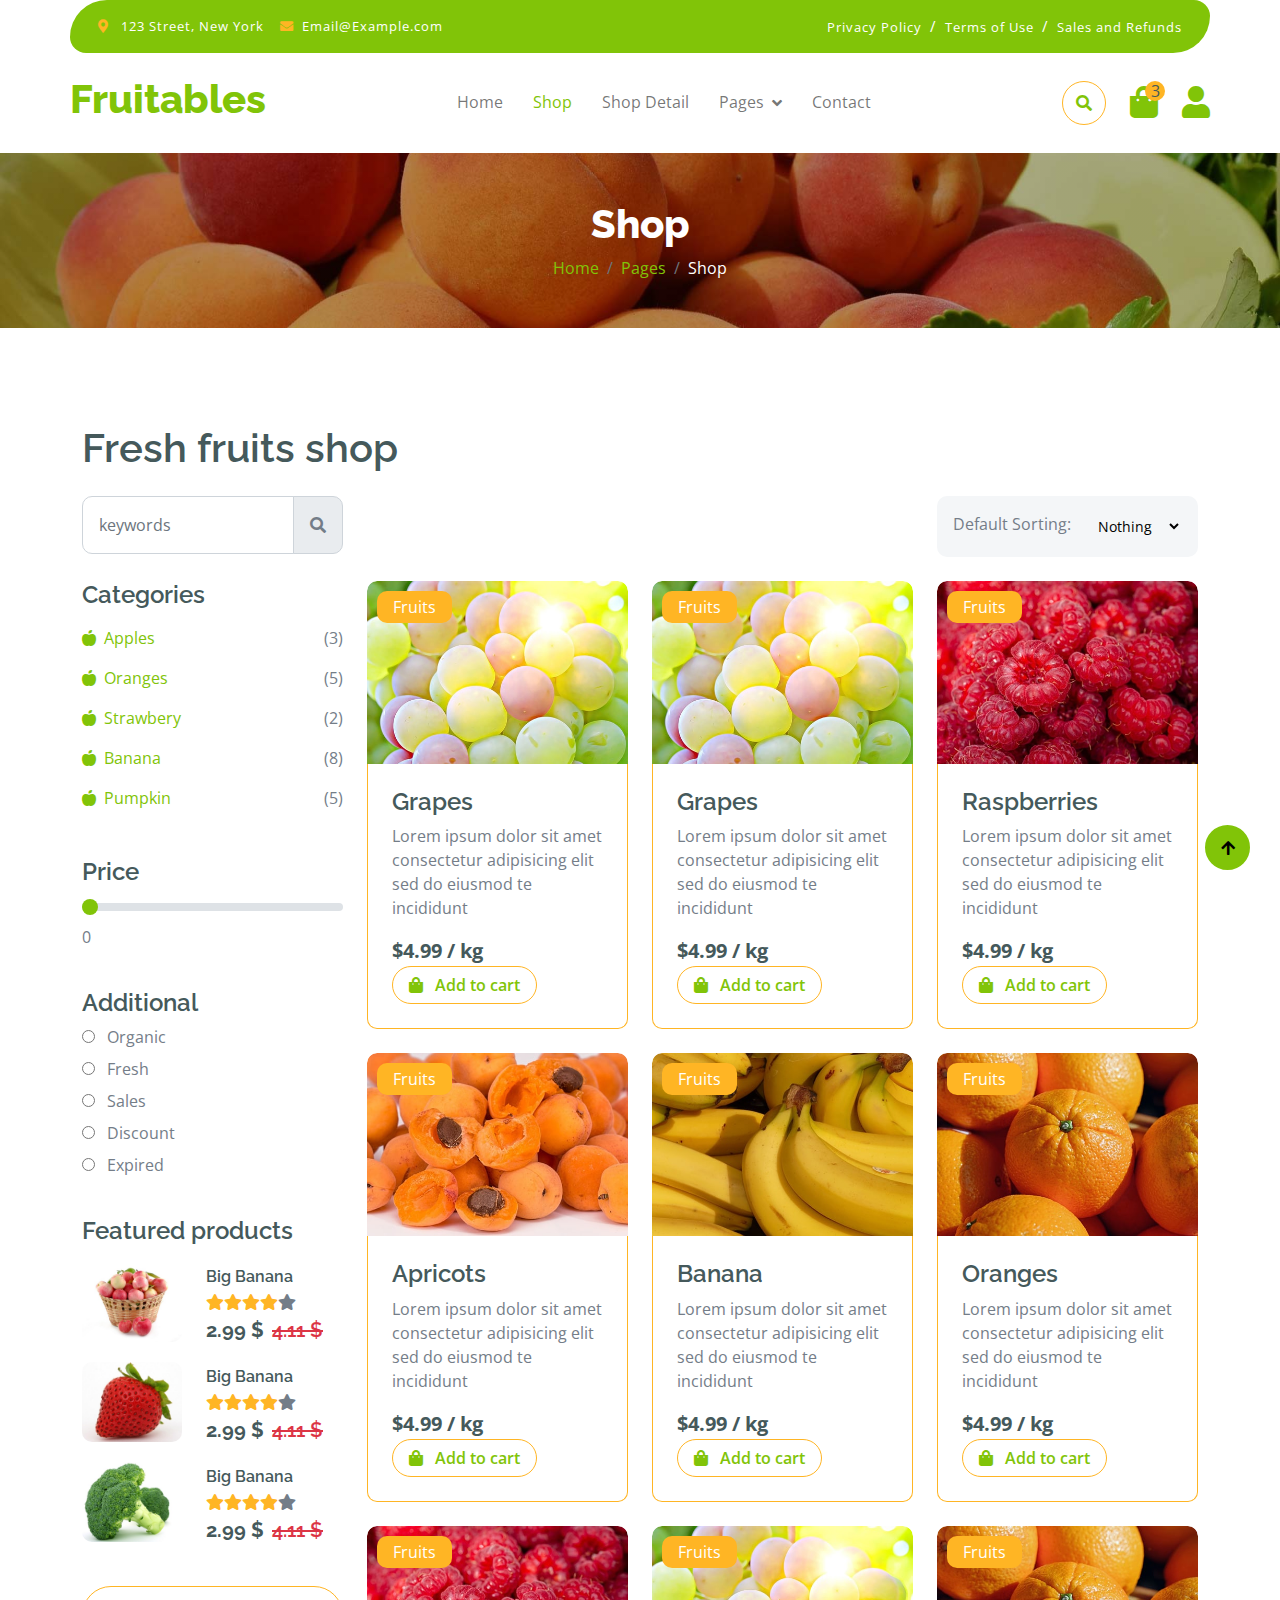
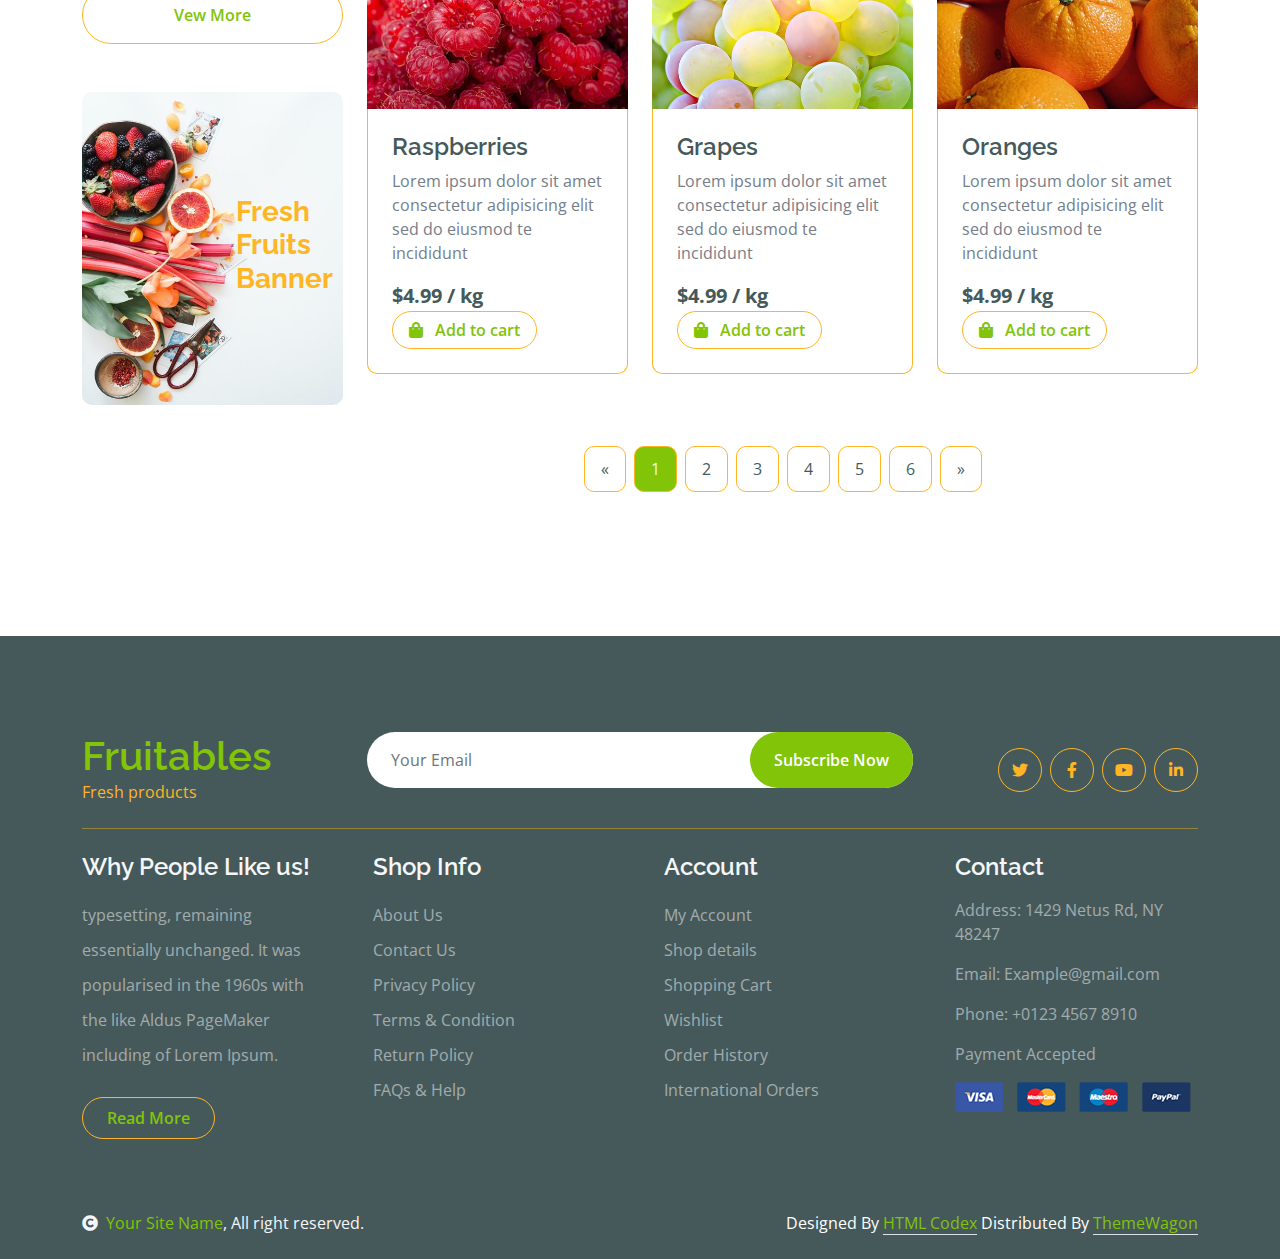
<file: shop.html>
<!DOCTYPE html>
<html lang="en">

    <head>
        <meta charset="utf-8">
        <title>Fruitables - Vegetable Website Template</title>
        <meta content="width=device-width, initial-scale=1.0" name="viewport">
        <meta content="" name="keywords">
        <meta content="" name="description">

        <!-- Google Web Fonts -->
        <link rel="preconnect" href="https://fonts.googleapis.com">
        <link rel="preconnect" href="https://fonts.gstatic.com" crossorigin>
        <link href="https://fonts.googleapis.com/css2?family=Open+Sans:wght@400;600&family=Raleway:wght@600;800&display=swap" rel="stylesheet"> 

        <!-- Icon Font Stylesheet -->
        <link rel="stylesheet" href="https://use.fontawesome.com/releases/v5.15.4/css/all.css"/>
        <link href="https://cdn.jsdelivr.net/npm/bootstrap-icons@1.4.1/font/bootstrap-icons.css" rel="stylesheet">

        <!-- Libraries Stylesheet -->
        <link href="lib/lightbox/css/lightbox.min.css" rel="stylesheet">
        <link href="lib/owlcarousel/assets/owl.carousel.min.css" rel="stylesheet">


        <!-- Customized Bootstrap Stylesheet -->
        <link href="css/bootstrap.min.css" rel="stylesheet">

        <!-- Template Stylesheet -->
        <link href="css/style.css" rel="stylesheet">
    </head>

    <body>

        <!-- Spinner Start -->
        <div id="spinner" class="show w-100 vh-100 bg-white position-fixed translate-middle top-50 start-50  d-flex align-items-center justify-content-center">
            <div class="spinner-grow text-primary" role="status"></div>
        </div>
        <!-- Spinner End -->


        <!-- Navbar start -->
        <div class="container-fluid fixed-top">
            <div class="container topbar bg-primary d-none d-lg-block">
                <div class="d-flex justify-content-between">
                    <div class="top-info ps-2">
                        <small class="me-3"><i class="fas fa-map-marker-alt me-2 text-secondary"></i> <a href="#" class="text-white">123 Street, New York</a></small>
                        <small class="me-3"><i class="fas fa-envelope me-2 text-secondary"></i><a href="#" class="text-white">Email@Example.com</a></small>
                    </div>
                    <div class="top-link pe-2">
                        <a href="#" class="text-white"><small class="text-white mx-2">Privacy Policy</small>/</a>
                        <a href="#" class="text-white"><small class="text-white mx-2">Terms of Use</small>/</a>
                        <a href="#" class="text-white"><small class="text-white ms-2">Sales and Refunds</small></a>
                    </div>
                </div>
            </div>
            <div class="container px-0">
                <nav class="navbar navbar-light bg-white navbar-expand-xl">
                    <a href="index.html" class="navbar-brand"><h1 class="text-primary display-6">Fruitables</h1></a>
                    <button class="navbar-toggler py-2 px-3" type="button" data-bs-toggle="collapse" data-bs-target="#navbarCollapse">
                        <span class="fa fa-bars text-primary"></span>
                    </button>
                    <div class="collapse navbar-collapse bg-white" id="navbarCollapse">
                        <div class="navbar-nav mx-auto">
                            <a href="index.html" class="nav-item nav-link">Home</a>
                            <a href="shop.html" class="nav-item nav-link active">Shop</a>
                            <a href="shop-detail.html" class="nav-item nav-link">Shop Detail</a>
                            <div class="nav-item dropdown">
                                <a href="#" class="nav-link dropdown-toggle" data-bs-toggle="dropdown">Pages</a>
                                <div class="dropdown-menu m-0 bg-secondary rounded-0">
                                    <a href="cart.html" class="dropdown-item">Cart</a>
                                    <a href="chackout.html" class="dropdown-item">Chackout</a>
                                    <a href="testimonial.html" class="dropdown-item">Testimonial</a>
                                    <a href="404.html" class="dropdown-item">404 Page</a>
                                </div>
                            </div>
                            <a href="contact.html" class="nav-item nav-link">Contact</a>
                        </div>
                        <div class="d-flex m-3 me-0">
                            <button class="btn-search btn border border-secondary btn-md-square rounded-circle bg-white me-4" data-bs-toggle="modal" data-bs-target="#searchModal"><i class="fas fa-search text-primary"></i></button>
                            <a href="#" class="position-relative me-4 my-auto">
                                <i class="fa fa-shopping-bag fa-2x"></i>
                                <span class="position-absolute bg-secondary rounded-circle d-flex align-items-center justify-content-center text-dark px-1" style="top: -5px; left: 15px; height: 20px; min-width: 20px;">3</span>
                            </a>
                            <a href="#" class="my-auto">
                                <i class="fas fa-user fa-2x"></i>
                            </a>
                        </div>
                    </div>
                </nav>
            </div>
        </div>
        <!-- Navbar End -->


        <!-- Modal Search Start -->
        <div class="modal fade" id="searchModal" tabindex="-1" aria-labelledby="exampleModalLabel" aria-hidden="true">
            <div class="modal-dialog modal-fullscreen">
                <div class="modal-content rounded-0">
                    <div class="modal-header">
                        <h5 class="modal-title" id="exampleModalLabel">Search by keyword</h5>
                        <button type="button" class="btn-close" data-bs-dismiss="modal" aria-label="Close"></button>
                    </div>
                    <div class="modal-body d-flex align-items-center">
                        <div class="input-group w-75 mx-auto d-flex">
                            <input type="search" class="form-control p-3" placeholder="keywords" aria-describedby="search-icon-1">
                            <span id="search-icon-1" class="input-group-text p-3"><i class="fa fa-search"></i></span>
                        </div>
                    </div>
                </div>
            </div>
        </div>
        <!-- Modal Search End -->


        <!-- Single Page Header start -->
        <div class="container-fluid page-header py-5">
            <h1 class="text-center text-white display-6">Shop</h1>
            <ol class="breadcrumb justify-content-center mb-0">
                <li class="breadcrumb-item"><a href="#">Home</a></li>
                <li class="breadcrumb-item"><a href="#">Pages</a></li>
                <li class="breadcrumb-item active text-white">Shop</li>
            </ol>
        </div>
        <!-- Single Page Header End -->


        <!-- Fruits Shop Start-->
        <div class="container-fluid fruite py-5">
            <div class="container py-5">
                <h1 class="mb-4">Fresh fruits shop</h1>
                <div class="row g-4">
                    <div class="col-lg-12">
                        <div class="row g-4">
                            <div class="col-xl-3">
                                <div class="input-group w-100 mx-auto d-flex">
                                    <input type="search" class="form-control p-3" placeholder="keywords" aria-describedby="search-icon-1">
                                    <span id="search-icon-1" class="input-group-text p-3"><i class="fa fa-search"></i></span>
                                </div>
                            </div>
                            <div class="col-6"></div>
                            <div class="col-xl-3">
                                <div class="bg-light ps-3 py-3 rounded d-flex justify-content-between mb-4">
                                    <label for="fruits">Default Sorting:</label>
                                    <select id="fruits" name="fruitlist" class="border-0 form-select-sm bg-light me-3" form="fruitform">
                                        <option value="volvo">Nothing</option>
                                        <option value="saab">Popularity</option>
                                        <option value="opel">Organic</option>
                                        <option value="audi">Fantastic</option>
                                    </select>
                                </div>
                            </div>
                        </div>
                        <div class="row g-4">
                            <div class="col-lg-3">
                                <div class="row g-4">
                                    <div class="col-lg-12">
                                        <div class="mb-3">
                                            <h4>Categories</h4>
                                            <ul class="list-unstyled fruite-categorie">
                                                <li>
                                                    <div class="d-flex justify-content-between fruite-name">
                                                        <a href="#"><i class="fas fa-apple-alt me-2"></i>Apples</a>
                                                        <span>(3)</span>
                                                    </div>
                                                </li>
                                                <li>
                                                    <div class="d-flex justify-content-between fruite-name">
                                                        <a href="#"><i class="fas fa-apple-alt me-2"></i>Oranges</a>
                                                        <span>(5)</span>
                                                    </div>
                                                </li>
                                                <li>
                                                    <div class="d-flex justify-content-between fruite-name">
                                                        <a href="#"><i class="fas fa-apple-alt me-2"></i>Strawbery</a>
                                                        <span>(2)</span>
                                                    </div>
                                                </li>
                                                <li>
                                                    <div class="d-flex justify-content-between fruite-name">
                                                        <a href="#"><i class="fas fa-apple-alt me-2"></i>Banana</a>
                                                        <span>(8)</span>
                                                    </div>
                                                </li>
                                                <li>
                                                    <div class="d-flex justify-content-between fruite-name">
                                                        <a href="#"><i class="fas fa-apple-alt me-2"></i>Pumpkin</a>
                                                        <span>(5)</span>
                                                    </div>
                                                </li>
                                            </ul>
                                        </div>
                                    </div>
                                    <div class="col-lg-12">
                                        <div class="mb-3">
                                            <h4 class="mb-2">Price</h4>
                                            <input type="range" class="form-range w-100" id="rangeInput" name="rangeInput" min="0" max="500" value="0" oninput="amount.value=rangeInput.value">
                                            <output id="amount" name="amount" min-velue="0" max-value="500" for="rangeInput">0</output>
                                        </div>
                                    </div>
                                    <div class="col-lg-12">
                                        <div class="mb-3">
                                            <h4>Additional</h4>
                                            <div class="mb-2">
                                                <input type="radio" class="me-2" id="Categories-1" name="Categories-1" value="Beverages">
                                                <label for="Categories-1"> Organic</label>
                                            </div>
                                            <div class="mb-2">
                                                <input type="radio" class="me-2" id="Categories-2" name="Categories-1" value="Beverages">
                                                <label for="Categories-2"> Fresh</label>
                                            </div>
                                            <div class="mb-2">
                                                <input type="radio" class="me-2" id="Categories-3" name="Categories-1" value="Beverages">
                                                <label for="Categories-3"> Sales</label>
                                            </div>
                                            <div class="mb-2">
                                                <input type="radio" class="me-2" id="Categories-4" name="Categories-1" value="Beverages">
                                                <label for="Categories-4"> Discount</label>
                                            </div>
                                            <div class="mb-2">
                                                <input type="radio" class="me-2" id="Categories-5" name="Categories-1" value="Beverages">
                                                <label for="Categories-5"> Expired</label>
                                            </div>
                                        </div>
                                    </div>
                                    <div class="col-lg-12">
                                        <h4 class="mb-3">Featured products</h4>
                                        <div class="d-flex align-items-center justify-content-start">
                                            <div class="rounded me-4" style="width: 100px; height: 100px;">
                                                <img src="img/featur-1.jpg" class="img-fluid rounded" alt="">
                                            </div>
                                            <div>
                                                <h6 class="mb-2">Big Banana</h6>
                                                <div class="d-flex mb-2">
                                                    <i class="fa fa-star text-secondary"></i>
                                                    <i class="fa fa-star text-secondary"></i>
                                                    <i class="fa fa-star text-secondary"></i>
                                                    <i class="fa fa-star text-secondary"></i>
                                                    <i class="fa fa-star"></i>
                                                </div>
                                                <div class="d-flex mb-2">
                                                    <h5 class="fw-bold me-2">2.99 $</h5>
                                                    <h5 class="text-danger text-decoration-line-through">4.11 $</h5>
                                                </div>
                                            </div>
                                        </div>
                                        <div class="d-flex align-items-center justify-content-start">
                                            <div class="rounded me-4" style="width: 100px; height: 100px;">
                                                <img src="img/featur-2.jpg" class="img-fluid rounded" alt="">
                                            </div>
                                            <div>
                                                <h6 class="mb-2">Big Banana</h6>
                                                <div class="d-flex mb-2">
                                                    <i class="fa fa-star text-secondary"></i>
                                                    <i class="fa fa-star text-secondary"></i>
                                                    <i class="fa fa-star text-secondary"></i>
                                                    <i class="fa fa-star text-secondary"></i>
                                                    <i class="fa fa-star"></i>
                                                </div>
                                                <div class="d-flex mb-2">
                                                    <h5 class="fw-bold me-2">2.99 $</h5>
                                                    <h5 class="text-danger text-decoration-line-through">4.11 $</h5>
                                                </div>
                                            </div>
                                        </div>
                                        <div class="d-flex align-items-center justify-content-start">
                                            <div class="rounded me-4" style="width: 100px; height: 100px;">
                                                <img src="img/featur-3.jpg" class="img-fluid rounded" alt="">
                                            </div>
                                            <div>
                                                <h6 class="mb-2">Big Banana</h6>
                                                <div class="d-flex mb-2">
                                                    <i class="fa fa-star text-secondary"></i>
                                                    <i class="fa fa-star text-secondary"></i>
                                                    <i class="fa fa-star text-secondary"></i>
                                                    <i class="fa fa-star text-secondary"></i>
                                                    <i class="fa fa-star"></i>
                                                </div>
                                                <div class="d-flex mb-2">
                                                    <h5 class="fw-bold me-2">2.99 $</h5>
                                                    <h5 class="text-danger text-decoration-line-through">4.11 $</h5>
                                                </div>
                                            </div>
                                        </div>
                                        <div class="d-flex justify-content-center my-4">
                                            <a href="#" class="btn border border-secondary px-4 py-3 rounded-pill text-primary w-100">Vew More</a>
                                        </div>
                                    </div>
                                    <div class="col-lg-12">
                                        <div class="position-relative">
                                            <img src="img/banner-fruits.jpg" class="img-fluid w-100 rounded" alt="">
                                            <div class="position-absolute" style="top: 50%; right: 10px; transform: translateY(-50%);">
                                                <h3 class="text-secondary fw-bold">Fresh <br> Fruits <br> Banner</h3>
                                            </div>
                                        </div>
                                    </div>
                                </div>
                            </div>
                            <div class="col-lg-9">
                                <div class="row g-4 justify-content-center">
                                    <div class="col-md-6 col-lg-6 col-xl-4">
                                        <div class="rounded position-relative fruite-item">
                                            <div class="fruite-img">
                                                <img src="img/fruite-item-5.jpg" class="img-fluid w-100 rounded-top" alt="">
                                            </div>
                                            <div class="text-white bg-secondary px-3 py-1 rounded position-absolute" style="top: 10px; left: 10px;">Fruits</div>
                                            <div class="p-4 border border-secondary border-top-0 rounded-bottom">
                                                <h4>Grapes</h4>
                                                <p>Lorem ipsum dolor sit amet consectetur adipisicing elit sed do eiusmod te incididunt</p>
                                                <div class="d-flex justify-content-between flex-lg-wrap">
                                                    <p class="text-dark fs-5 fw-bold mb-0">$4.99 / kg</p>
                                                    <a href="#" class="btn border border-secondary rounded-pill px-3 text-primary"><i class="fa fa-shopping-bag me-2 text-primary"></i> Add to cart</a>
                                                </div>
                                            </div>
                                        </div>
                                    </div>
                                    <div class="col-md-6 col-lg-6 col-xl-4">
                                        <div class="rounded position-relative fruite-item">
                                            <div class="fruite-img">
                                                <img src="img/fruite-item-5.jpg" class="img-fluid w-100 rounded-top" alt="">
                                            </div>
                                            <div class="text-white bg-secondary px-3 py-1 rounded position-absolute" style="top: 10px; left: 10px;">Fruits</div>
                                            <div class="p-4 border border-secondary border-top-0 rounded-bottom">
                                                <h4>Grapes</h4>
                                                <p>Lorem ipsum dolor sit amet consectetur adipisicing elit sed do eiusmod te incididunt</p>
                                                <div class="d-flex justify-content-between flex-lg-wrap">
                                                    <p class="text-dark fs-5 fw-bold mb-0">$4.99 / kg</p>
                                                    <a href="#" class="btn border border-secondary rounded-pill px-3 text-primary"><i class="fa fa-shopping-bag me-2 text-primary"></i> Add to cart</a>
                                                </div>
                                            </div>
                                        </div>
                                    </div>
                                    <div class="col-md-6 col-lg-6 col-xl-4">
                                        <div class="rounded position-relative fruite-item">
                                            <div class="fruite-img">
                                                <img src="img/fruite-item-2.jpg" class="img-fluid w-100 rounded-top" alt="">
                                            </div>
                                            <div class="text-white bg-secondary px-3 py-1 rounded position-absolute" style="top: 10px; left: 10px;">Fruits</div>
                                            <div class="p-4 border border-secondary border-top-0 rounded-bottom">
                                                <h4>Raspberries</h4>
                                                <p>Lorem ipsum dolor sit amet consectetur adipisicing elit sed do eiusmod te incididunt</p>
                                                <div class="d-flex justify-content-between flex-lg-wrap">
                                                    <p class="text-dark fs-5 fw-bold mb-0">$4.99 / kg</p>
                                                    <a href="#" class="btn border border-secondary rounded-pill px-3 text-primary"><i class="fa fa-shopping-bag me-2 text-primary"></i> Add to cart</a>
                                                </div>
                                            </div>
                                        </div>
                                    </div>
                                    <div class="col-md-6 col-lg-6 col-xl-4">
                                        <div class="rounded position-relative fruite-item">
                                            <div class="fruite-img">
                                                <img src="img/fruite-item-4.jpg" class="img-fluid w-100 rounded-top" alt="">
                                            </div>
                                            <div class="text-white bg-secondary px-3 py-1 rounded position-absolute" style="top: 10px; left: 10px;">Fruits</div>
                                            <div class="p-4 border border-secondary border-top-0 rounded-bottom">
                                                <h4>Apricots</h4>
                                                <p>Lorem ipsum dolor sit amet consectetur adipisicing elit sed do eiusmod te incididunt</p>
                                                <div class="d-flex justify-content-between flex-lg-wrap">
                                                    <p class="text-dark fs-5 fw-bold mb-0">$4.99 / kg</p>
                                                    <a href="#" class="btn border border-secondary rounded-pill px-3 text-primary"><i class="fa fa-shopping-bag me-2 text-primary"></i> Add to cart</a>
                                                </div>
                                            </div>
                                        </div>
                                    </div>
                                    <div class="col-md-6 col-lg-6 col-xl-4">
                                        <div class="rounded position-relative fruite-item">
                                            <div class="fruite-img">
                                                <img src="img/fruite-item-3.jpg" class="img-fluid w-100 rounded-top" alt="">
                                            </div>
                                            <div class="text-white bg-secondary px-3 py-1 rounded position-absolute" style="top: 10px; left: 10px;">Fruits</div>
                                            <div class="p-4 border border-secondary border-top-0 rounded-bottom">
                                                <h4>Banana</h4>
                                                <p>Lorem ipsum dolor sit amet consectetur adipisicing elit sed do eiusmod te incididunt</p>
                                                <div class="d-flex justify-content-between flex-lg-wrap">
                                                    <p class="text-dark fs-5 fw-bold mb-0">$4.99 / kg</p>
                                                    <a href="#" class="btn border border-secondary rounded-pill px-3 text-primary"><i class="fa fa-shopping-bag me-2 text-primary"></i> Add to cart</a>
                                                </div>
                                            </div>
                                        </div>
                                    </div>
                                    <div class="col-md-6 col-lg-6 col-xl-4">
                                        <div class="rounded position-relative fruite-item">
                                            <div class="fruite-img">
                                                <img src="img/fruite-item-1.jpg" class="img-fluid w-100 rounded-top" alt="">
                                            </div>
                                            <div class="text-white bg-secondary px-3 py-1 rounded position-absolute" style="top: 10px; left: 10px;">Fruits</div>
                                            <div class="p-4 border border-secondary border-top-0 rounded-bottom">
                                                <h4>Oranges</h4>
                                                <p>Lorem ipsum dolor sit amet consectetur adipisicing elit sed do eiusmod te incididunt</p>
                                                <div class="d-flex justify-content-between flex-lg-wrap">
                                                    <p class="text-dark fs-5 fw-bold mb-0">$4.99 / kg</p>
                                                    <a href="#" class="btn border border-secondary rounded-pill px-3 text-primary"><i class="fa fa-shopping-bag me-2 text-primary"></i> Add to cart</a>
                                                </div>
                                            </div>
                                        </div>
                                    </div>
                                    <div class="col-md-6 col-lg-6 col-xl-4">
                                        <div class="rounded position-relative fruite-item">
                                            <div class="fruite-img">
                                                <img src="img/fruite-item-2.jpg" class="img-fluid w-100 rounded-top" alt="">
                                            </div>
                                            <div class="text-white bg-secondary px-3 py-1 rounded position-absolute" style="top: 10px; left: 10px;">Fruits</div>
                                            <div class="p-4 border border-secondary border-top-0 rounded-bottom">
                                                <h4>Raspberries</h4>
                                                <p>Lorem ipsum dolor sit amet consectetur adipisicing elit sed do eiusmod te incididunt</p>
                                                <div class="d-flex justify-content-between flex-lg-wrap">
                                                    <p class="text-dark fs-5 fw-bold mb-0">$4.99 / kg</p>
                                                    <a href="#" class="btn border border-secondary rounded-pill px-3 text-primary"><i class="fa fa-shopping-bag me-2 text-primary"></i> Add to cart</a>
                                                </div>
                                            </div>
                                        </div>
                                    </div>
                                    <div class="col-md-6 col-lg-6 col-xl-4">
                                        <div class="rounded position-relative fruite-item">
                                            <div class="fruite-img">
                                                <img src="img/fruite-item-5.jpg" class="img-fluid w-100 rounded-top" alt="">
                                            </div>
                                            <div class="text-white bg-secondary px-3 py-1 rounded position-absolute" style="top: 10px; left: 10px;">Fruits</div>
                                            <div class="p-4 border border-secondary border-top-0 rounded-bottom">
                                                <h4>Grapes</h4>
                                                <p>Lorem ipsum dolor sit amet consectetur adipisicing elit sed do eiusmod te incididunt</p>
                                                <div class="d-flex justify-content-between flex-lg-wrap">
                                                    <p class="text-dark fs-5 fw-bold mb-0">$4.99 / kg</p>
                                                    <a href="#" class="btn border border-secondary rounded-pill px-3 text-primary"><i class="fa fa-shopping-bag me-2 text-primary"></i> Add to cart</a>
                                                </div>
                                            </div>
                                        </div>
                                    </div>
                                    <div class="col-md-6 col-lg-6 col-xl-4">
                                        <div class="rounded position-relative fruite-item">
                                            <div class="fruite-img">
                                                <img src="img/fruite-item-1.jpg" class="img-fluid w-100 rounded-top" alt="">
                                            </div>
                                            <div class="text-white bg-secondary px-3 py-1 rounded position-absolute" style="top: 10px; left: 10px;">Fruits</div>
                                            <div class="p-4 border border-secondary border-top-0 rounded-bottom">
                                                <h4>Oranges</h4>
                                                <p>Lorem ipsum dolor sit amet consectetur adipisicing elit sed do eiusmod te incididunt</p>
                                                <div class="d-flex justify-content-between flex-lg-wrap">
                                                    <p class="text-dark fs-5 fw-bold mb-0">$4.99 / kg</p>
                                                    <a href="#" class="btn border border-secondary rounded-pill px-3 text-primary"><i class="fa fa-shopping-bag me-2 text-primary"></i> Add to cart</a>
                                                </div>
                                            </div>
                                        </div>
                                    </div>
                                    <div class="col-12">
                                        <div class="pagination d-flex justify-content-center mt-5">
                                            <a href="#" class="rounded">&laquo;</a>
                                            <a href="#" class="active rounded">1</a>
                                            <a href="#" class="rounded">2</a>
                                            <a href="#" class="rounded">3</a>
                                            <a href="#" class="rounded">4</a>
                                            <a href="#" class="rounded">5</a>
                                            <a href="#" class="rounded">6</a>
                                            <a href="#" class="rounded">&raquo;</a>
                                        </div>
                                    </div>
                                </div>
                            </div>
                        </div>
                    </div>
                </div>
            </div>
        </div>
        <!-- Fruits Shop End-->


        <!-- Footer Start -->
        <div class="container-fluid bg-dark text-white-50 footer pt-5 mt-5">
            <div class="container py-5">
                <div class="pb-4 mb-4" style="border-bottom: 1px solid rgba(226, 175, 24, 0.5) ;">
                    <div class="row g-4">
                        <div class="col-lg-3">
                            <a href="#">
                                <h1 class="text-primary mb-0">Fruitables</h1>
                                <p class="text-secondary mb-0">Fresh products</p>
                            </a>
                        </div>
                        <div class="col-lg-6">
                            <div class="position-relative mx-auto">
                                <input class="form-control border-0 w-100 py-3 px-4 rounded-pill" type="number" placeholder="Your Email">
                                <button type="submit" class="btn btn-primary border-0 border-secondary py-3 px-4 position-absolute rounded-pill text-white" style="top: 0; right: 0;">Subscribe Now</button>
                            </div>
                        </div>
                        <div class="col-lg-3">
                            <div class="d-flex justify-content-end pt-3">
                                <a class="btn  btn-outline-secondary me-2 btn-md-square rounded-circle" href=""><i class="fab fa-twitter"></i></a>
                                <a class="btn btn-outline-secondary me-2 btn-md-square rounded-circle" href=""><i class="fab fa-facebook-f"></i></a>
                                <a class="btn btn-outline-secondary me-2 btn-md-square rounded-circle" href=""><i class="fab fa-youtube"></i></a>
                                <a class="btn btn-outline-secondary btn-md-square rounded-circle" href=""><i class="fab fa-linkedin-in"></i></a>
                            </div>
                        </div>
                    </div>
                </div>
                <div class="row g-5">
                    <div class="col-lg-3 col-md-6">
                        <div class="footer-item">
                            <h4 class="text-light mb-3">Why People Like us!</h4>
                            <p class="mb-4">typesetting, remaining essentially unchanged. It was 
                                popularised in the 1960s with the like Aldus PageMaker including of Lorem Ipsum.</p>
                            <a href="" class="btn border-secondary py-2 px-4 rounded-pill text-primary">Read More</a>
                        </div>
                    </div>
                    <div class="col-lg-3 col-md-6">
                        <div class="d-flex flex-column text-start footer-item">
                            <h4 class="text-light mb-3">Shop Info</h4>
                            <a class="btn-link" href="">About Us</a>
                            <a class="btn-link" href="">Contact Us</a>
                            <a class="btn-link" href="">Privacy Policy</a>
                            <a class="btn-link" href="">Terms & Condition</a>
                            <a class="btn-link" href="">Return Policy</a>
                            <a class="btn-link" href="">FAQs & Help</a>
                        </div>
                    </div>
                    <div class="col-lg-3 col-md-6">
                        <div class="d-flex flex-column text-start footer-item">
                            <h4 class="text-light mb-3">Account</h4>
                            <a class="btn-link" href="">My Account</a>
                            <a class="btn-link" href="">Shop details</a>
                            <a class="btn-link" href="">Shopping Cart</a>
                            <a class="btn-link" href="">Wishlist</a>
                            <a class="btn-link" href="">Order History</a>
                            <a class="btn-link" href="">International Orders</a>
                        </div>
                    </div>
                    <div class="col-lg-3 col-md-6">
                        <div class="footer-item">
                            <h4 class="text-light mb-3">Contact</h4>
                            <p>Address: 1429 Netus Rd, NY 48247</p>
                            <p>Email: Example@gmail.com</p>
                            <p>Phone: +0123 4567 8910</p>
                            <p>Payment Accepted</p>
                            <img src="img/payment.png" class="img-fluid" alt="">
                        </div>
                    </div>
                </div>
            </div>
        </div>
        <!-- Footer End -->

        <!-- Copyright Start -->
        <div class="container-fluid copyright bg-dark py-4">
            <div class="container">
                <div class="row">
                    <div class="col-md-6 text-center text-md-start mb-3 mb-md-0">
                        <span class="text-light"><a href="#"><i class="fas fa-copyright text-light me-2"></i>Your Site Name</a>, All right reserved.</span>
                    </div>
                    <div class="col-md-6 my-auto text-center text-md-end text-white">
                        <!--/*** This template is free as long as you keep the below author’s credit link/attribution link/backlink. ***/-->
                        <!--/*** If you'd like to use the template without the below author’s credit link/attribution link/backlink, ***/-->
                        <!--/*** you can purchase the Credit Removal License from "https://htmlcodex.com/credit-removal". ***/-->
                        Designed By <a class="border-bottom" href="https://htmlcodex.com">HTML Codex</a> Distributed By <a class="border-bottom" href="https://themewagon.com">ThemeWagon</a>
                    </div>
                </div>
            </div>
        </div>
        <!-- Copyright End -->



        <!-- Back to Top -->
        <a href="#" class="btn btn-primary border-3 border-primary rounded-circle back-to-top"><i class="fa fa-arrow-up"></i></a>   

        
    <!-- JavaScript Libraries -->
    <script src="https://ajax.googleapis.com/ajax/libs/jquery/3.6.4/jquery.min.js"></script>
    <script src="https://cdn.jsdelivr.net/npm/bootstrap@5.0.0/dist/js/bootstrap.bundle.min.js"></script>
    <script src="lib/easing/easing.min.js"></script>
    <script src="lib/waypoints/waypoints.min.js"></script>
    <script src="lib/lightbox/js/lightbox.min.js"></script>
    <script src="lib/owlcarousel/owl.carousel.min.js"></script>

    <!-- Template Javascript -->
    <script src="js/main.js"></script>
    </body>

</html>
</file>
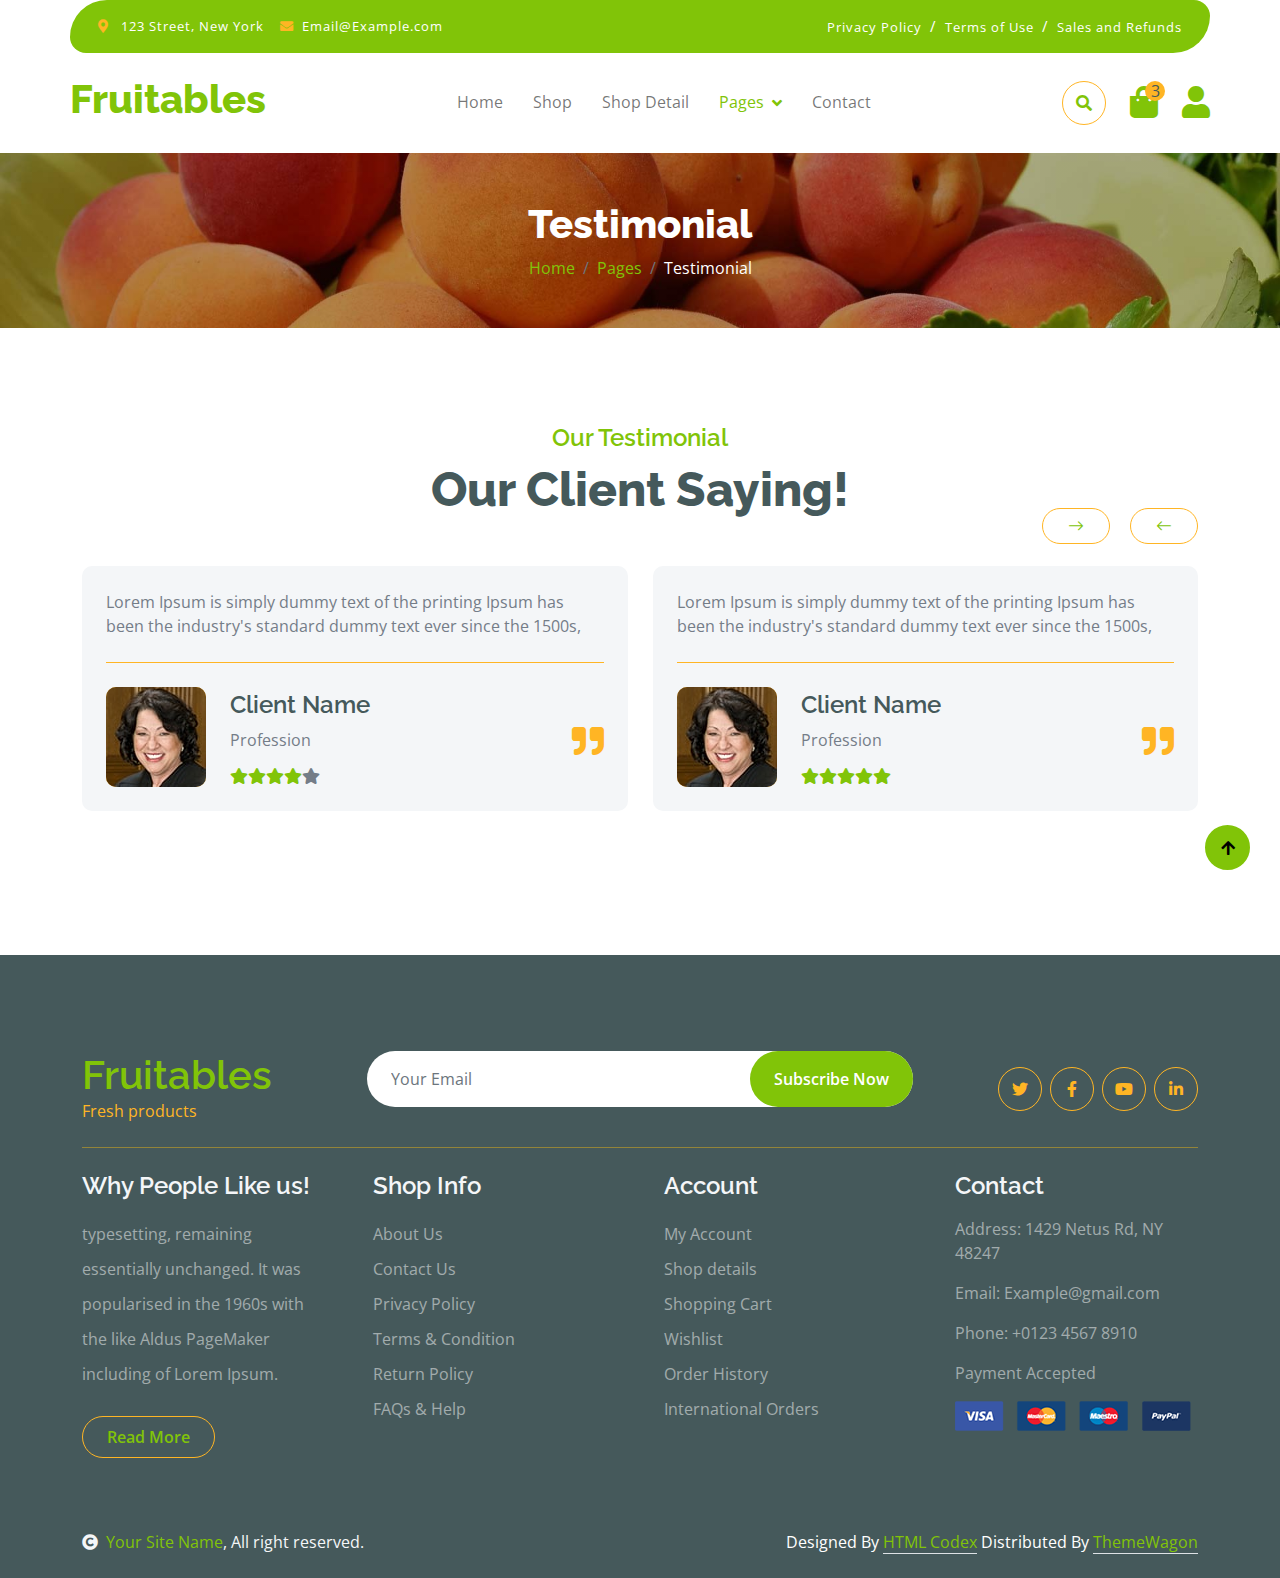
<file: testimonial.html>
<!DOCTYPE html>
<html lang="en">

    <head>
        <meta charset="utf-8">
        <title>Fruitables - Vegetable Website Template</title>
        <meta content="width=device-width, initial-scale=1.0" name="viewport">
        <meta content="" name="keywords">
        <meta content="" name="description">

        <!-- Google Web Fonts -->
        <link rel="preconnect" href="https://fonts.googleapis.com">
        <link rel="preconnect" href="https://fonts.gstatic.com" crossorigin>
        <link href="https://fonts.googleapis.com/css2?family=Open+Sans:wght@400;600&family=Raleway:wght@600;800&display=swap" rel="stylesheet"> 

        <!-- Icon Font Stylesheet -->
        <link rel="stylesheet" href="https://use.fontawesome.com/releases/v5.15.4/css/all.css"/>
        <link href="https://cdn.jsdelivr.net/npm/bootstrap-icons@1.4.1/font/bootstrap-icons.css" rel="stylesheet">

        <!-- Libraries Stylesheet -->
        <link href="lib/lightbox/css/lightbox.min.css" rel="stylesheet">
        <link href="lib/owlcarousel/assets/owl.carousel.min.css" rel="stylesheet">


        <!-- Customized Bootstrap Stylesheet -->
        <link href="css/bootstrap.min.css" rel="stylesheet">

        <!-- Template Stylesheet -->
        <link href="css/style.css" rel="stylesheet">
    </head>

    <body>

        <!-- Spinner Start -->
        <div id="spinner" class="show w-100 vh-100 bg-white position-fixed translate-middle top-50 start-50  d-flex align-items-center justify-content-center">
            <div class="spinner-grow text-primary" role="status"></div>
        </div>
        <!-- Spinner End -->


        <!-- Navbar start -->
        <div class="container-fluid fixed-top">
            <div class="container topbar bg-primary d-none d-lg-block">
                <div class="d-flex justify-content-between">
                    <div class="top-info ps-2">
                        <small class="me-3"><i class="fas fa-map-marker-alt me-2 text-secondary"></i> <a href="#" class="text-white">123 Street, New York</a></small>
                        <small class="me-3"><i class="fas fa-envelope me-2 text-secondary"></i><a href="#" class="text-white">Email@Example.com</a></small>
                    </div>
                    <div class="top-link pe-2">
                        <a href="#" class="text-white"><small class="text-white mx-2">Privacy Policy</small>/</a>
                        <a href="#" class="text-white"><small class="text-white mx-2">Terms of Use</small>/</a>
                        <a href="#" class="text-white"><small class="text-white ms-2">Sales and Refunds</small></a>
                    </div>
                </div>
            </div>
            <div class="container px-0">
                <nav class="navbar navbar-light bg-white navbar-expand-xl">
                    <a href="index.html" class="navbar-brand"><h1 class="text-primary display-6">Fruitables</h1></a>
                    <button class="navbar-toggler py-2 px-3" type="button" data-bs-toggle="collapse" data-bs-target="#navbarCollapse">
                        <span class="fa fa-bars text-primary"></span>
                    </button>
                    <div class="collapse navbar-collapse bg-white" id="navbarCollapse">
                        <div class="navbar-nav mx-auto">
                            <a href="index.html" class="nav-item nav-link">Home</a>
                            <a href="shop.html" class="nav-item nav-link">Shop</a>
                            <a href="shop-detail.html" class="nav-item nav-link">Shop Detail</a>
                            <div class="nav-item dropdown">
                                <a href="#" class="nav-link dropdown-toggle active" data-bs-toggle="dropdown">Pages</a>
                                <div class="dropdown-menu m-0 bg-secondary rounded-0">
                                    <a href="cart.html" class="dropdown-item">Cart</a>
                                    <a href="chackout.html" class="dropdown-item">Chackout</a>
                                    <a href="testimonial.html" class="dropdown-item active">Testimonial</a>
                                    <a href="404.html" class="dropdown-item">404 Page</a>
                                </div>
                            </div>
                            <a href="contact.html" class="nav-item nav-link">Contact</a>
                        </div>
                        <div class="d-flex m-3 me-0">
                            <button class="btn-search btn border border-secondary btn-md-square rounded-circle bg-white me-4" data-bs-toggle="modal" data-bs-target="#searchModal"><i class="fas fa-search text-primary"></i></button>
                            <a href="#" class="position-relative me-4 my-auto">
                                <i class="fa fa-shopping-bag fa-2x"></i>
                                <span class="position-absolute bg-secondary rounded-circle d-flex align-items-center justify-content-center text-dark px-1" style="top: -5px; left: 15px; height: 20px; min-width: 20px;">3</span>
                            </a>
                            <a href="#" class="my-auto">
                                <i class="fas fa-user fa-2x"></i>
                            </a>
                        </div>
                    </div>
                </nav>
            </div>
        </div>
        <!-- Navbar End -->


        <!-- Modal Search Start -->
        <div class="modal fade" id="searchModal" tabindex="-1" aria-labelledby="exampleModalLabel" aria-hidden="true">
            <div class="modal-dialog modal-fullscreen">
                <div class="modal-content rounded-0">
                    <div class="modal-header">
                        <h5 class="modal-title" id="exampleModalLabel">Search by keyword</h5>
                        <button type="button" class="btn-close" data-bs-dismiss="modal" aria-label="Close"></button>
                    </div>
                    <div class="modal-body d-flex align-items-center">
                        <div class="input-group w-75 mx-auto d-flex">
                            <input type="search" class="form-control p-3" placeholder="keywords" aria-describedby="search-icon-1">
                            <span id="search-icon-1" class="input-group-text p-3"><i class="fa fa-search"></i></span>
                        </div>
                    </div>
                </div>
            </div>
        </div>
        <!-- Modal Search End -->


        <!-- Single Page Header start -->
        <div class="container-fluid page-header py-5">
            <h1 class="text-center text-white display-6">Testimonial</h1>
            <ol class="breadcrumb justify-content-center mb-0">
                <li class="breadcrumb-item"><a href="#">Home</a></li>
                <li class="breadcrumb-item"><a href="#">Pages</a></li>
                <li class="breadcrumb-item active text-white">Testimonial</li>
            </ol>
        </div>
        <!-- Single Page Header End -->


        <!-- Tastimonial Start -->
        <div class="container-fluid testimonial py-5">
            <div class="container py-5">
                <div class="testimonial-header text-center">
                    <h4 class="text-primary">Our Testimonial</h4>
                    <h1 class="display-5 mb-5 text-dark">Our Client Saying!</h1>
                </div>
                <div class="owl-carousel testimonial-carousel">
                    <div class="testimonial-item img-border-radius bg-light rounded p-4">
                        <div class="position-relative">
                            <i class="fa fa-quote-right fa-2x text-secondary position-absolute" style="bottom: 30px; right: 0;"></i>
                            <div class="mb-4 pb-4 border-bottom border-secondary">
                                <p class="mb-0">Lorem Ipsum is simply dummy text of the printing Ipsum has been the industry's standard dummy text ever since the 1500s,
                                </p>
                            </div>
                            <div class="d-flex align-items-center flex-nowrap">
                                <div class="bg-secondary rounded">
                                    <img src="img/testimonial-1.jpg" class="img-fluid rounded" style="width: 100px; height: 100px;" alt="">
                                </div>
                                <div class="ms-4 d-block">
                                    <h4 class="text-dark">Client Name</h4>
                                    <p class="m-0 pb-3">Profession</p>
                                    <div class="d-flex pe-5">
                                        <i class="fas fa-star text-primary"></i>
                                        <i class="fas fa-star text-primary"></i>
                                        <i class="fas fa-star text-primary"></i>
                                        <i class="fas fa-star text-primary"></i>
                                        <i class="fas fa-star"></i>
                                    </div>
                                </div>
                            </div>
                        </div>
                    </div>
                    <div class="testimonial-item img-border-radius bg-light rounded p-4">
                        <div class="position-relative">
                            <i class="fa fa-quote-right fa-2x text-secondary position-absolute" style="bottom: 30px; right: 0;"></i>
                            <div class="mb-4 pb-4 border-bottom border-secondary">
                                <p class="mb-0">Lorem Ipsum is simply dummy text of the printing Ipsum has been the industry's standard dummy text ever since the 1500s,
                                </p>
                            </div>
                            <div class="d-flex align-items-center flex-nowrap">
                                <div class="bg-secondary rounded">
                                    <img src="img/testimonial-1.jpg" class="img-fluid rounded" style="width: 100px; height: 100px;" alt="">
                                </div>
                                <div class="ms-4 d-block">
                                    <h4 class="text-dark">Client Name</h4>
                                    <p class="m-0 pb-3">Profession</p>
                                    <div class="d-flex pe-5">
                                        <i class="fas fa-star text-primary"></i>
                                        <i class="fas fa-star text-primary"></i>
                                        <i class="fas fa-star text-primary"></i>
                                        <i class="fas fa-star text-primary"></i>
                                        <i class="fas fa-star text-primary"></i>
                                    </div>
                                </div>
                            </div>
                        </div>
                    </div>
                    <div class="testimonial-item img-border-radius bg-light rounded p-4">
                        <div class="position-relative">
                            <i class="fa fa-quote-right fa-2x text-secondary position-absolute" style="bottom: 30px; right: 0;"></i>
                            <div class="mb-4 pb-4 border-bottom border-secondary">
                                <p class="mb-0">Lorem Ipsum is simply dummy text of the printing Ipsum has been the industry's standard dummy text ever since the 1500s,
                                </p>
                            </div>
                            <div class="d-flex align-items-center flex-nowrap">
                                <div class="bg-secondary rounded">
                                    <img src="img/testimonial-1.jpg" class="img-fluid rounded" style="width: 100px; height: 100px;" alt="">
                                </div>
                                <div class="ms-4 d-block">
                                    <h4 class="text-dark">Client Name</h4>
                                    <p class="m-0 pb-3">Profession</p>
                                    <div class="d-flex pe-5">
                                        <i class="fas fa-star text-primary"></i>
                                        <i class="fas fa-star text-primary"></i>
                                        <i class="fas fa-star text-primary"></i>
                                        <i class="fas fa-star text-primary"></i>
                                        <i class="fas fa-star text-primary"></i>
                                    </div>
                                </div>
                            </div>
                        </div>
                    </div>
                </div>
            </div>
        </div>
        <!-- Tastimonial End -->


        <!-- Footer Start -->
        <div class="container-fluid bg-dark text-white-50 footer pt-5 mt-5">
            <div class="container py-5">
                <div class="pb-4 mb-4" style="border-bottom: 1px solid rgba(226, 175, 24, 0.5) ;">
                    <div class="row g-4">
                        <div class="col-lg-3">
                            <a href="#">
                                <h1 class="text-primary mb-0">Fruitables</h1>
                                <p class="text-secondary mb-0">Fresh products</p>
                            </a>
                        </div>
                        <div class="col-lg-6">
                            <div class="position-relative mx-auto">
                                <input class="form-control border-0 w-100 py-3 px-4 rounded-pill" type="number" placeholder="Your Email">
                                <button type="submit" class="btn btn-primary border-0 border-secondary py-3 px-4 position-absolute rounded-pill text-white" style="top: 0; right: 0;">Subscribe Now</button>
                            </div>
                        </div>
                        <div class="col-lg-3">
                            <div class="d-flex justify-content-end pt-3">
                                <a class="btn  btn-outline-secondary me-2 btn-md-square rounded-circle" href=""><i class="fab fa-twitter"></i></a>
                                <a class="btn btn-outline-secondary me-2 btn-md-square rounded-circle" href=""><i class="fab fa-facebook-f"></i></a>
                                <a class="btn btn-outline-secondary me-2 btn-md-square rounded-circle" href=""><i class="fab fa-youtube"></i></a>
                                <a class="btn btn-outline-secondary btn-md-square rounded-circle" href=""><i class="fab fa-linkedin-in"></i></a>
                            </div>
                        </div>
                    </div>
                </div>
                <div class="row g-5">
                    <div class="col-lg-3 col-md-6">
                        <div class="footer-item">
                            <h4 class="text-light mb-3">Why People Like us!</h4>
                            <p class="mb-4">typesetting, remaining essentially unchanged. It was 
                                popularised in the 1960s with the like Aldus PageMaker including of Lorem Ipsum.</p>
                            <a href="" class="btn border-secondary py-2 px-4 rounded-pill text-primary">Read More</a>
                        </div>
                    </div>
                    <div class="col-lg-3 col-md-6">
                        <div class="d-flex flex-column text-start footer-item">
                            <h4 class="text-light mb-3">Shop Info</h4>
                            <a class="btn-link" href="">About Us</a>
                            <a class="btn-link" href="">Contact Us</a>
                            <a class="btn-link" href="">Privacy Policy</a>
                            <a class="btn-link" href="">Terms & Condition</a>
                            <a class="btn-link" href="">Return Policy</a>
                            <a class="btn-link" href="">FAQs & Help</a>
                        </div>
                    </div>
                    <div class="col-lg-3 col-md-6">
                        <div class="d-flex flex-column text-start footer-item">
                            <h4 class="text-light mb-3">Account</h4>
                            <a class="btn-link" href="">My Account</a>
                            <a class="btn-link" href="">Shop details</a>
                            <a class="btn-link" href="">Shopping Cart</a>
                            <a class="btn-link" href="">Wishlist</a>
                            <a class="btn-link" href="">Order History</a>
                            <a class="btn-link" href="">International Orders</a>
                        </div>
                    </div>
                    <div class="col-lg-3 col-md-6">
                        <div class="footer-item">
                            <h4 class="text-light mb-3">Contact</h4>
                            <p>Address: 1429 Netus Rd, NY 48247</p>
                            <p>Email: Example@gmail.com</p>
                            <p>Phone: +0123 4567 8910</p>
                            <p>Payment Accepted</p>
                            <img src="img/payment.png" class="img-fluid" alt="">
                        </div>
                    </div>
                </div>
            </div>
        </div>
        <!-- Footer End -->

        <!-- Copyright Start -->
        <div class="container-fluid copyright bg-dark py-4">
            <div class="container">
                <div class="row">
                    <div class="col-md-6 text-center text-md-start mb-3 mb-md-0">
                        <span class="text-light"><a href="#"><i class="fas fa-copyright text-light me-2"></i>Your Site Name</a>, All right reserved.</span>
                    </div>
                    <div class="col-md-6 my-auto text-center text-md-end text-white">
                        <!--/*** This template is free as long as you keep the below author’s credit link/attribution link/backlink. ***/-->
                        <!--/*** If you'd like to use the template without the below author’s credit link/attribution link/backlink, ***/-->
                        <!--/*** you can purchase the Credit Removal License from "https://htmlcodex.com/credit-removal". ***/-->
                        Designed By <a class="border-bottom" href="https://htmlcodex.com">HTML Codex</a> Distributed By <a class="border-bottom" href="https://themewagon.com">ThemeWagon</a>
                    </div>
                </div>
            </div>
        </div>
        <!-- Copyright End -->



        <!-- Back to Top -->
        <a href="#" class="btn btn-primary border-3 border-primary rounded-circle back-to-top"><i class="fa fa-arrow-up"></i></a>   

        
    <!-- JavaScript Libraries -->
    <script src="https://ajax.googleapis.com/ajax/libs/jquery/3.6.4/jquery.min.js"></script>
    <script src="https://cdn.jsdelivr.net/npm/bootstrap@5.0.0/dist/js/bootstrap.bundle.min.js"></script>
    <script src="lib/easing/easing.min.js"></script>
    <script src="lib/waypoints/waypoints.min.js"></script>
    <script src="lib/lightbox/js/lightbox.min.js"></script>
    <script src="lib/owlcarousel/owl.carousel.min.js"></script>

    <!-- Template Javascript -->
    <script src="js/main.js"></script>
    </body>

</html>
</file>
<file: css/style.css>
/*** Spinner Start ***/
#spinner {
    opacity: 0;
    visibility: hidden;
    transition: opacity .8s ease-out, visibility 0s linear .5s;
    z-index: 99999;
 }

 #spinner.show {
     transition: opacity .8s ease-out, visibility 0s linear .0s;
     visibility: visible;
     opacity: 1;
 }

 .back-to-top {
    position: fixed;
    right: 30px;
    bottom: 30px;
    display: flex;
    width: 45px;
    height: 45px;
    align-items: center;
    justify-content: center;
    transition: 0.5s;
    z-index: 99;
}
/*** Spinner End ***/


/*** Button Start ***/
.btn {
    font-weight: 600;
    transition: .5s;
}

.btn-square {
    width: 32px;
    height: 32px;
}

.btn-sm-square {
    width: 34px;
    height: 34px;
}

.btn-md-square {
    width: 44px;
    height: 44px;
}

.btn-lg-square {
    width: 56px;
    height: 56px;
}

.btn-square,
.btn-sm-square,
.btn-md-square,
.btn-lg-square {
    padding: 0;
    display: flex;
    align-items: center;
    justify-content: center;
    font-weight: normal;
}

.btn.border-secondary {
    transition: 0.5s;
}

.btn.border-secondary:hover {
    background: var(--bs-secondary) !important;
    color: var(--bs-white) !important;
}

/*** Topbar Start ***/
.fixed-top {
    transition: 0.5s;
    background: var(--bs-white);
    border: 0;
}

.topbar {
    padding: 20px;
    border-radius: 230px 100px;
}

.topbar .top-info {
    font-size: 15px;
    line-height: 0;
    letter-spacing: 1px;
    display: flex;
    align-items: center;
}

.topbar .top-link {
    font-size: 15px;
    line-height: 0;
    letter-spacing: 1px;
    display: flex;
    align-items: center;
}

.topbar .top-link a {
    letter-spacing: 1px;
}

.topbar .top-link a small:hover {
    color: var(--bs-secondary) !important;
    transition: 0.5s;
}

.topbar .top-link a small:hover i {
    color: var(--bs-primary) !important;
}
/*** Topbar End ***/

/*** Navbar Start ***/
.navbar .navbar-nav .nav-link {
    padding: 10px 15px;
    font-size: 16px;
    transition: .5s;
}

.navbar {
    height: 100px;
    border-bottom: 1px solid rgba(255, 255, 255, .1);
}

.navbar .navbar-nav .nav-link:hover,
.navbar .navbar-nav .nav-link.active,
.fixed-top.bg-white .navbar .navbar-nav .nav-link:hover,
.fixed-top.bg-white .navbar .navbar-nav .nav-link.active {
    color: var(--bs-primary);
}

.navbar .dropdown-toggle::after {
    border: none;
    content: "\f107";
    font-family: "Font Awesome 5 Free";
    font-weight: 700;
    vertical-align: middle;
    margin-left: 8px;
}

@media (min-width: 1200px) {
    .navbar .nav-item .dropdown-menu {
        display: block;
        visibility: hidden;
        top: 100%;
        transform: rotateX(-75deg);
        transform-origin: 0% 0%;
        border: 0;
        transition: .5s;
        opacity: 0;
    }
}

.dropdown .dropdown-menu a:hover {
    background: var(--bs-secondary);
    color: var(--bs-primary);
}

.navbar .nav-item:hover .dropdown-menu {
    transform: rotateX(0deg);
    visibility: visible;
    background: var(--bs-light) !important;
    border-radius: 10px !important;
    transition: .5s;
    opacity: 1;
}

#searchModal .modal-content {
    background: rgba(255, 255, 255, .8);
}
/*** Navbar End ***/

/*** Hero Header ***/
.hero-header {
    background: linear-gradient(rgba(248, 223, 173, 0.1), rgba(248, 223, 173, 0.1)), url(../img/hero-img.jpg);
    background-position: center center;
    background-repeat: no-repeat;
    background-size: cover;
}

.carousel-item {
    position: relative;
}

.carousel-item a {
    position: absolute;
    top: 50%;
    left: 50%;
    transform: translate(-50%, -50%);
    font-size: 25px;
    background: linear-gradient(rgba(255, 181, 36, 0.7), rgba(255, 181, 36, 0.7));
}

.carousel-control-next,
.carousel-control-prev {
    width: 48px;
    height: 48px;
    border-radius: 48px;
    border: 1px solid var(--bs-white);
    background: var(--bs-primary);
    position: absolute;
    top: 50%;
    transform: translateY(-50%);
}

.carousel-control-next {
    margin-right: 20px;
}

.carousel-control-prev {
    margin-left: 20px;
}

.page-header {
    position: relative;
    background: linear-gradient(rgba(0, 0, 0, 0.3), rgba(0, 0, 0, 0.3)), url(../img/cart-page-header-img.jpg);
    background-position: center center;
    background-repeat: no-repeat;
    background-size: cover;
}

@media (min-width: 992px) {
    .hero-header,
    .page-header {
        margin-top: 152px !important;
    }
}

@media (max-width: 992px) {
    .hero-header,
    .page-header {
        margin-top: 97px !important;
    }
}
/*** Hero Header end ***/


/*** featurs Start ***/
.featurs .featurs-item .featurs-icon {
    position: relative;
    width: 120px;
    height: 120px;
}

.featurs .featurs-item .featurs-icon::after {
    content: "";
    width: 35px;
    height: 35px;
    background: var(--bs-secondary);
    position: absolute;
    bottom: -10px;
    transform: translate(-50%);
    transform: rotate(45deg);
    background: var(--bs-secondary);
    
}
/*** featurs End ***/


/*** service Start ***/
.service .service-item .service-content {
    position: relative;
    width: 250px; 
    height: 130px; 
    top: -50%; 
    left: 50%; 
    transform: translate(-50%, -50%);
}

/*** service End ***/


/*** Fruits Start ***/
.fruite .tab-class .nav-item a.active {
    background: var(--bs-secondary) !important;
}

.fruite .tab-class .nav-item a.active span {
    color: var(--bs-white) !important; 
}

.fruite .fruite-categorie .fruite-name {
    line-height: 40px;
}

.fruite .fruite-categorie .fruite-name a {
    transition: 0.5s;
}

.fruite .fruite-categorie .fruite-name a:hover {
    color: var(--bs-secondary);
}

.fruite .fruite-item {
    height: 100%;
    transition: 0.5s;
}
.fruite .fruite-item:hover {
    box-shadow: 0 0 55px rgba(0, 0, 0, 0.4);
}

.fruite .fruite-item .fruite-img {
    overflow: hidden;
    transition: 0.5s;
    border-radius: 10px 10px 0 0;
}

.fruite .fruite-item .fruite-img img {
    transition: 0.5s;
}

.fruite .fruite-item .fruite-img img:hover {
    transform: scale(1.3);
}
/*** Fruits End ***/


/*** vesitable Start ***/
.vesitable .vesitable-item {
    height: 100%;
    transition: 0.5s;
}

.vesitable .vesitable-item:hover {
    box-shadow: 0 0 55px rgba(0, 0, 0, 0.4);
}

.vesitable .vesitable-item .vesitable-img {
    overflow: hidden;
    transition: 0.5s;
    border-radius: 10px 10px 0 0;
}

.vesitable .vesitable-item .vesitable-img img {
    transition: 0.5s;
}

.vesitable .vesitable-item .vesitable-img img:hover {
    transform: scale(1.2);
}

.vesitable .owl-stage {
    margin: 50px 0;
    position: relative;
}

.vesitable .owl-nav .owl-prev {
    position: absolute;
    top: -8px;
    right: 0;
    color: var(--bs-primary);
    padding: 5px 25px;
    border: 1px solid var(--bs-secondary);
    border-radius: 20px;
    transition: 0.5s;

}

.vesitable .owl-nav .owl-prev:hover {
    background: var(--bs-secondary);
    color: var(--bs-white);
}

.vesitable .owl-nav .owl-next {
    position: absolute;
    top: -8px;
    right: 88px;
    color: var(--bs-primary);
    padding: 5px 25px;
    border: 1px solid var(--bs-secondary);
    border-radius: 20px;
    transition: 0.5s;
}

.vesitable .owl-nav .owl-next:hover {
    background: var(--bs-secondary);
    color: var(--bs-white);
}
/*** vesitable End ***/


/*** Banner Section Start ***/
.banner .banner-btn:hover {
    background: var(--bs-primary);
}
/*** Banner Section End ***/


/*** Facts Start ***/
.counter {
    height: 100%;
    text-align: center;
    box-shadow: 0 0 30px rgba(0, 0, 0, 0.05);
}

.counter i {
    font-size: 60px;
    margin-bottom: 25px;
}

.counter h4 {
    color: var(--bs-primary);
    letter-spacing: 1px;
    text-transform: uppercase;
}

.counter h1 {
    margin-bottom: 0;
}
/*** Facts End ***/


/*** testimonial Start ***/
.testimonial .owl-nav .owl-prev {
    position: absolute;
    top: -58px;
    right: 0;
    color: var(--bs-primary);
    padding: 5px 25px;
    border: 1px solid var(--bs-secondary);
    border-radius: 20px;
    transition: 0.5s;
}

.testimonial .owl-nav .owl-prev:hover {
    background: var(--bs-secondary);
    color: var(--bs-white);
}

.testimonial .owl-nav .owl-next {
    position: absolute;
    top: -58px;
    right: 88px;
    color: var(--bs-primary);
    padding: 5px 25px;
    border: 1px solid var(--bs-secondary);
    border-radius: 20px;
    transition: 0.5s;
}

.testimonial .owl-nav .owl-next:hover {
    background: var(--bs-secondary);
    color: var(--bs-white);
}
/*** testimonial End ***/


/*** Single Page Start ***/
.pagination {
    display: inline-block;
}
  
.pagination a {
    color: var(--bs-dark);
    padding: 10px 16px;
    text-decoration: none;
    transition: 0.5s;
    border: 1px solid var(--bs-secondary);
    margin: 0 4px;
}
  
.pagination a.active {
    background-color: var(--bs-primary);
    color: var(--bs-light);
    border: 1px solid var(--bs-secondary);
}
  
.pagination a:hover:not(.active) {background-color: var(--bs-primary)}

.nav.nav-tabs .nav-link.active {
    border-bottom: 2px solid var(--bs-secondary) !important;
}
/*** Single Page End ***/


/*** Footer Start ***/
.footer .footer-item .btn-link {
    line-height: 35px;
    color: rgba(255, 255, 255, .5);
    transition: 0.5s;
}

.footer .footer-item .btn-link:hover {
    color: var(--bs-secondary) !important;
}

.footer .footer-item p.mb-4 {
    line-height: 35px;
}
/*** Footer End ***/
</file>
